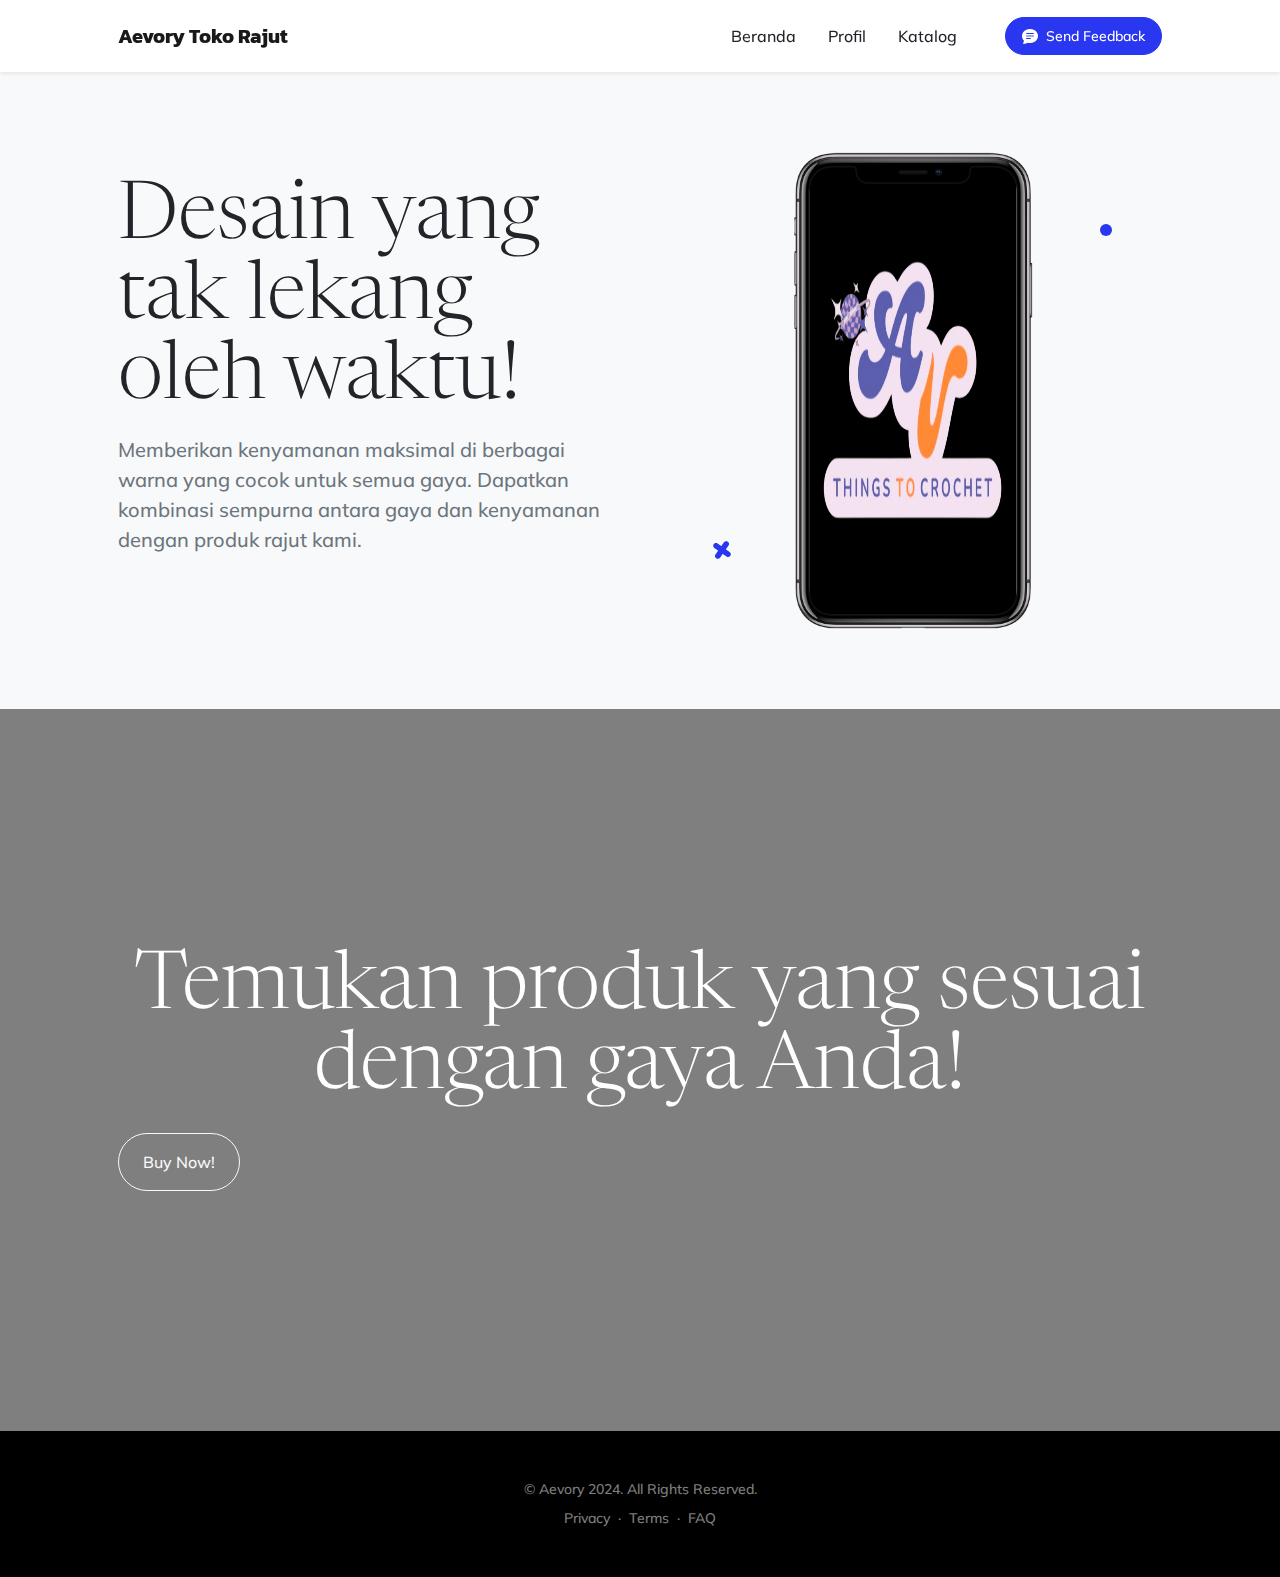
<file: index.html>
<!DOCTYPE html>
<html lang="en">
    <head>
        <meta charset="utf-8" />
        <meta name="viewport" content="width=device-width, initial-scale=1, shrink-to-fit=no" />
        <meta name="description" content="" />
        <meta name="author" content="" />
        <title>AEVORY</title>
        <link rel="icon" type="image/x-icon" href="assets/favicon.ico" />
       
        <link href="https://cdn.jsdelivr.net/npm/bootstrap-icons@1.5.0/font/bootstrap-icons.css" rel="stylesheet" />
       
        <link rel="preconnect" href="https://fonts.gstatic.com" />
        <link href="https://fonts.googleapis.com/css2?family=Newsreader:ital,wght@0,600;1,600&amp;display=swap" rel="stylesheet" />
        <link href="https://fonts.googleapis.com/css2?family=Mulish:ital,wght@0,300;0,500;0,600;0,700;1,300;1,500;1,600;1,700&amp;display=swap" rel="stylesheet" />
        <link href="https://fonts.googleapis.com/css2?family=Kanit:ital,wght@0,400;1,400&amp;display=swap" rel="stylesheet" />
       
        <link href="css/styles.css" rel="stylesheet" />
    </head>
    <body id="page-top">
      
        <nav class="navbar navbar-expand-lg navbar-light fixed-top shadow-sm" id="mainNav">
            <div class="container px-5">
                <a class="navbar-brand fw-bold" href="#page-top">Aevory Toko Rajut</a>
                <button class="navbar-toggler" type="button" data-bs-toggle="collapse" data-bs-target="#navbarResponsive" aria-controls="navbarResponsive" aria-expanded="false" aria-label="Toggle navigation">
                    Menu
                    <i class="bi-list"></i>
                </button>
                <div class="collapse navbar-collapse" id="navbarResponsive">
                    <ul class="navbar-nav ms-auto me-4 my-3 my-lg-0">
                        <li class="nav-item"><a class="nav-link me-lg-3" href="index.html"> Beranda</a></li>
                        <li class="nav-item"><a class="nav-link me-lg-3" href="profil.html"> Profil</a></li>
                        <li class="nav-item"><a class="nav-link me-lg-3" href="produk.html">Katalog</a></li>
                    </ul>
                    <button class="btn btn-primary rounded-pill px-3 mb-2 mb-lg-0" data-bs-toggle="modal" data-bs-target="#feedbackModal">
                        <span class="d-flex align-items-center">
                            <i class="bi-chat-text-fill me-2"></i>
                            <span class="small">Send Feedback</span>
                        </span>
                    </button>
                </div>
            </div>
        </nav>
  
        <header class="masthead">
            <div class="container px-5">
                <div class="row gx-5 align-items-center">
                    <div class="col-lg-6">
                   
                        <div class="mb-5 mb-lg-0 text-center text-lg-start">
                            <h1 class="display-1 lh-1 mb-3">Desain yang tak lekang oleh waktu!</h1>
                            <p class="lead fw-normal text-muted mb-5">Memberikan kenyamanan maksimal di berbagai warna yang cocok untuk semua gaya. Dapatkan kombinasi sempurna antara gaya dan kenyamanan dengan produk rajut kami.</p>
                        </div>
                    </div>
                    <div class="col-lg-6">
                        <div class="masthead-device-mockup">
                            <div class="device-wrapper">
                                <svg class="shape-1 d-none d-sm-block" viewBox="0 0 240.83 240.83" xmlns="http://www.w3.org/2000/svg">
                                    <rect x="-32.54" y="78.39" width="305.92" height="84.05" rx="42.03" transform="translate(120.42 -49.88) rotate(45)"></rect>
                                    <rect x="-32.54" y="78.39" width="305.92" height="84.05" rx="42.03" transform="translate(-49.88 120.42) rotate(-45)"></rect></svg>
                                    <svg class="shape-2 d-none d-sm-block" viewBox="0 0 100 100" xmlns="http://www.w3.org/2000/svg"><circle cx="50" cy="50" r="50"></circle></svg>
                                <div class="device"data-device="iPhoneX" data-orientation="portrait" data-color="black">
                                    <div class="screen bg-black">
                                        <img src="assets/img/logo.png" style="max-width: 100%; height: 100%">
                                    </div>
                                </div>
                            </div>
                        </div>
                    </div>
                </div>
            </div>
        </header>
        <section class="cta">
            <div class="cta-content">
                <div class="container px-5">
                    <h2 class="text-white display-1 lh-1 mb-4">Temukan produk yang sesuai dengan gaya Anda!</h2>
                    <a class="btn btn-outline-light py-3 px-4 rounded-pill" href="#">Buy Now!</a>
                </div>
            </div>
        </section>
        <footer class="bg-black text-center py-5">
            <div class="container px-5">
                <div class="text-white-50 small">
                    <div class="mb-2">&copy; Aevory 2024. All Rights Reserved.</div>
                    <a href="#!">Privacy</a>
                    <span class="mx-1">&middot;</span>
                    <a href="#!">Terms</a>
                    <span class="mx-1">&middot;</span>
                    <a href="#!">FAQ</a>
                </div>
            </div>
        </footer>
        <div class="modal fade" id="feedbackModal" tabindex="-1" aria-labelledby="feedbackModalLabel" aria-hidden="true">
            <div class="modal-dialog modal-dialog-centered">
                <div class="modal-content">
                    <div class="modal-header bg-gradient-primary-to-secondary p-4">
                        <h5 class="modal-title font-alt text-white" id="feedbackModalLabel">Send feedback</h5>
                        <button class="btn-close btn-close-white" type="button" data-bs-dismiss="modal" aria-label="Close"></button>
                    </div>
                    <div class="modal-body border-0 p-4">
                        <form id="contactForm" data-sb-form-api-token="API_TOKEN">
                            <div class="form-floating mb-3">
                                <input class="form-control" id="name" type="text" placeholder="Enter your name..." data-sb-validations="required" />
                                <label for="name">Full name</label>
                                <div class="invalid-feedback" data-sb-feedback="name:required">A name is required.</div>
                            </div>
                            <div class="form-floating mb-3">
                                <input class="form-control" id="email" type="email" placeholder="name@example.com" data-sb-validations="required,email" />
                                <label for="email">Email address</label>
                                <div class="invalid-feedback" data-sb-feedback="email:required">An email is required.</div>
                                <div class="invalid-feedback" data-sb-feedback="email:email">Email is not valid.</div>
                            </div>
                            <div class="form-floating mb-3">
                                <input class="form-control" id="phone" type="tel" placeholder="(123) 456-7890" data-sb-validations="required" />
                                <label for="phone">Phone number</label>
                                <div class="invalid-feedback" data-sb-feedback="phone:required">A phone number is required.</div>
                            </div>
                            <div class="form-floating mb-3">
                                <textarea class="form-control" id="message" type="text" placeholder="Enter your message here..." style="height: 10rem" data-sb-validations="required"></textarea>
                                <label for="message">Message</label>
                                <div class="invalid-feedback" data-sb-feedback="message:required">A message is required.</div>
                            </div>
                            <div class="d-none" id="submitSuccessMessage">
                                <div class="text-center mb-3">
                                    <div class="fw-bolder">Form submission successful!</div>
                                    To activate this form, sign up at
                                    <br />
                                    <a href="https://startbootstrap.com/solution/contact-forms">https://startbootstrap.com/solution/contact-forms</a>
                                </div>
                            </div>
                            <div class="d-none" id="submitErrorMessage"><div class="text-center text-danger mb-3">Error sending message!</div></div>
                            <div class="d-grid"><button class="btn btn-primary rounded-pill btn-lg disabled" id="submitButton" type="submit">Submit</button></div>
                        </form>
                    </div>
                </div>
            </div>
        </div>
        <script src="https://cdn.jsdelivr.net/npm/bootstrap@5.2.3/dist/js/bootstrap.bundle.min.js"></script>
        <script src="js/scripts.js"></script>
        <script src="https://cdn.startbootstrap.com/sb-forms-latest.js"></script>
    </body>
</html>
</file>
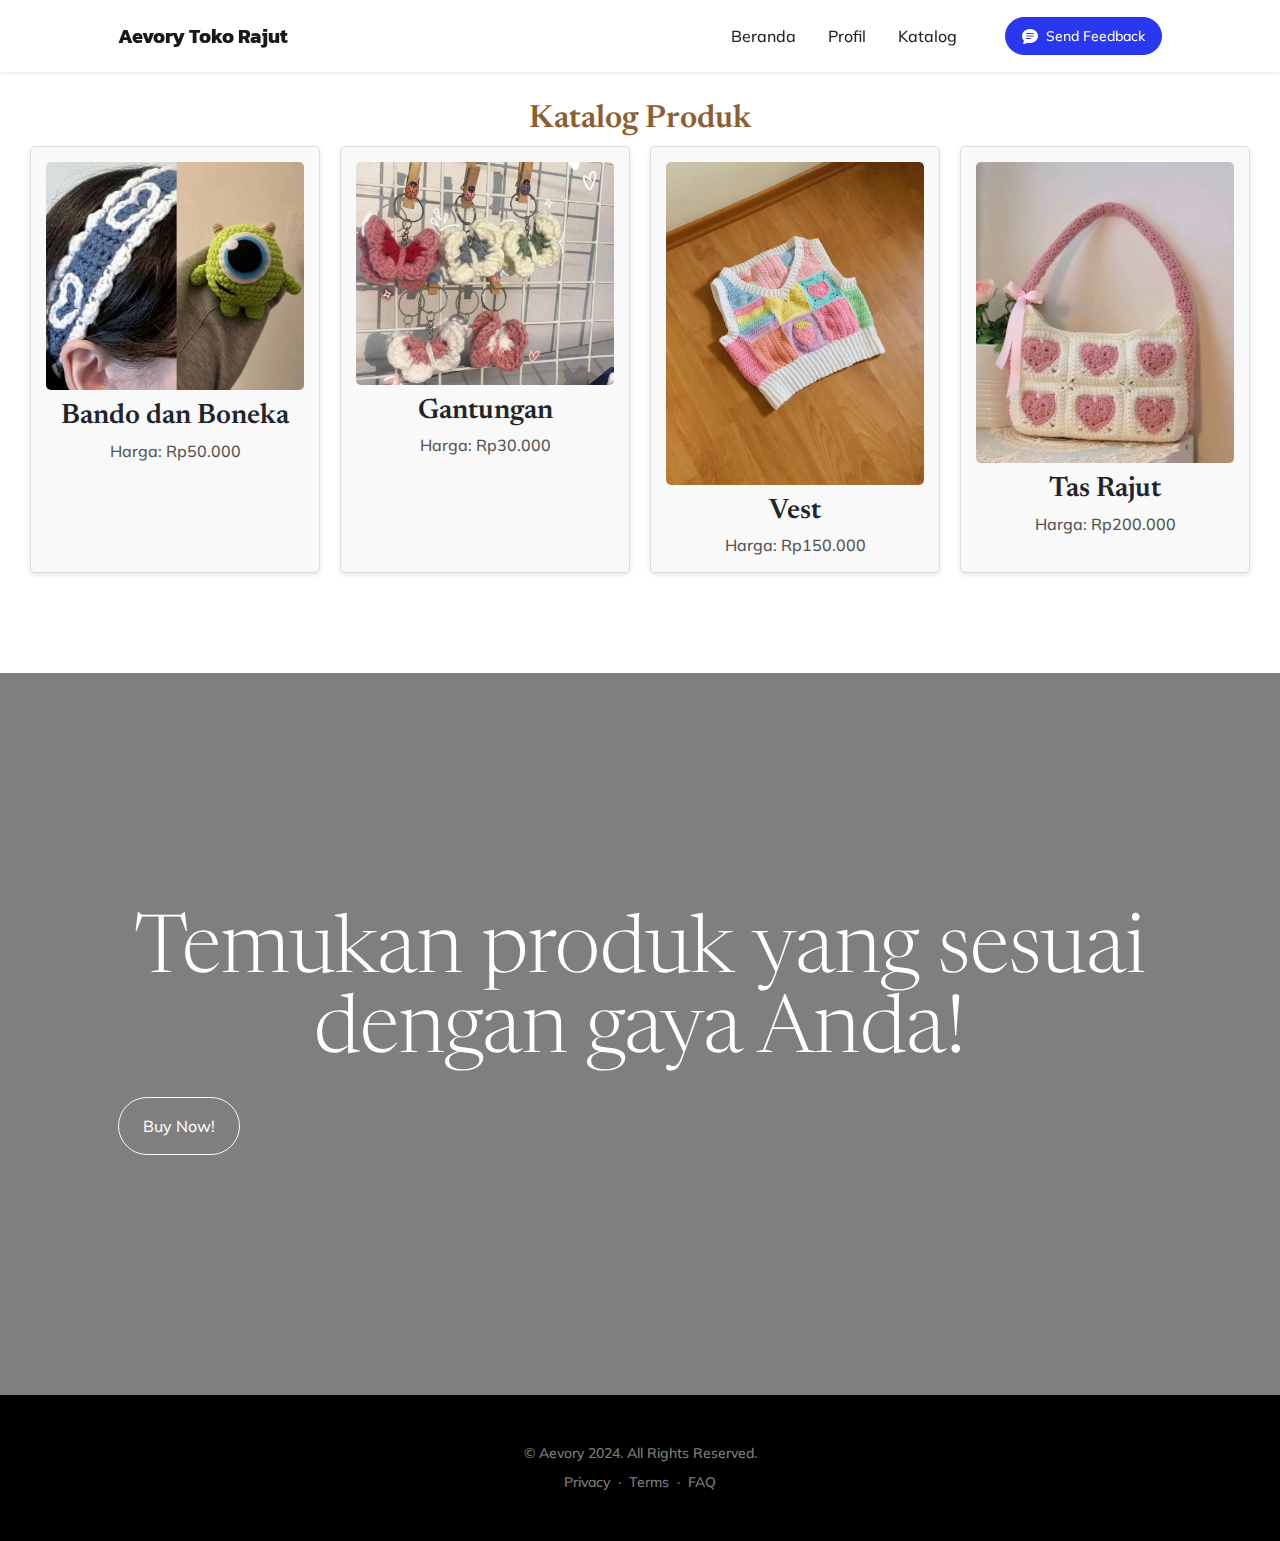
<file: produk.html>
<!DOCTYPE html>
<html lang="en">
    <head>
        <meta charset="utf-8" />
        <meta name="viewport" content="width=device-width, initial-scale=1, shrink-to-fit=no" />
        <meta name="description" content="" />
        <meta name="author" content="" />
        <title>AEVORY</title>
        <link rel="icon" type="image/x-icon" href="assets/favicon.ico" />
       
        <link href="https://cdn.jsdelivr.net/npm/bootstrap-icons@1.5.0/font/bootstrap-icons.css" rel="stylesheet" />
       
        <link rel="preconnect" href="https://fonts.gstatic.com" />
        <link href="https://fonts.googleapis.com/css2?family=Newsreader:ital,wght@0,600;1,600&amp;display=swap" rel="stylesheet" />
        <link href="https://fonts.googleapis.com/css2?family=Mulish:ital,wght@0,300;0,500;0,600;0,700;1,300;1,500;1,600;1,700&amp;display=swap" rel="stylesheet" />
        <link href="https://fonts.googleapis.com/css2?family=Kanit:ital,wght@0,400;1,400&amp;display=swap" rel="stylesheet" />
       
        <link href="css/styles.css" rel="stylesheet" />
    </head>
    <body id="page-top">
      
        <nav class="navbar navbar-expand-lg navbar-light fixed-top shadow-sm" id="mainNav">
            <div class="container px-5">
                <a class="navbar-brand fw-bold" href="#page-top">Aevory Toko Rajut</a>
                <button class="navbar-toggler" type="button" data-bs-toggle="collapse" data-bs-target="#navbarResponsive" aria-controls="navbarResponsive" aria-expanded="false" aria-label="Toggle navigation">
                    Menu
                    <i class="bi-list"></i>
                </button>
                <div class="collapse navbar-collapse" id="navbarResponsive">
                    <ul class="navbar-nav ms-auto me-4 my-3 my-lg-0">
                        <li class="nav-item"><a class="nav-link me-lg-3" href="index.html"> Beranda</a></li>
                        <li class="nav-item"><a class="nav-link me-lg-3" href="profil.html"> Profil</a></li>
                        <li class="nav-item"><a class="nav-link me-lg-3" href="produk.html">Katalog</a></li>
                    </ul>
                    <button class="btn btn-primary rounded-pill px-3 mb-2 mb-lg-0" data-bs-toggle="modal" data-bs-target="#feedbackModal">
                        <span class="d-flex align-items-center">
                            <i class="bi-chat-text-fill me-2"></i>
                            <span class="small">Send Feedback</span>
                        </span>
                    </button>
                </div>
            </div>
        </nav>
        <main>
            <section id="produk">
            <h2>Katalog Produk</h2>
            <div class="product-grid">
                <div class="product-card">
                <img src="assets/img/bando.jpeg" alt="Bando dan Boneka">
                <h3>Bando dan Boneka</h3>
                <p>Harga: Rp50.000</p>
                </div>
                <div class="product-card">
                <img src="assets/img/Gantungan.jpeg" alt="Gantungan">
                <h3>Gantungan</h3>
                <p>Harga: Rp30.000</p>
                </div>
                <div class="product-card">
                <img src="assets/img/vest.jpg" alt="Vest">
                <h3>Vest</h3>
                <p>Harga: Rp150.000</p>
                </div>
                <div class="product-card">
                <img src="assets/img/tas.jpg" alt="Tas Rajut">
                <h3>Tas Rajut</h3>
                <p>Harga: Rp200.000</p>
                </div>
            </div>
            </section>
        </main>
        <section class="cta">
            <div class="cta-content">
                <div class="container px-5">
                    <h2 class="text-white display-1 lh-1 mb-4">Temukan produk yang sesuai dengan gaya Anda!</h2>
                    <a class="btn btn-outline-light py-3 px-4 rounded-pill" href="#">Buy Now!</a>
                </div>
            </div>
        </section>
        <footer class="bg-black text-center py-5">
            <div class="container px-5">
                <div class="text-white-50 small">
                    <div class="mb-2">&copy; Aevory 2024. All Rights Reserved.</div>
                    <a href="#!">Privacy</a>
                    <span class="mx-1">&middot;</span>
                    <a href="#!">Terms</a>
                    <span class="mx-1">&middot;</span>
                    <a href="#!">FAQ</a>
                </div>
            </div>
        </footer>
        <div class="modal fade" id="feedbackModal" tabindex="-1" aria-labelledby="feedbackModalLabel" aria-hidden="true">
            <div class="modal-dialog modal-dialog-centered">
                <div class="modal-content">
                    <div class="modal-header bg-gradient-primary-to-secondary p-4">
                        <h5 class="modal-title font-alt text-white" id="feedbackModalLabel">Send feedback</h5>
                        <button class="btn-close btn-close-white" type="button" data-bs-dismiss="modal" aria-label="Close"></button>
                    </div>
                    <div class="modal-body border-0 p-4">
                        <form id="contactForm" data-sb-form-api-token="API_TOKEN">
                            <div class="form-floating mb-3">
                                <input class="form-control" id="name" type="text" placeholder="Enter your name..." data-sb-validations="required" />
                                <label for="name">Full name</label>
                                <div class="invalid-feedback" data-sb-feedback="name:required">A name is required.</div>
                            </div>
                            <div class="form-floating mb-3">
                                <input class="form-control" id="email" type="email" placeholder="name@example.com" data-sb-validations="required,email" />
                                <label for="email">Email address</label>
                                <div class="invalid-feedback" data-sb-feedback="email:required">An email is required.</div>
                                <div class="invalid-feedback" data-sb-feedback="email:email">Email is not valid.</div>
                            </div>
                            <div class="form-floating mb-3">
                                <input class="form-control" id="phone" type="tel" placeholder="(123) 456-7890" data-sb-validations="required" />
                                <label for="phone">Phone number</label>
                                <div class="invalid-feedback" data-sb-feedback="phone:required">A phone number is required.</div>
                            </div>
                            <div class="form-floating mb-3">
                                <textarea class="form-control" id="message" type="text" placeholder="Enter your message here..." style="height: 10rem" data-sb-validations="required"></textarea>
                                <label for="message">Message</label>
                                <div class="invalid-feedback" data-sb-feedback="message:required">A message is required.</div>
                            </div>
                            <div class="d-none" id="submitSuccessMessage">
                                <div class="text-center mb-3">
                                    <div class="fw-bolder">Form submission successful!</div>
                                    To activate this form, sign up at
                                    <br />
                                    <a href="https://startbootstrap.com/solution/contact-forms">https://startbootstrap.com/solution/contact-forms</a>
                                </div>
                            </div>
                            <div class="d-none" id="submitErrorMessage"><div class="text-center text-danger mb-3">Error sending message!</div></div>
                            <div class="d-grid"><button class="btn btn-primary rounded-pill btn-lg disabled" id="submitButton" type="submit">Submit</button></div>
                        </form>
                    </div>
                </div>
            </div>
        </div>
        <script src="https://cdn.jsdelivr.net/npm/bootstrap@5.2.3/dist/js/bootstrap.bundle.min.js"></script>
        <script src="js/scripts.js"></script>
        <script src="https://cdn.startbootstrap.com/sb-forms-latest.js"></script>
    </body>
</html>
</file>
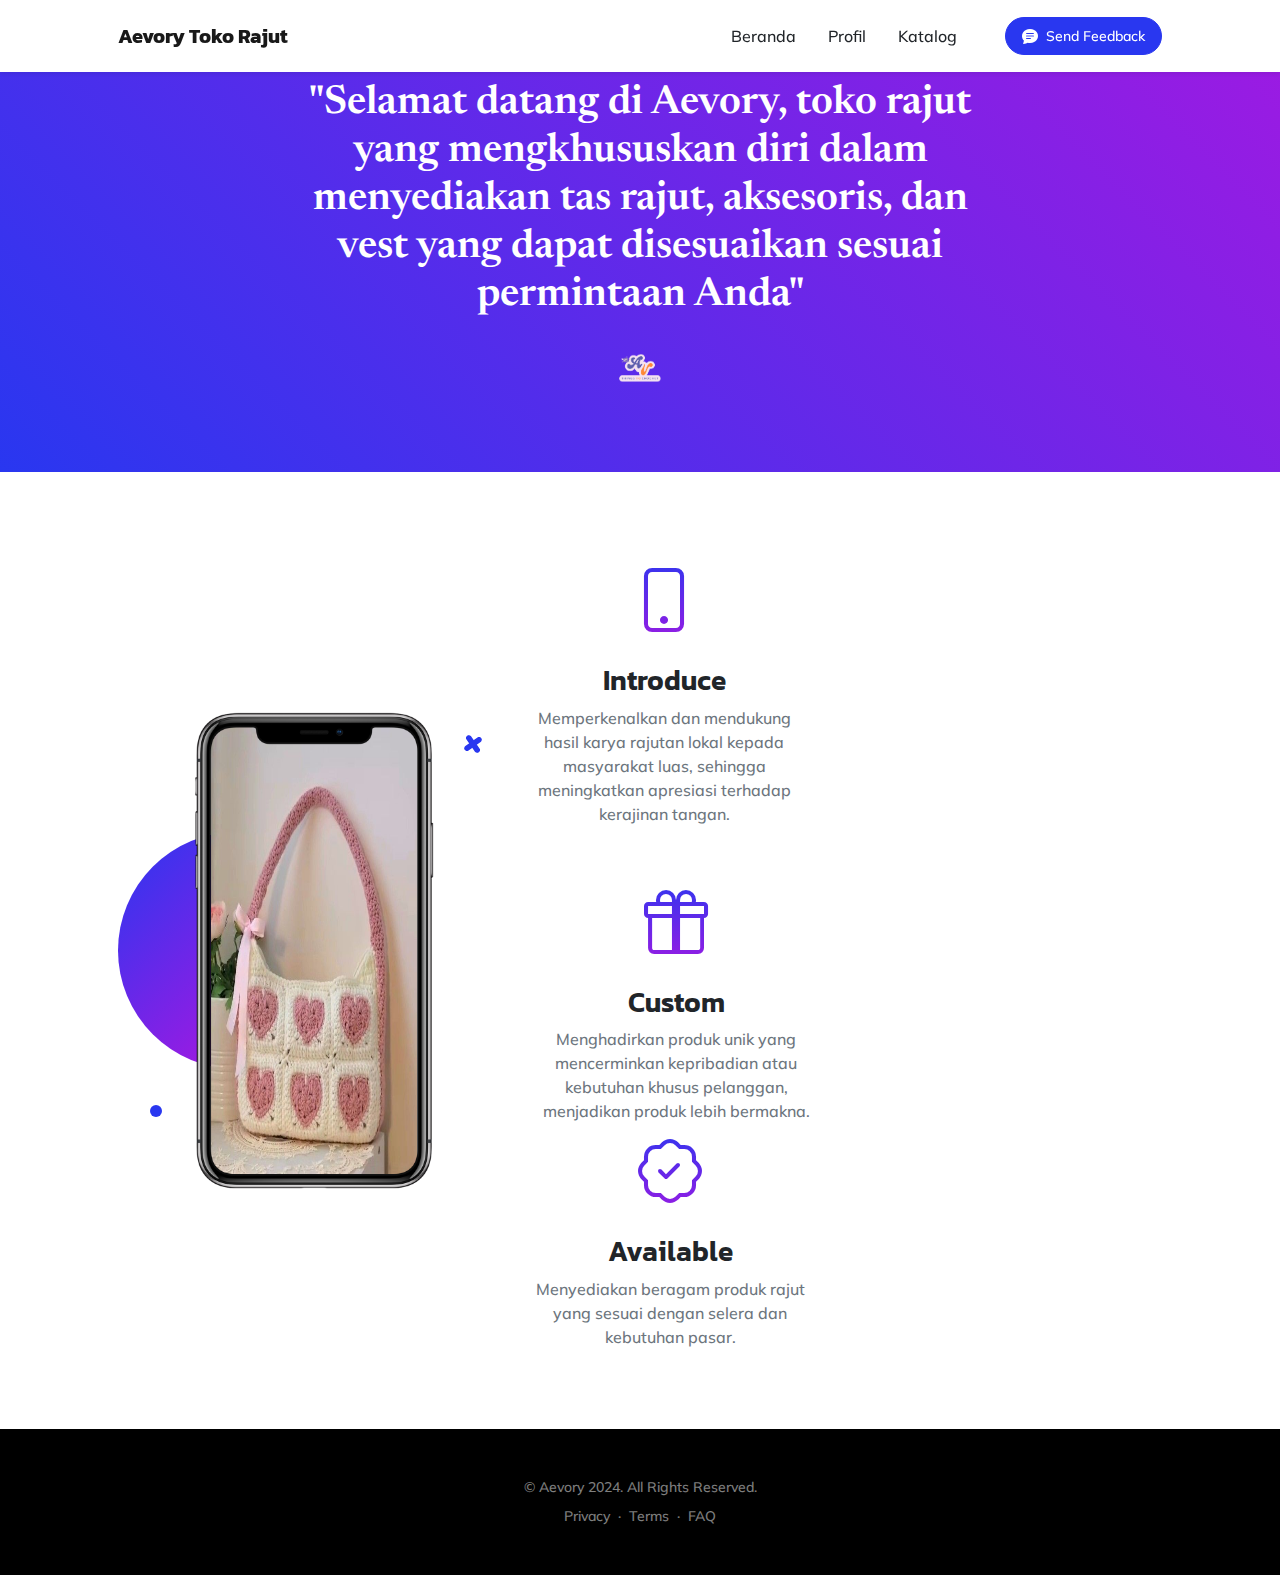
<file: profil.html>
<!DOCTYPE html>
<html lang="en">
    <head>
        <meta charset="utf-8" />
        <meta name="viewport" content="width=device-width, initial-scale=1, shrink-to-fit=no" />
        <meta name="description" content="" />
        <meta name="author" content="" />
        <title>AEVORY</title>
        <link rel="icon" type="image/x-icon" href="assets/favicon.ico" />
       
        <link href="https://cdn.jsdelivr.net/npm/bootstrap-icons@1.5.0/font/bootstrap-icons.css" rel="stylesheet" />
       
        <link rel="preconnect" href="https://fonts.gstatic.com" />
        <link href="https://fonts.googleapis.com/css2?family=Newsreader:ital,wght@0,600;1,600&amp;display=swap" rel="stylesheet" />
        <link href="https://fonts.googleapis.com/css2?family=Mulish:ital,wght@0,300;0,500;0,600;0,700;1,300;1,500;1,600;1,700&amp;display=swap" rel="stylesheet" />
        <link href="https://fonts.googleapis.com/css2?family=Kanit:ital,wght@0,400;1,400&amp;display=swap" rel="stylesheet" />
       
        <link href="css/styles.css" rel="stylesheet" />
    </head>
    <body id="page-top">
      
        <nav class="navbar navbar-expand-lg navbar-light fixed-top shadow-sm" id="mainNav">
            <div class="container px-5">
                <a class="navbar-brand fw-bold" href="#page-top">Aevory Toko Rajut</a>
                <button class="navbar-toggler" type="button" data-bs-toggle="collapse" data-bs-target="#navbarResponsive" aria-controls="navbarResponsive" aria-expanded="false" aria-label="Toggle navigation">
                    Menu
                    <i class="bi-list"></i>
                </button>
                <div class="collapse navbar-collapse" id="navbarResponsive">
                    <ul class="navbar-nav ms-auto me-4 my-3 my-lg-0">
                        <li class="nav-item"><a class="nav-link me-lg-3" href="index.html"> Beranda</a></li>
                        <li class="nav-item"><a class="nav-link me-lg-3" href="profil.html"> Profil</a></li>
                        <li class="nav-item"><a class="nav-link me-lg-3" href="produk.html">Katalog</a></li>
                    </ul>
                    <button class="btn btn-primary rounded-pill px-3 mb-2 mb-lg-0" data-bs-toggle="modal" data-bs-target="#feedbackModal">
                        <span class="d-flex align-items-center">
                            <i class="bi-chat-text-fill me-2"></i>
                            <span class="small">Send Feedback</span>
                        </span>
                    </button>
                </div>
            </div>
        </nav>
        <aside class="text-center bg-gradient-primary-to-secondary">
            <div class="container px-5">
                <div class="row gx-5 justify-content-center">
                    <div class="col-xl-8">
                        <div class="h2 fs-1 text-white mb-4">"Selamat datang di Aevory, toko rajut yang mengkhususkan diri dalam menyediakan tas rajut, aksesoris, dan vest yang dapat disesuaikan sesuai permintaan Anda"</div>
                        <img src="assets/img/logo.png" alt="..." style="height: 3rem" />
                    </div>
                </div>
            </div>
        </aside>
        <section id="features">
            <div class="container px-5">
                <div class="row gx-5 align-items-center">
                    <div class="col-lg-8 order-lg-1 mb-5 mb-lg-0">
                        <div class="container-fluid px-5">
                            <div class="row gx-5">
                                <div class="col-md-6 mb-5">
                                    <div class="text-center">
                                        <i class="bi-phone icon-feature text-gradient d-block mb-3"></i>
                                        <h3 class="font-alt">Introduce</h3>
                                        <p class="text-muted mb-0">Memperkenalkan dan mendukung hasil karya rajutan lokal kepada masyarakat luas, sehingga meningkatkan apresiasi terhadap kerajinan tangan.</p>
                                    </div>
                                </div>
                            </div>
                            <div class="col-md-6 mb-5 mb-md-0">
                                <div class="text-center">
                                    <i class="bi-gift icon-feature text-gradient d-block mb-3"></i>
                                    <h3 class="font-alt">Custom</h3>
                                    <p class="text-muted mb-0">Menghadirkan produk unik yang mencerminkan kepribadian atau kebutuhan khusus pelanggan, menjadikan produk lebih bermakna.</p>
                                </div>
                            </div>
                            <div class="row">
                                <div class="col-md-6">
                                    <div class="text-center">
                                        <i class="bi-patch-check icon-feature text-gradient d-block mb-3"></i>
                                        <h3 class="font-alt">Available</h3>
                                        <p class="text-muted mb-0">Menyediakan beragam produk rajut yang sesuai dengan selera dan kebutuhan pasar.</p>
                                    </div>
                                </div>
                            </div>
                        </div>
                    </div>
                    <div class="col-lg-4 order-lg-0">
                        <div class="features-device-mockup">
                            <svg class="circle" viewBox="0 0 100 100" xmlns="http://www.w3.org/2000/svg">
                                <defs>
                                    <linearGradient id="circleGradient" gradientTransform="rotate(45)">
                                        <stop class="gradient-start-color" offset="0%"></stop>
                                        <stop class="gradient-end-color" offset="100%"></stop>
                                    </linearGradient>
                                </defs>
                                <circle cx="50" cy="50" r="50"></circle></svg>
                            <svg class="shape-1 d-none d-sm-block" viewBox="0 0 240.83 240.83" xmlns="http://www.w3.org/2000/svg">
                                <rect x="-32.54" y="78.39" width="305.92" height="84.05" rx="42.03" transform="translate(120.42 -49.88) rotate(45)"></rect>
                                <rect x="-32.54" y="78.39" width="305.92" height="84.05" rx="42.03" transform="translate(-49.88 120.42) rotate(-45)"></rect></svg>
                            <svg class="shape-2 d-none d-sm-block" viewBox="0 0 100 100" xmlns="http://www.w3.org/2000/svg"><circle cx="50" cy="50" r="50"></circle></svg>
                            <div class="device-wrapper">
                                <div class="device" data-device="iPhoneX" data-orientation="portrait" data-color="black">
                                    <div class="screen bg-black">
                                        <img src="assets/img/tas.jpg" style="max-width: 100%; height: 100%">
                                    </div>
                                </div>
                            </div>
                        </div>
                    </div>
                </div>
            </div>
        </section>
        <footer class="bg-black text-center py-5">
            <div class="container px-5">
                <div class="text-white-50 small">
                    <div class="mb-2">&copy; Aevory 2024. All Rights Reserved.</div>
                    <a href="#!">Privacy</a>
                    <span class="mx-1">&middot;</span>
                    <a href="#!">Terms</a>
                    <span class="mx-1">&middot;</span>
                    <a href="#!">FAQ</a>
                </div>
            </div>
        </footer>
        <div class="modal fade" id="feedbackModal" tabindex="-1" aria-labelledby="feedbackModalLabel" aria-hidden="true">
            <div class="modal-dialog modal-dialog-centered">
                <div class="modal-content">
                    <div class="modal-header bg-gradient-primary-to-secondary p-4">
                        <h5 class="modal-title font-alt text-white" id="feedbackModalLabel">Send feedback</h5>
                        <button class="btn-close btn-close-white" type="button" data-bs-dismiss="modal" aria-label="Close"></button>
                    </div>
                    <div class="modal-body border-0 p-4">
                        <form id="contactForm" data-sb-form-api-token="API_TOKEN">
                            <div class="form-floating mb-3">
                                <input class="form-control" id="name" type="text" placeholder="Enter your name..." data-sb-validations="required" />
                                <label for="name">Full name</label>
                                <div class="invalid-feedback" data-sb-feedback="name:required">A name is required.</div>
                            </div>
                            <div class="form-floating mb-3">
                                <input class="form-control" id="email" type="email" placeholder="name@example.com" data-sb-validations="required,email" />
                                <label for="email">Email address</label>
                                <div class="invalid-feedback" data-sb-feedback="email:required">An email is required.</div>
                                <div class="invalid-feedback" data-sb-feedback="email:email">Email is not valid.</div>
                            </div>
                            <div class="form-floating mb-3">
                                <input class="form-control" id="phone" type="tel" placeholder="(123) 456-7890" data-sb-validations="required" />
                                <label for="phone">Phone number</label>
                                <div class="invalid-feedback" data-sb-feedback="phone:required">A phone number is required.</div>
                            </div>
                            <div class="form-floating mb-3">
                                <textarea class="form-control" id="message" type="text" placeholder="Enter your message here..." style="height: 10rem" data-sb-validations="required"></textarea>
                                <label for="message">Message</label>
                                <div class="invalid-feedback" data-sb-feedback="message:required">A message is required.</div>
                            </div>
                            <div class="d-none" id="submitSuccessMessage">
                                <div class="text-center mb-3">
                                    <div class="fw-bolder">Form submission successful!</div>
                                    To activate this form, sign up at
                                    <br />
                                    <a href="https://startbootstrap.com/solution/contact-forms">https://startbootstrap.com/solution/contact-forms</a>
                                </div>
                            </div>
                            <div class="d-none" id="submitErrorMessage"><div class="text-center text-danger mb-3">Error sending message!</div></div>
                            <div class="d-grid"><button class="btn btn-primary rounded-pill btn-lg disabled" id="submitButton" type="submit">Submit</button></div>
                        </form>
                    </div>
                </div>
            </div>
        </div>
        <script src="https://cdn.jsdelivr.net/npm/bootstrap@5.2.3/dist/js/bootstrap.bundle.min.js"></script>
        <script src="js/scripts.js"></script>
        <script src="https://cdn.startbootstrap.com/sb-forms-latest.js"></script>
    </body>
</html>
</file>
<file: css/styles.css>
@charset "UTF-8";

:root {
  --bs-blue: #2937f0;
  --bs-indigo: #6610f2;
  --bs-purple: #9f1ae2;
  --bs-pink: #d63384;
  --bs-red: #dc3545;
  --bs-orange: #fd7e14;
  --bs-yellow: #ffc107;
  --bs-green: #198754;
  --bs-teal: #20c997;
  --bs-cyan: #0dcaf0;
  --bs-black: #000;
  --bs-white: #fff;
  --bs-gray: #6c757d;
  --bs-gray-dark: #343a40;
  --bs-gray-100: #f8f9fa;
  --bs-gray-200: #e9ecef;
  --bs-gray-300: #dee2e6;
  --bs-gray-400: #ced4da;
  --bs-gray-500: #adb5bd;
  --bs-gray-600: #6c757d;
  --bs-gray-700: #495057;
  --bs-gray-800: #343a40;
  --bs-gray-900: #212529;
  --bs-primary: #2937f0;
  --bs-secondary: #9f1ae2;
  --bs-success: #198754;
  --bs-info: #0dcaf0;
  --bs-warning: #ffc107;
  --bs-danger: #dc3545;
  --bs-light: #f8f9fa;
  --bs-dark: #212529;
  --bs-primary-rgb: 41, 55, 240;
  --bs-secondary-rgb: 159, 26, 226;
  --bs-success-rgb: 25, 135, 84;
  --bs-info-rgb: 13, 202, 240;
  --bs-warning-rgb: 255, 193, 7;
  --bs-danger-rgb: 220, 53, 69;
  --bs-light-rgb: 248, 249, 250;
  --bs-dark-rgb: 33, 37, 41;
  --bs-white-rgb: 255, 255, 255;
  --bs-black-rgb: 0, 0, 0;
  --bs-body-color-rgb: 33, 37, 41;
  --bs-body-bg-rgb: 255, 255, 255;
  --bs-font-sans-serif: system-ui, -apple-system, "Segoe UI", Roboto, "Helvetica Neue", "Noto Sans", "Liberation Sans", Arial, sans-serif, "Apple Color Emoji", "Segoe UI Emoji", "Segoe UI Symbol", "Noto Color Emoji";
  --bs-font-monospace: SFMono-Regular, Menlo, Monaco, Consolas, "Liberation Mono", "Courier New", monospace;
  --bs-gradient: linear-gradient(180deg, rgba(255, 255, 255, 0.15), rgba(255, 255, 255, 0));
  --bs-body-font-family: Mulish, -apple-system, BlinkMacSystemFont, Segoe UI, Roboto, Helvetica Neue, Arial, sans-serif, Apple Color Emoji, Segoe UI Emoji, Segoe UI Symbol, Noto Color Emoji;
  --bs-body-font-size: 1rem;
  --bs-body-font-weight: 500;
  --bs-body-line-height: 1.5;
  --bs-body-color: #212529;
  --bs-body-bg: #fff;
  --bs-border-width: 1px;
  --bs-border-style: solid;
  --bs-border-color: #dee2e6;
  --bs-border-color-translucent: rgba(0, 0, 0, 0.175);
  --bs-border-radius: 0.375rem;
  --bs-border-radius-sm: 0.25rem;
  --bs-border-radius-lg: 0.5rem;
  --bs-border-radius-xl: 1rem;
  --bs-border-radius-2xl: 2rem;
  --bs-border-radius-pill: 50rem;
  --bs-link-color: #2937f0;
  --bs-link-hover-color: #212cc0;
  --bs-code-color: #d63384;
  --bs-highlight-bg: #fff3cd;
}

*,
*::before,
*::after {
  box-sizing: border-box;
}

@media (prefers-reduced-motion: no-preference) {
  :root {
    scroll-behavior: smooth;
  }
}

body {
  margin: 0;
  font-family: var(--bs-body-font-family);
  font-size: var(--bs-body-font-size);
  font-weight: var(--bs-body-font-weight);
  line-height: var(--bs-body-line-height);
  color: var(--bs-body-color);
  text-align: var(--bs-body-text-align);
  background-color: var(--bs-body-bg);
  -webkit-text-size-adjust: 100%;
  -webkit-tap-highlight-color: rgba(0, 0, 0, 0);
}

hr {
  margin: 1rem 0;
  color: inherit;
  border: 0;
  border-top: 1px solid;
  opacity: 0.25;
}

h6, .h6, h5, .h5, h4, .h4, h3, .h3, h2, .h2, h1, .h1 {
  margin-top: 0;
  margin-bottom: 0.5rem;
  font-family: "Newsreader", -apple-system, BlinkMacSystemFont, "Segoe UI", Roboto, "Helvetica Neue", Arial, sans-serif, "Apple Color Emoji", "Segoe UI Emoji", "Segoe UI Symbol", "Noto Color Emoji";
  font-weight: 600;
  line-height: 1.2;
}

h1, .h1 {
  font-size: calc(1.375rem + 1.5vw);
}
@media (min-width: 1200px) {
  h1, .h1 {
    font-size: 2.5rem;
  }
}

h2, .h2 {
  font-size: calc(1.325rem + 0.9vw);
}
@media (min-width: 1200px) {
  h2, .h2 {
    font-size: 2rem;
  }
}

h3, .h3 {
  font-size: calc(1.3rem + 0.6vw);
}
@media (min-width: 1200px) {
  h3, .h3 {
    font-size: 1.75rem;
  }
}

h4, .h4 {
  font-size: calc(1.275rem + 0.3vw);
}
@media (min-width: 1200px) {
  h4, .h4 {
    font-size: 1.5rem;
  }
}

h5, .h5 {
  font-size: 1.25rem;
}

h6, .h6 {
  font-size: 1rem;
}

p {
  margin-top: 0;
  margin-bottom: 1rem;
}

abbr[title] {
  -webkit-text-decoration: underline dotted;
          text-decoration: underline dotted;
  cursor: help;
  -webkit-text-decoration-skip-ink: none;
          text-decoration-skip-ink: none;
}

address {
  margin-bottom: 1rem;
  font-style: normal;
  line-height: inherit;
}

ol,
ul {
  padding-left: 2rem;
}

ol,
ul,
dl {
  margin-top: 0;
  margin-bottom: 1rem;
}

ol ol,
ul ul,
ol ul,
ul ol {
  margin-bottom: 0;
}

dt {
  font-weight: 700;
}

dd {
  margin-bottom: 0.5rem;
  margin-left: 0;
}

blockquote {
  margin: 0 0 1rem;
}

b,
strong {
  font-weight: bolder;
}

small, .small {
  font-size: 0.875em;
}

mark, .mark {
  padding: 0.1875em;
  background-color: var(--bs-highlight-bg);
}

sub,
sup {
  position: relative;
  font-size: 0.75em;
  line-height: 0;
  vertical-align: baseline;
}

sub {
  bottom: -0.25em;
}

sup {
  top: -0.5em;
}

a {
  color: var(--bs-link-color);
  text-decoration: underline;
}
a:hover {
  color: var(--bs-link-hover-color);
}

a:not([href]):not([class]), a:not([href]):not([class]):hover {
  color: inherit;
  text-decoration: none;
}

pre,
code,
kbd,
samp {
  font-family: var(--bs-font-monospace);
  font-size: 1em;
}

pre {
  display: block;
  margin-top: 0;
  margin-bottom: 1rem;
  overflow: auto;
  font-size: 0.875em;
}
pre code {
  font-size: inherit;
  color: inherit;
  word-break: normal;
}

code {
  font-size: 0.875em;
  color: var(--bs-code-color);
  word-wrap: break-word;
}
a > code {
  color: inherit;
}

kbd {
  padding: 0.1875rem 0.375rem;
  font-size: 0.875em;
  color: var(--bs-body-bg);
  background-color: var(--bs-body-color);
  border-radius: 0.25rem;
}
kbd kbd {
  padding: 0;
  font-size: 1em;
}

figure {
  margin: 0 0 1rem;
}

img,
svg {
  vertical-align: middle;
}

table {
  caption-side: bottom;
  border-collapse: collapse;
}

caption {
  padding-top: 0.5rem;
  padding-bottom: 0.5rem;
  color: #6c757d;
  text-align: left;
}

th {
  text-align: inherit;
  text-align: -webkit-match-parent;
}

thead,
tbody,
tfoot,
tr,
td,
th {
  border-color: inherit;
  border-style: solid;
  border-width: 0;
}

label {
  display: inline-block;
}

button {
  border-radius: 0;
}

button:focus:not(:focus-visible) {
  outline: 0;
}

input,
button,
select,
optgroup,
textarea {
  margin: 0;
  font-family: inherit;
  font-size: inherit;
  line-height: inherit;
}

button,
select {
  text-transform: none;
}

[role=button] {
  cursor: pointer;
}

select {
  word-wrap: normal;
}
select:disabled {
  opacity: 1;
}

[list]:not([type=date]):not([type=datetime-local]):not([type=month]):not([type=week]):not([type=time])::-webkit-calendar-picker-indicator {
  display: none !important;
}

button,
[type=button],
[type=reset],
[type=submit] {
  -webkit-appearance: button;
}
button:not(:disabled),
[type=button]:not(:disabled),
[type=reset]:not(:disabled),
[type=submit]:not(:disabled) {
  cursor: pointer;
}

::-moz-focus-inner {
  padding: 0;
  border-style: none;
}

textarea {
  resize: vertical;
}

fieldset {
  min-width: 0;
  padding: 0;
  margin: 0;
  border: 0;
}

legend {
  float: left;
  width: 100%;
  padding: 0;
  margin-bottom: 0.5rem;
  font-size: calc(1.275rem + 0.3vw);
  line-height: inherit;
}
@media (min-width: 1200px) {
  legend {
    font-size: 1.5rem;
  }
}
legend + * {
  clear: left;
}

::-webkit-datetime-edit-fields-wrapper,
::-webkit-datetime-edit-text,
::-webkit-datetime-edit-minute,
::-webkit-datetime-edit-hour-field,
::-webkit-datetime-edit-day-field,
::-webkit-datetime-edit-month-field,
::-webkit-datetime-edit-year-field {
  padding: 0;
}

::-webkit-inner-spin-button {
  height: auto;
}

[type=search] {
  outline-offset: -2px;
  -webkit-appearance: textfield;
}
::-webkit-search-decoration {
  -webkit-appearance: none;
}

::-webkit-color-swatch-wrapper {
  padding: 0;
}

::file-selector-button {
  font: inherit;
  -webkit-appearance: button;
}

output {
  display: inline-block;
}

iframe {
  border: 0;
}

summary {
  display: list-item;
  cursor: pointer;
}

progress {
  vertical-align: baseline;
}

[hidden] {
  display: none !important;
}

.lead {
  font-size: 1.25rem;
  font-weight: 300;
}

.display-1 {
  font-size: calc(1.625rem + 4.5vw);
  font-weight: 300;
  line-height: 1.2;
}
@media (min-width: 1200px) {
  .display-1 {
    font-size: 5rem;
  }
}

.display-2 {
  font-size: calc(1.575rem + 3.9vw);
  font-weight: 300;
  line-height: 1.2;
}
@media (min-width: 1200px) {
  .display-2 {
    font-size: 4.5rem;
  }
}

.display-3 {
  font-size: calc(1.525rem + 3.3vw);
  font-weight: 300;
  line-height: 1.2;
}
@media (min-width: 1200px) {
  .display-3 {
    font-size: 4rem;
  }
}

.display-4 {
  font-size: calc(1.475rem + 2.7vw);
  font-weight: 300;
  line-height: 1.2;
}
@media (min-width: 1200px) {
  .display-4 {
    font-size: 3.5rem;
  }
}

.display-5 {
  font-size: calc(1.425rem + 2.1vw);
  font-weight: 300;
  line-height: 1.2;
}
@media (min-width: 1200px) {
  .display-5 {
    font-size: 3rem;
  }
}

.display-6 {
  font-size: calc(1.375rem + 1.5vw);
  font-weight: 300;
  line-height: 1.2;
}
@media (min-width: 1200px) {
  .display-6 {
    font-size: 2.5rem;
  }
}

.list-unstyled {
  padding-left: 0;
  list-style: none;
}

.list-inline {
  padding-left: 0;
  list-style: none;
}

.list-inline-item {
  display: inline-block;
}
.list-inline-item:not(:last-child) {
  margin-right: 0.5rem;
}

.initialism {
  font-size: 0.875em;
  text-transform: uppercase;
}

.blockquote {
  margin-bottom: 1rem;
  font-size: 1.25rem;
}
.blockquote > :last-child {
  margin-bottom: 0;
}

.blockquote-footer {
  margin-top: -1rem;
  margin-bottom: 1rem;
  font-size: 0.875em;
  color: #6c757d;
}
.blockquote-footer::before {
  content: "— ";
}

.img-fluid {
  max-width: 100%;
  height: auto;
}

.img-thumbnail {
  padding: 0.25rem;
  background-color: #fff;
  border: 1px solid var(--bs-border-color);
  border-radius: 0.375rem;
  max-width: 100%;
  height: auto;
}

.figure {
  display: inline-block;
}

.figure-img {
  margin-bottom: 0.5rem;
  line-height: 1;
}

.figure-caption {
  font-size: 0.875em;
  color: #6c757d;
}

.container,
.container-fluid,
.container-xxl,
.container-xl,
.container-lg,
.container-md,
.container-sm {
  --bs-gutter-x: 1.5rem;
  --bs-gutter-y: 0;
  width: 100%;
  padding-right: calc(var(--bs-gutter-x) * 0.5);
  padding-left: calc(var(--bs-gutter-x) * 0.5);
  margin-right: auto;
  margin-left: auto;
}

@media (min-width: 576px) {
  .container-sm, .container {
    max-width: 540px;
  }
}
@media (min-width: 768px) {
  .container-md, .container-sm, .container {
    max-width: 720px;
  }
}
@media (min-width: 992px) {
  .container-lg, .container-md, .container-sm, .container {
    max-width: 960px;
  }
}
@media (min-width: 1200px) {
  .container-xl, .container-lg, .container-md, .container-sm, .container {
    max-width: 1140px;
  }
}
@media (min-width: 1400px) {
  .container-xxl, .container-xl, .container-lg, .container-md, .container-sm, .container {
    max-width: 1320px;
  }
}
.row {
  --bs-gutter-x: 1.5rem;
  --bs-gutter-y: 0;
  display: flex;
  flex-wrap: wrap;
  margin-top: calc(-1 * var(--bs-gutter-y));
  margin-right: calc(-0.5 * var(--bs-gutter-x));
  margin-left: calc(-0.5 * var(--bs-gutter-x));
}
.row > * {
  flex-shrink: 0;
  width: 100%;
  max-width: 100%;
  padding-right: calc(var(--bs-gutter-x) * 0.5);
  padding-left: calc(var(--bs-gutter-x) * 0.5);
  margin-top: var(--bs-gutter-y);
}

.col {
  flex: 1 0 0%;
}

.row-cols-auto > * {
  flex: 0 0 auto;
  width: auto;
}

.row-cols-1 > * {
  flex: 0 0 auto;
  width: 100%;
}

.row-cols-2 > * {
  flex: 0 0 auto;
  width: 50%;
}

.row-cols-3 > * {
  flex: 0 0 auto;
  width: 33.3333333333%;
}

.row-cols-4 > * {
  flex: 0 0 auto;
  width: 25%;
}

.row-cols-5 > * {
  flex: 0 0 auto;
  width: 20%;
}

.row-cols-6 > * {
  flex: 0 0 auto;
  width: 16.6666666667%;
}

.col-auto {
  flex: 0 0 auto;
  width: auto;
}

.col-1 {
  flex: 0 0 auto;
  width: 8.33333333%;
}

.col-2 {
  flex: 0 0 auto;
  width: 16.66666667%;
}

.col-3 {
  flex: 0 0 auto;
  width: 25%;
}

.col-4 {
  flex: 0 0 auto;
  width: 33.33333333%;
}

.col-5 {
  flex: 0 0 auto;
  width: 41.66666667%;
}

.col-6 {
  flex: 0 0 auto;
  width: 50%;
}

.col-7 {
  flex: 0 0 auto;
  width: 58.33333333%;
}

.col-8 {
  flex: 0 0 auto;
  width: 66.66666667%;
}

.col-9 {
  flex: 0 0 auto;
  width: 75%;
}

.col-10 {
  flex: 0 0 auto;
  width: 83.33333333%;
}

.col-11 {
  flex: 0 0 auto;
  width: 91.66666667%;
}

.col-12 {
  flex: 0 0 auto;
  width: 100%;
}

.offset-1 {
  margin-left: 8.33333333%;
}

.offset-2 {
  margin-left: 16.66666667%;
}

.offset-3 {
  margin-left: 25%;
}

.offset-4 {
  margin-left: 33.33333333%;
}

.offset-5 {
  margin-left: 41.66666667%;
}

.offset-6 {
  margin-left: 50%;
}

.offset-7 {
  margin-left: 58.33333333%;
}

.offset-8 {
  margin-left: 66.66666667%;
}

.offset-9 {
  margin-left: 75%;
}

.offset-10 {
  margin-left: 83.33333333%;
}

.offset-11 {
  margin-left: 91.66666667%;
}

.g-0,
.gx-0 {
  --bs-gutter-x: 0;
}

.g-0,
.gy-0 {
  --bs-gutter-y: 0;
}

.g-1,
.gx-1 {
  --bs-gutter-x: 0.25rem;
}

.g-1,
.gy-1 {
  --bs-gutter-y: 0.25rem;
}

.g-2,
.gx-2 {
  --bs-gutter-x: 0.5rem;
}

.g-2,
.gy-2 {
  --bs-gutter-y: 0.5rem;
}

.g-3,
.gx-3 {
  --bs-gutter-x: 1rem;
}

.g-3,
.gy-3 {
  --bs-gutter-y: 1rem;
}

.g-4,
.gx-4 {
  --bs-gutter-x: 1.5rem;
}

.g-4,
.gy-4 {
  --bs-gutter-y: 1.5rem;
}

.g-5,
.gx-5 {
  --bs-gutter-x: 3rem;
}

.g-5,
.gy-5 {
  --bs-gutter-y: 3rem;
}

@media (min-width: 576px) {
  .col-sm {
    flex: 1 0 0%;
  }
  .row-cols-sm-auto > * {
    flex: 0 0 auto;
    width: auto;
  }
  .row-cols-sm-1 > * {
    flex: 0 0 auto;
    width: 100%;
  }
  .row-cols-sm-2 > * {
    flex: 0 0 auto;
    width: 50%;
  }
  .row-cols-sm-3 > * {
    flex: 0 0 auto;
    width: 33.3333333333%;
  }
  .row-cols-sm-4 > * {
    flex: 0 0 auto;
    width: 25%;
  }
  .row-cols-sm-5 > * {
    flex: 0 0 auto;
    width: 20%;
  }
  .row-cols-sm-6 > * {
    flex: 0 0 auto;
    width: 16.6666666667%;
  }
  .col-sm-auto {
    flex: 0 0 auto;
    width: auto;
  }
  .col-sm-1 {
    flex: 0 0 auto;
    width: 8.33333333%;
  }
  .col-sm-2 {
    flex: 0 0 auto;
    width: 16.66666667%;
  }
  .col-sm-3 {
    flex: 0 0 auto;
    width: 25%;
  }
  .col-sm-4 {
    flex: 0 0 auto;
    width: 33.33333333%;
  }
  .col-sm-5 {
    flex: 0 0 auto;
    width: 41.66666667%;
  }
  .col-sm-6 {
    flex: 0 0 auto;
    width: 50%;
  }
  .col-sm-7 {
    flex: 0 0 auto;
    width: 58.33333333%;
  }
  .col-sm-8 {
    flex: 0 0 auto;
    width: 66.66666667%;
  }
  .col-sm-9 {
    flex: 0 0 auto;
    width: 75%;
  }
  .col-sm-10 {
    flex: 0 0 auto;
    width: 83.33333333%;
  }
  .col-sm-11 {
    flex: 0 0 auto;
    width: 91.66666667%;
  }
  .col-sm-12 {
    flex: 0 0 auto;
    width: 100%;
  }
  .offset-sm-0 {
    margin-left: 0;
  }
  .offset-sm-1 {
    margin-left: 8.33333333%;
  }
  .offset-sm-2 {
    margin-left: 16.66666667%;
  }
  .offset-sm-3 {
    margin-left: 25%;
  }
  .offset-sm-4 {
    margin-left: 33.33333333%;
  }
  .offset-sm-5 {
    margin-left: 41.66666667%;
  }
  .offset-sm-6 {
    margin-left: 50%;
  }
  .offset-sm-7 {
    margin-left: 58.33333333%;
  }
  .offset-sm-8 {
    margin-left: 66.66666667%;
  }
  .offset-sm-9 {
    margin-left: 75%;
  }
  .offset-sm-10 {
    margin-left: 83.33333333%;
  }
  .offset-sm-11 {
    margin-left: 91.66666667%;
  }
  .g-sm-0,
  .gx-sm-0 {
    --bs-gutter-x: 0;
  }
  .g-sm-0,
  .gy-sm-0 {
    --bs-gutter-y: 0;
  }
  .g-sm-1,
  .gx-sm-1 {
    --bs-gutter-x: 0.25rem;
  }
  .g-sm-1,
  .gy-sm-1 {
    --bs-gutter-y: 0.25rem;
  }
  .g-sm-2,
  .gx-sm-2 {
    --bs-gutter-x: 0.5rem;
  }
  .g-sm-2,
  .gy-sm-2 {
    --bs-gutter-y: 0.5rem;
  }
  .g-sm-3,
  .gx-sm-3 {
    --bs-gutter-x: 1rem;
  }
  .g-sm-3,
  .gy-sm-3 {
    --bs-gutter-y: 1rem;
  }
  .g-sm-4,
  .gx-sm-4 {
    --bs-gutter-x: 1.5rem;
  }
  .g-sm-4,
  .gy-sm-4 {
    --bs-gutter-y: 1.5rem;
  }
  .g-sm-5,
  .gx-sm-5 {
    --bs-gutter-x: 3rem;
  }
  .g-sm-5,
  .gy-sm-5 {
    --bs-gutter-y: 3rem;
  }
}
@media (min-width: 768px) {
  .col-md {
    flex: 1 0 0%;
  }
  .row-cols-md-auto > * {
    flex: 0 0 auto;
    width: auto;
  }
  .row-cols-md-1 > * {
    flex: 0 0 auto;
    width: 100%;
  }
  .row-cols-md-2 > * {
    flex: 0 0 auto;
    width: 50%;
  }
  .row-cols-md-3 > * {
    flex: 0 0 auto;
    width: 33.3333333333%;
  }
  .row-cols-md-4 > * {
    flex: 0 0 auto;
    width: 25%;
  }
  .row-cols-md-5 > * {
    flex: 0 0 auto;
    width: 20%;
  }
  .row-cols-md-6 > * {
    flex: 0 0 auto;
    width: 16.6666666667%;
  }
  .col-md-auto {
    flex: 0 0 auto;
    width: auto;
  }
  .col-md-1 {
    flex: 0 0 auto;
    width: 8.33333333%;
  }
  .col-md-2 {
    flex: 0 0 auto;
    width: 16.66666667%;
  }
  .col-md-3 {
    flex: 0 0 auto;
    width: 25%;
  }
  .col-md-4 {
    flex: 0 0 auto;
    width: 33.33333333%;
  }
  .col-md-5 {
    flex: 0 0 auto;
    width: 41.66666667%;
  }
  .col-md-6 {
    flex: 0 0 auto;
    width: 50%;
  }
  .col-md-7 {
    flex: 0 0 auto;
    width: 58.33333333%;
  }
  .col-md-8 {
    flex: 0 0 auto;
    width: 66.66666667%;
  }
  .col-md-9 {
    flex: 0 0 auto;
    width: 75%;
  }
  .col-md-10 {
    flex: 0 0 auto;
    width: 83.33333333%;
  }
  .col-md-11 {
    flex: 0 0 auto;
    width: 91.66666667%;
  }
  .col-md-12 {
    flex: 0 0 auto;
    width: 100%;
  }
  .offset-md-0 {
    margin-left: 0;
  }
  .offset-md-1 {
    margin-left: 8.33333333%;
  }
  .offset-md-2 {
    margin-left: 16.66666667%;
  }
  .offset-md-3 {
    margin-left: 25%;
  }
  .offset-md-4 {
    margin-left: 33.33333333%;
  }
  .offset-md-5 {
    margin-left: 41.66666667%;
  }
  .offset-md-6 {
    margin-left: 50%;
  }
  .offset-md-7 {
    margin-left: 58.33333333%;
  }
  .offset-md-8 {
    margin-left: 66.66666667%;
  }
  .offset-md-9 {
    margin-left: 75%;
  }
  .offset-md-10 {
    margin-left: 83.33333333%;
  }
  .offset-md-11 {
    margin-left: 91.66666667%;
  }
  .g-md-0,
  .gx-md-0 {
    --bs-gutter-x: 0;
  }
  .g-md-0,
  .gy-md-0 {
    --bs-gutter-y: 0;
  }
  .g-md-1,
  .gx-md-1 {
    --bs-gutter-x: 0.25rem;
  }
  .g-md-1,
  .gy-md-1 {
    --bs-gutter-y: 0.25rem;
  }
  .g-md-2,
  .gx-md-2 {
    --bs-gutter-x: 0.5rem;
  }
  .g-md-2,
  .gy-md-2 {
    --bs-gutter-y: 0.5rem;
  }
  .g-md-3,
  .gx-md-3 {
    --bs-gutter-x: 1rem;
  }
  .g-md-3,
  .gy-md-3 {
    --bs-gutter-y: 1rem;
  }
  .g-md-4,
  .gx-md-4 {
    --bs-gutter-x: 1.5rem;
  }
  .g-md-4,
  .gy-md-4 {
    --bs-gutter-y: 1.5rem;
  }
  .g-md-5,
  .gx-md-5 {
    --bs-gutter-x: 3rem;
  }
  .g-md-5,
  .gy-md-5 {
    --bs-gutter-y: 3rem;
  }
}
@media (min-width: 992px) {
  .col-lg {
    flex: 1 0 0%;
  }
  .row-cols-lg-auto > * {
    flex: 0 0 auto;
    width: auto;
  }
  .row-cols-lg-1 > * {
    flex: 0 0 auto;
    width: 100%;
  }
  .row-cols-lg-2 > * {
    flex: 0 0 auto;
    width: 50%;
  }
  .row-cols-lg-3 > * {
    flex: 0 0 auto;
    width: 33.3333333333%;
  }
  .row-cols-lg-4 > * {
    flex: 0 0 auto;
    width: 25%;
  }
  .row-cols-lg-5 > * {
    flex: 0 0 auto;
    width: 20%;
  }
  .row-cols-lg-6 > * {
    flex: 0 0 auto;
    width: 16.6666666667%;
  }
  .col-lg-auto {
    flex: 0 0 auto;
    width: auto;
  }
  .col-lg-1 {
    flex: 0 0 auto;
    width: 8.33333333%;
  }
  .col-lg-2 {
    flex: 0 0 auto;
    width: 16.66666667%;
  }
  .col-lg-3 {
    flex: 0 0 auto;
    width: 25%;
  }
  .col-lg-4 {
    flex: 0 0 auto;
    width: 33.33333333%;
  }
  .col-lg-5 {
    flex: 0 0 auto;
    width: 41.66666667%;
  }
  .col-lg-6 {
    flex: 0 0 auto;
    width: 50%;
  }
  .col-lg-7 {
    flex: 0 0 auto;
    width: 58.33333333%;
  }
  .col-lg-8 {
    flex: 0 0 auto;
    width: 66.66666667%;
  }
  .col-lg-9 {
    flex: 0 0 auto;
    width: 75%;
  }
  .col-lg-10 {
    flex: 0 0 auto;
    width: 83.33333333%;
  }
  .col-lg-11 {
    flex: 0 0 auto;
    width: 91.66666667%;
  }
  .col-lg-12 {
    flex: 0 0 auto;
    width: 100%;
  }
  .offset-lg-0 {
    margin-left: 0;
  }
  .offset-lg-1 {
    margin-left: 8.33333333%;
  }
  .offset-lg-2 {
    margin-left: 16.66666667%;
  }
  .offset-lg-3 {
    margin-left: 25%;
  }
  .offset-lg-4 {
    margin-left: 33.33333333%;
  }
  .offset-lg-5 {
    margin-left: 41.66666667%;
  }
  .offset-lg-6 {
    margin-left: 50%;
  }
  .offset-lg-7 {
    margin-left: 58.33333333%;
  }
  .offset-lg-8 {
    margin-left: 66.66666667%;
  }
  .offset-lg-9 {
    margin-left: 75%;
  }
  .offset-lg-10 {
    margin-left: 83.33333333%;
  }
  .offset-lg-11 {
    margin-left: 91.66666667%;
  }
  .g-lg-0,
  .gx-lg-0 {
    --bs-gutter-x: 0;
  }
  .g-lg-0,
  .gy-lg-0 {
    --bs-gutter-y: 0;
  }
  .g-lg-1,
  .gx-lg-1 {
    --bs-gutter-x: 0.25rem;
  }
  .g-lg-1,
  .gy-lg-1 {
    --bs-gutter-y: 0.25rem;
  }
  .g-lg-2,
  .gx-lg-2 {
    --bs-gutter-x: 0.5rem;
  }
  .g-lg-2,
  .gy-lg-2 {
    --bs-gutter-y: 0.5rem;
  }
  .g-lg-3,
  .gx-lg-3 {
    --bs-gutter-x: 1rem;
  }
  .g-lg-3,
  .gy-lg-3 {
    --bs-gutter-y: 1rem;
  }
  .g-lg-4,
  .gx-lg-4 {
    --bs-gutter-x: 1.5rem;
  }
  .g-lg-4,
  .gy-lg-4 {
    --bs-gutter-y: 1.5rem;
  }
  .g-lg-5,
  .gx-lg-5 {
    --bs-gutter-x: 3rem;
  }
  .g-lg-5,
  .gy-lg-5 {
    --bs-gutter-y: 3rem;
  }
}
@media (min-width: 1200px) {
  .col-xl {
    flex: 1 0 0%;
  }
  .row-cols-xl-auto > * {
    flex: 0 0 auto;
    width: auto;
  }
  .row-cols-xl-1 > * {
    flex: 0 0 auto;
    width: 100%;
  }
  .row-cols-xl-2 > * {
    flex: 0 0 auto;
    width: 50%;
  }
  .row-cols-xl-3 > * {
    flex: 0 0 auto;
    width: 33.3333333333%;
  }
  .row-cols-xl-4 > * {
    flex: 0 0 auto;
    width: 25%;
  }
  .row-cols-xl-5 > * {
    flex: 0 0 auto;
    width: 20%;
  }
  .row-cols-xl-6 > * {
    flex: 0 0 auto;
    width: 16.6666666667%;
  }
  .col-xl-auto {
    flex: 0 0 auto;
    width: auto;
  }
  .col-xl-1 {
    flex: 0 0 auto;
    width: 8.33333333%;
  }
  .col-xl-2 {
    flex: 0 0 auto;
    width: 16.66666667%;
  }
  .col-xl-3 {
    flex: 0 0 auto;
    width: 25%;
  }
  .col-xl-4 {
    flex: 0 0 auto;
    width: 33.33333333%;
  }
  .col-xl-5 {
    flex: 0 0 auto;
    width: 41.66666667%;
  }
  .col-xl-6 {
    flex: 0 0 auto;
    width: 50%;
  }
  .col-xl-7 {
    flex: 0 0 auto;
    width: 58.33333333%;
  }
  .col-xl-8 {
    flex: 0 0 auto;
    width: 66.66666667%;
  }
  .col-xl-9 {
    flex: 0 0 auto;
    width: 75%;
  }
  .col-xl-10 {
    flex: 0 0 auto;
    width: 83.33333333%;
  }
  .col-xl-11 {
    flex: 0 0 auto;
    width: 91.66666667%;
  }
  .col-xl-12 {
    flex: 0 0 auto;
    width: 100%;
  }
  .offset-xl-0 {
    margin-left: 0;
  }
  .offset-xl-1 {
    margin-left: 8.33333333%;
  }
  .offset-xl-2 {
    margin-left: 16.66666667%;
  }
  .offset-xl-3 {
    margin-left: 25%;
  }
  .offset-xl-4 {
    margin-left: 33.33333333%;
  }
  .offset-xl-5 {
    margin-left: 41.66666667%;
  }
  .offset-xl-6 {
    margin-left: 50%;
  }
  .offset-xl-7 {
    margin-left: 58.33333333%;
  }
  .offset-xl-8 {
    margin-left: 66.66666667%;
  }
  .offset-xl-9 {
    margin-left: 75%;
  }
  .offset-xl-10 {
    margin-left: 83.33333333%;
  }
  .offset-xl-11 {
    margin-left: 91.66666667%;
  }
  .g-xl-0,
  .gx-xl-0 {
    --bs-gutter-x: 0;
  }
  .g-xl-0,
  .gy-xl-0 {
    --bs-gutter-y: 0;
  }
  .g-xl-1,
  .gx-xl-1 {
    --bs-gutter-x: 0.25rem;
  }
  .g-xl-1,
  .gy-xl-1 {
    --bs-gutter-y: 0.25rem;
  }
  .g-xl-2,
  .gx-xl-2 {
    --bs-gutter-x: 0.5rem;
  }
  .g-xl-2,
  .gy-xl-2 {
    --bs-gutter-y: 0.5rem;
  }
  .g-xl-3,
  .gx-xl-3 {
    --bs-gutter-x: 1rem;
  }
  .g-xl-3,
  .gy-xl-3 {
    --bs-gutter-y: 1rem;
  }
  .g-xl-4,
  .gx-xl-4 {
    --bs-gutter-x: 1.5rem;
  }
  .g-xl-4,
  .gy-xl-4 {
    --bs-gutter-y: 1.5rem;
  }
  .g-xl-5,
  .gx-xl-5 {
    --bs-gutter-x: 3rem;
  }
  .g-xl-5,
  .gy-xl-5 {
    --bs-gutter-y: 3rem;
  }
}
@media (min-width: 1400px) {
  .col-xxl {
    flex: 1 0 0%;
  }
  .row-cols-xxl-auto > * {
    flex: 0 0 auto;
    width: auto;
  }
  .row-cols-xxl-1 > * {
    flex: 0 0 auto;
    width: 100%;
  }
  .row-cols-xxl-2 > * {
    flex: 0 0 auto;
    width: 50%;
  }
  .row-cols-xxl-3 > * {
    flex: 0 0 auto;
    width: 33.3333333333%;
  }
  .row-cols-xxl-4 > * {
    flex: 0 0 auto;
    width: 25%;
  }
  .row-cols-xxl-5 > * {
    flex: 0 0 auto;
    width: 20%;
  }
  .row-cols-xxl-6 > * {
    flex: 0 0 auto;
    width: 16.6666666667%;
  }
  .col-xxl-auto {
    flex: 0 0 auto;
    width: auto;
  }
  .col-xxl-1 {
    flex: 0 0 auto;
    width: 8.33333333%;
  }
  .col-xxl-2 {
    flex: 0 0 auto;
    width: 16.66666667%;
  }
  .col-xxl-3 {
    flex: 0 0 auto;
    width: 25%;
  }
  .col-xxl-4 {
    flex: 0 0 auto;
    width: 33.33333333%;
  }
  .col-xxl-5 {
    flex: 0 0 auto;
    width: 41.66666667%;
  }
  .col-xxl-6 {
    flex: 0 0 auto;
    width: 50%;
  }
  .col-xxl-7 {
    flex: 0 0 auto;
    width: 58.33333333%;
  }
  .col-xxl-8 {
    flex: 0 0 auto;
    width: 66.66666667%;
  }
  .col-xxl-9 {
    flex: 0 0 auto;
    width: 75%;
  }
  .col-xxl-10 {
    flex: 0 0 auto;
    width: 83.33333333%;
  }
  .col-xxl-11 {
    flex: 0 0 auto;
    width: 91.66666667%;
  }
  .col-xxl-12 {
    flex: 0 0 auto;
    width: 100%;
  }
  .offset-xxl-0 {
    margin-left: 0;
  }
  .offset-xxl-1 {
    margin-left: 8.33333333%;
  }
  .offset-xxl-2 {
    margin-left: 16.66666667%;
  }
  .offset-xxl-3 {
    margin-left: 25%;
  }
  .offset-xxl-4 {
    margin-left: 33.33333333%;
  }
  .offset-xxl-5 {
    margin-left: 41.66666667%;
  }
  .offset-xxl-6 {
    margin-left: 50%;
  }
  .offset-xxl-7 {
    margin-left: 58.33333333%;
  }
  .offset-xxl-8 {
    margin-left: 66.66666667%;
  }
  .offset-xxl-9 {
    margin-left: 75%;
  }
  .offset-xxl-10 {
    margin-left: 83.33333333%;
  }
  .offset-xxl-11 {
    margin-left: 91.66666667%;
  }
  .g-xxl-0,
  .gx-xxl-0 {
    --bs-gutter-x: 0;
  }
  .g-xxl-0,
  .gy-xxl-0 {
    --bs-gutter-y: 0;
  }
  .g-xxl-1,
  .gx-xxl-1 {
    --bs-gutter-x: 0.25rem;
  }
  .g-xxl-1,
  .gy-xxl-1 {
    --bs-gutter-y: 0.25rem;
  }
  .g-xxl-2,
  .gx-xxl-2 {
    --bs-gutter-x: 0.5rem;
  }
  .g-xxl-2,
  .gy-xxl-2 {
    --bs-gutter-y: 0.5rem;
  }
  .g-xxl-3,
  .gx-xxl-3 {
    --bs-gutter-x: 1rem;
  }
  .g-xxl-3,
  .gy-xxl-3 {
    --bs-gutter-y: 1rem;
  }
  .g-xxl-4,
  .gx-xxl-4 {
    --bs-gutter-x: 1.5rem;
  }
  .g-xxl-4,
  .gy-xxl-4 {
    --bs-gutter-y: 1.5rem;
  }
  .g-xxl-5,
  .gx-xxl-5 {
    --bs-gutter-x: 3rem;
  }
  .g-xxl-5,
  .gy-xxl-5 {
    --bs-gutter-y: 3rem;
  }
}
.table {
  --bs-table-color: var(--bs-body-color);
  --bs-table-bg: transparent;
  --bs-table-border-color: var(--bs-border-color);
  --bs-table-accent-bg: transparent;
  --bs-table-striped-color: var(--bs-body-color);
  --bs-table-striped-bg: rgba(0, 0, 0, 0.05);
  --bs-table-active-color: var(--bs-body-color);
  --bs-table-active-bg: rgba(0, 0, 0, 0.1);
  --bs-table-hover-color: var(--bs-body-color);
  --bs-table-hover-bg: rgba(0, 0, 0, 0.075);
  width: 100%;
  margin-bottom: 1rem;
  color: var(--bs-table-color);
  vertical-align: top;
  border-color: var(--bs-table-border-color);
}
.table > :not(caption) > * > * {
  padding: 0.5rem 0.5rem;
  background-color: var(--bs-table-bg);
  border-bottom-width: 1px;
  box-shadow: inset 0 0 0 9999px var(--bs-table-accent-bg);
}
.table > tbody {
  vertical-align: inherit;
}
.table > thead {
  vertical-align: bottom;
}

.table-group-divider {
  border-top: 2px solid currentcolor;
}

.caption-top {
  caption-side: top;
}

.table-sm > :not(caption) > * > * {
  padding: 0.25rem 0.25rem;
}

.table-bordered > :not(caption) > * {
  border-width: 1px 0;
}
.table-bordered > :not(caption) > * > * {
  border-width: 0 1px;
}

.table-borderless > :not(caption) > * > * {
  border-bottom-width: 0;
}
.table-borderless > :not(:first-child) {
  border-top-width: 0;
}

.table-striped > tbody > tr:nth-of-type(odd) > * {
  --bs-table-accent-bg: var(--bs-table-striped-bg);
  color: var(--bs-table-striped-color);
}

.table-striped-columns > :not(caption) > tr > :nth-child(even) {
  --bs-table-accent-bg: var(--bs-table-striped-bg);
  color: var(--bs-table-striped-color);
}

.table-active {
  --bs-table-accent-bg: var(--bs-table-active-bg);
  color: var(--bs-table-active-color);
}

.table-hover > tbody > tr:hover > * {
  --bs-table-accent-bg: var(--bs-table-hover-bg);
  color: var(--bs-table-hover-color);
}

.table-primary {
  --bs-table-color: #000;
  --bs-table-bg: #d4d7fc;
  --bs-table-border-color: #bfc2e3;
  --bs-table-striped-bg: #c9ccef;
  --bs-table-striped-color: #000;
  --bs-table-active-bg: #bfc2e3;
  --bs-table-active-color: #000;
  --bs-table-hover-bg: #c4c7e9;
  --bs-table-hover-color: #000;
  color: var(--bs-table-color);
  border-color: var(--bs-table-border-color);
}

.table-secondary {
  --bs-table-color: #000;
  --bs-table-bg: #ecd1f9;
  --bs-table-border-color: #d4bce0;
  --bs-table-striped-bg: #e0c7ed;
  --bs-table-striped-color: #000;
  --bs-table-active-bg: #d4bce0;
  --bs-table-active-color: #000;
  --bs-table-hover-bg: #dac1e6;
  --bs-table-hover-color: #000;
  color: var(--bs-table-color);
  border-color: var(--bs-table-border-color);
}

.table-success {
  --bs-table-color: #000;
  --bs-table-bg: #d1e7dd;
  --bs-table-border-color: #bcd0c7;
  --bs-table-striped-bg: #c7dbd2;
  --bs-table-striped-color: #000;
  --bs-table-active-bg: #bcd0c7;
  --bs-table-active-color: #000;
  --bs-table-hover-bg: #c1d6cc;
  --bs-table-hover-color: #000;
  color: var(--bs-table-color);
  border-color: var(--bs-table-border-color);
}

.table-info {
  --bs-table-color: #000;
  --bs-table-bg: #cff4fc;
  --bs-table-border-color: #badce3;
  --bs-table-striped-bg: #c5e8ef;
  --bs-table-striped-color: #000;
  --bs-table-active-bg: #badce3;
  --bs-table-active-color: #000;
  --bs-table-hover-bg: #bfe2e9;
  --bs-table-hover-color: #000;
  color: var(--bs-table-color);
  border-color: var(--bs-table-border-color);
}

.table-warning {
  --bs-table-color: #000;
  --bs-table-bg: #fff3cd;
  --bs-table-border-color: #e6dbb9;
  --bs-table-striped-bg: #f2e7c3;
  --bs-table-striped-color: #000;
  --bs-table-active-bg: #e6dbb9;
  --bs-table-active-color: #000;
  --bs-table-hover-bg: #ece1be;
  --bs-table-hover-color: #000;
  color: var(--bs-table-color);
  border-color: var(--bs-table-border-color);
}

.table-danger {
  --bs-table-color: #000;
  --bs-table-bg: #f8d7da;
  --bs-table-border-color: #dfc2c4;
  --bs-table-striped-bg: #eccccf;
  --bs-table-striped-color: #000;
  --bs-table-active-bg: #dfc2c4;
  --bs-table-active-color: #000;
  --bs-table-hover-bg: #e5c7ca;
  --bs-table-hover-color: #000;
  color: var(--bs-table-color);
  border-color: var(--bs-table-border-color);
}

.table-light {
  --bs-table-color: #000;
  --bs-table-bg: #f8f9fa;
  --bs-table-border-color: #dfe0e1;
  --bs-table-striped-bg: #ecedee;
  --bs-table-striped-color: #000;
  --bs-table-active-bg: #dfe0e1;
  --bs-table-active-color: #000;
  --bs-table-hover-bg: #e5e6e7;
  --bs-table-hover-color: #000;
  color: var(--bs-table-color);
  border-color: var(--bs-table-border-color);
}

.table-dark {
  --bs-table-color: #fff;
  --bs-table-bg: #212529;
  --bs-table-border-color: #373b3e;
  --bs-table-striped-bg: #2c3034;
  --bs-table-striped-color: #fff;
  --bs-table-active-bg: #373b3e;
  --bs-table-active-color: #fff;
  --bs-table-hover-bg: #323539;
  --bs-table-hover-color: #fff;
  color: var(--bs-table-color);
  border-color: var(--bs-table-border-color);
}

.table-responsive {
  overflow-x: auto;
  -webkit-overflow-scrolling: touch;
}

@media (max-width: 575.98px) {
  .table-responsive-sm {
    overflow-x: auto;
    -webkit-overflow-scrolling: touch;
  }
}
@media (max-width: 767.98px) {
  .table-responsive-md {
    overflow-x: auto;
    -webkit-overflow-scrolling: touch;
  }
}
@media (max-width: 991.98px) {
  .table-responsive-lg {
    overflow-x: auto;
    -webkit-overflow-scrolling: touch;
  }
}
@media (max-width: 1199.98px) {
  .table-responsive-xl {
    overflow-x: auto;
    -webkit-overflow-scrolling: touch;
  }
}
@media (max-width: 1399.98px) {
  .table-responsive-xxl {
    overflow-x: auto;
    -webkit-overflow-scrolling: touch;
  }
}
.form-label {
  margin-bottom: 0.5rem;
}

.col-form-label {
  padding-top: calc(0.375rem + 1px);
  padding-bottom: calc(0.375rem + 1px);
  margin-bottom: 0;
  font-size: inherit;
  line-height: 1.5;
}

.col-form-label-lg {
  padding-top: calc(0.5rem + 1px);
  padding-bottom: calc(0.5rem + 1px);
  font-size: 1.25rem;
}

.col-form-label-sm {
  padding-top: calc(0.25rem + 1px);
  padding-bottom: calc(0.25rem + 1px);
  font-size: 0.875rem;
}

.form-text {
  margin-top: 0.25rem;
  font-size: 0.875em;
  color: #6c757d;
}

.form-control {
  display: block;
  width: 100%;
  padding: 0.375rem 0.75rem;
  font-size: 1rem;
  font-weight: 500;
  line-height: 1.5;
  color: #212529;
  background-color: #fff;
  background-clip: padding-box;
  border: 1px solid #ced4da;
  -webkit-appearance: none;
     -moz-appearance: none;
          appearance: none;
  border-radius: 0.375rem;
  transition: border-color 0.15s ease-in-out, box-shadow 0.15s ease-in-out;
}
@media (prefers-reduced-motion: reduce) {
  .form-control {
    transition: none;
  }
}
.form-control[type=file] {
  overflow: hidden;
}
.form-control[type=file]:not(:disabled):not([readonly]) {
  cursor: pointer;
}
.form-control:focus {
  color: #212529;
  background-color: #fff;
  border-color: #949bf8;
  outline: 0;
  box-shadow: 0 0 0 0.25rem rgba(41, 55, 240, 0.25);
}
.form-control::-webkit-date-and-time-value {
  height: 1.5em;
}
.form-control::-moz-placeholder {
  color: #6c757d;
  opacity: 1;
}
.form-control::placeholder {
  color: #6c757d;
  opacity: 1;
}
.form-control:disabled {
  background-color: #e9ecef;
  opacity: 1;
}
.form-control::file-selector-button {
  padding: 0.375rem 0.75rem;
  margin: -0.375rem -0.75rem;
  -webkit-margin-end: 0.75rem;
          margin-inline-end: 0.75rem;
  color: #212529;
  background-color: #e9ecef;
  pointer-events: none;
  border-color: inherit;
  border-style: solid;
  border-width: 0;
  border-inline-end-width: 1px;
  border-radius: 0;
  transition: color 0.15s ease-in-out, background-color 0.15s ease-in-out, border-color 0.15s ease-in-out, box-shadow 0.15s ease-in-out;
}
@media (prefers-reduced-motion: reduce) {
  .form-control::file-selector-button {
    transition: none;
  }
}
.form-control:hover:not(:disabled):not([readonly])::file-selector-button {
  background-color: #dde0e3;
}

.form-control-plaintext {
  display: block;
  width: 100%;
  padding: 0.375rem 0;
  margin-bottom: 0;
  line-height: 1.5;
  color: #212529;
  background-color: transparent;
  border: solid transparent;
  border-width: 1px 0;
}
.form-control-plaintext:focus {
  outline: 0;
}
.form-control-plaintext.form-control-sm, .form-control-plaintext.form-control-lg {
  padding-right: 0;
  padding-left: 0;
}

.form-control-sm {
  min-height: calc(1.5em + 0.5rem + 2px);
  padding: 0.25rem 0.5rem;
  font-size: 0.875rem;
  border-radius: 0.25rem;
}
.form-control-sm::file-selector-button {
  padding: 0.25rem 0.5rem;
  margin: -0.25rem -0.5rem;
  -webkit-margin-end: 0.5rem;
          margin-inline-end: 0.5rem;
}

.form-control-lg {
  min-height: calc(1.5em + 1rem + 2px);
  padding: 0.5rem 1rem;
  font-size: 1.25rem;
  border-radius: 0.5rem;
}
.form-control-lg::file-selector-button {
  padding: 0.5rem 1rem;
  margin: -0.5rem -1rem;
  -webkit-margin-end: 1rem;
          margin-inline-end: 1rem;
}

textarea.form-control {
  min-height: calc(1.5em + 0.75rem + 2px);
}
textarea.form-control-sm {
  min-height: calc(1.5em + 0.5rem + 2px);
}
textarea.form-control-lg {
  min-height: calc(1.5em + 1rem + 2px);
}

.form-control-color {
  width: 3rem;
  height: calc(1.5em + 0.75rem + 2px);
  padding: 0.375rem;
}
.form-control-color:not(:disabled):not([readonly]) {
  cursor: pointer;
}
.form-control-color::-moz-color-swatch {
  border: 0 !important;
  border-radius: 0.375rem;
}
.form-control-color::-webkit-color-swatch {
  border-radius: 0.375rem;
}
.form-control-color.form-control-sm {
  height: calc(1.5em + 0.5rem + 2px);
}
.form-control-color.form-control-lg {
  height: calc(1.5em + 1rem + 2px);
}

.form-select {
  display: block;
  width: 100%;
  padding: 0.375rem 2.25rem 0.375rem 0.75rem;
  -moz-padding-start: calc(0.75rem - 3px);
  font-size: 1rem;
  font-weight: 500;
  line-height: 1.5;
  color: #212529;
  background-color: #fff;
  background-image: url("data:image/svg+xml,%3csvg xmlns='http://www.w3.org/2000/svg' viewBox='0 0 16 16'%3e%3cpath fill='none' stroke='%23343a40' stroke-linecap='round' stroke-linejoin='round' stroke-width='2' d='m2 5 6 6 6-6'/%3e%3c/svg%3e");
  background-repeat: no-repeat;
  background-position: right 0.75rem center;
  background-size: 16px 12px;
  border: 1px solid #ced4da;
  border-radius: 0.375rem;
  transition: border-color 0.15s ease-in-out, box-shadow 0.15s ease-in-out;
  -webkit-appearance: none;
     -moz-appearance: none;
          appearance: none;
}
@media (prefers-reduced-motion: reduce) {
  .form-select {
    transition: none;
  }
}
.form-select:focus {
  border-color: #949bf8;
  outline: 0;
  box-shadow: 0 0 0 0.25rem rgba(41, 55, 240, 0.25);
}
.form-select[multiple], .form-select[size]:not([size="1"]) {
  padding-right: 0.75rem;
  background-image: none;
}
.form-select:disabled {
  background-color: #e9ecef;
}
.form-select:-moz-focusring {
  color: transparent;
  text-shadow: 0 0 0 #212529;
}

.form-select-sm {
  padding-top: 0.25rem;
  padding-bottom: 0.25rem;
  padding-left: 0.5rem;
  font-size: 0.875rem;
  border-radius: 0.25rem;
}

.form-select-lg {
  padding-top: 0.5rem;
  padding-bottom: 0.5rem;
  padding-left: 1rem;
  font-size: 1.25rem;
  border-radius: 0.5rem;
}

.form-check {
  display: block;
  min-height: 1.5rem;
  padding-left: 1.5em;
  margin-bottom: 0.125rem;
}
.form-check .form-check-input {
  float: left;
  margin-left: -1.5em;
}

.form-check-reverse {
  padding-right: 1.5em;
  padding-left: 0;
  text-align: right;
}
.form-check-reverse .form-check-input {
  float: right;
  margin-right: -1.5em;
  margin-left: 0;
}

.form-check-input {
  width: 1em;
  height: 1em;
  margin-top: 0.25em;
  vertical-align: top;
  background-color: #fff;
  background-repeat: no-repeat;
  background-position: center;
  background-size: contain;
  border: 1px solid rgba(0, 0, 0, 0.25);
  -webkit-appearance: none;
     -moz-appearance: none;
          appearance: none;
  -webkit-print-color-adjust: exact;
          print-color-adjust: exact;
}
.form-check-input[type=checkbox] {
  border-radius: 0.25em;
}
.form-check-input[type=radio] {
  border-radius: 50%;
}
.form-check-input:active {
  filter: brightness(90%);
}
.form-check-input:focus {
  border-color: #949bf8;
  outline: 0;
  box-shadow: 0 0 0 0.25rem rgba(41, 55, 240, 0.25);
}
.form-check-input:checked {
  background-color: #2937f0;
  border-color: #2937f0;
}
.form-check-input:checked[type=checkbox] {
  background-image: url("data:image/svg+xml,%3csvg xmlns='http://www.w3.org/2000/svg' viewBox='0 0 20 20'%3e%3cpath fill='none' stroke='%23fff' stroke-linecap='round' stroke-linejoin='round' stroke-width='3' d='m6 10 3 3 6-6'/%3e%3c/svg%3e");
}
.form-check-input:checked[type=radio] {
  background-image: url("data:image/svg+xml,%3csvg xmlns='http://www.w3.org/2000/svg' viewBox='-4 -4 8 8'%3e%3ccircle r='2' fill='%23fff'/%3e%3c/svg%3e");
}
.form-check-input[type=checkbox]:indeterminate {
  background-color: #2937f0;
  border-color: #2937f0;
  background-image: url("data:image/svg+xml,%3csvg xmlns='http://www.w3.org/2000/svg' viewBox='0 0 20 20'%3e%3cpath fill='none' stroke='%23fff' stroke-linecap='round' stroke-linejoin='round' stroke-width='3' d='M6 10h8'/%3e%3c/svg%3e");
}
.form-check-input:disabled {
  pointer-events: none;
  filter: none;
  opacity: 0.5;
}
.form-check-input[disabled] ~ .form-check-label, .form-check-input:disabled ~ .form-check-label {
  cursor: default;
  opacity: 0.5;
}

.form-switch {
  padding-left: 2.5em;
}
.form-switch .form-check-input {
  width: 2em;
  margin-left: -2.5em;
  background-image: url("data:image/svg+xml,%3csvg xmlns='http://www.w3.org/2000/svg' viewBox='-4 -4 8 8'%3e%3ccircle r='3' fill='rgba%280, 0, 0, 0.25%29'/%3e%3c/svg%3e");
  background-position: left center;
  border-radius: 2em;
  transition: background-position 0.15s ease-in-out;
}
@media (prefers-reduced-motion: reduce) {
  .form-switch .form-check-input {
    transition: none;
  }
}
.form-switch .form-check-input:focus {
  background-image: url("data:image/svg+xml,%3csvg xmlns='http://www.w3.org/2000/svg' viewBox='-4 -4 8 8'%3e%3ccircle r='3' fill='%23949bf8'/%3e%3c/svg%3e");
}
.form-switch .form-check-input:checked {
  background-position: right center;
  background-image: url("data:image/svg+xml,%3csvg xmlns='http://www.w3.org/2000/svg' viewBox='-4 -4 8 8'%3e%3ccircle r='3' fill='%23fff'/%3e%3c/svg%3e");
}
.form-switch.form-check-reverse {
  padding-right: 2.5em;
  padding-left: 0;
}
.form-switch.form-check-reverse .form-check-input {
  margin-right: -2.5em;
  margin-left: 0;
}

.form-check-inline {
  display: inline-block;
  margin-right: 1rem;
}

.btn-check {
  position: absolute;
  clip: rect(0, 0, 0, 0);
  pointer-events: none;
}
.btn-check[disabled] + .btn, .btn-check:disabled + .btn {
  pointer-events: none;
  filter: none;
  opacity: 0.65;
}

.form-range {
  width: 100%;
  height: 1.5rem;
  padding: 0;
  background-color: transparent;
  -webkit-appearance: none;
     -moz-appearance: none;
          appearance: none;
}
.form-range:focus {
  outline: 0;
}
.form-range:focus::-webkit-slider-thumb {
  box-shadow: 0 0 0 1px #fff, 0 0 0 0.25rem rgba(41, 55, 240, 0.25);
}
.form-range:focus::-moz-range-thumb {
  box-shadow: 0 0 0 1px #fff, 0 0 0 0.25rem rgba(41, 55, 240, 0.25);
}
.form-range::-moz-focus-outer {
  border: 0;
}
.form-range::-webkit-slider-thumb {
  width: 1rem;
  height: 1rem;
  margin-top: -0.25rem;
  background-color: #2937f0;
  border: 0;
  border-radius: 1rem;
  -webkit-transition: background-color 0.15s ease-in-out, border-color 0.15s ease-in-out, box-shadow 0.15s ease-in-out;
  transition: background-color 0.15s ease-in-out, border-color 0.15s ease-in-out, box-shadow 0.15s ease-in-out;
  -webkit-appearance: none;
          appearance: none;
}
@media (prefers-reduced-motion: reduce) {
  .form-range::-webkit-slider-thumb {
    -webkit-transition: none;
    transition: none;
  }
}
.form-range::-webkit-slider-thumb:active {
  background-color: #bfc3fb;
}
.form-range::-webkit-slider-runnable-track {
  width: 100%;
  height: 0.5rem;
  color: transparent;
  cursor: pointer;
  background-color: #dee2e6;
  border-color: transparent;
  border-radius: 1rem;
}
.form-range::-moz-range-thumb {
  width: 1rem;
  height: 1rem;
  background-color: #2937f0;
  border: 0;
  border-radius: 1rem;
  -moz-transition: background-color 0.15s ease-in-out, border-color 0.15s ease-in-out, box-shadow 0.15s ease-in-out;
  transition: background-color 0.15s ease-in-out, border-color 0.15s ease-in-out, box-shadow 0.15s ease-in-out;
  -moz-appearance: none;
       appearance: none;
}
@media (prefers-reduced-motion: reduce) {
  .form-range::-moz-range-thumb {
    -moz-transition: none;
    transition: none;
  }
}
.form-range::-moz-range-thumb:active {
  background-color: #bfc3fb;
}
.form-range::-moz-range-track {
  width: 100%;
  height: 0.5rem;
  color: transparent;
  cursor: pointer;
  background-color: #dee2e6;
  border-color: transparent;
  border-radius: 1rem;
}
.form-range:disabled {
  pointer-events: none;
}
.form-range:disabled::-webkit-slider-thumb {
  background-color: #adb5bd;
}
.form-range:disabled::-moz-range-thumb {
  background-color: #adb5bd;
}

.form-floating {
  position: relative;
}
.form-floating > .form-control,
.form-floating > .form-control-plaintext,
.form-floating > .form-select {
  height: calc(3.5rem + 2px);
  line-height: 1.25;
}
.form-floating > label {
  position: absolute;
  top: 0;
  left: 0;
  width: 100%;
  height: 100%;
  padding: 1rem 0.75rem;
  overflow: hidden;
  text-align: start;
  text-overflow: ellipsis;
  white-space: nowrap;
  pointer-events: none;
  border: 1px solid transparent;
  transform-origin: 0 0;
  transition: opacity 0.1s ease-in-out, transform 0.1s ease-in-out;
}
@media (prefers-reduced-motion: reduce) {
  .form-floating > label {
    transition: none;
  }
}
.form-floating > .form-control,
.form-floating > .form-control-plaintext {
  padding: 1rem 0.75rem;
}
.form-floating > .form-control::-moz-placeholder, .form-floating > .form-control-plaintext::-moz-placeholder {
  color: transparent;
}
.form-floating > .form-control::placeholder,
.form-floating > .form-control-plaintext::placeholder {
  color: transparent;
}
.form-floating > .form-control:not(:-moz-placeholder-shown), .form-floating > .form-control-plaintext:not(:-moz-placeholder-shown) {
  padding-top: 1.625rem;
  padding-bottom: 0.625rem;
}
.form-floating > .form-control:focus, .form-floating > .form-control:not(:placeholder-shown),
.form-floating > .form-control-plaintext:focus,
.form-floating > .form-control-plaintext:not(:placeholder-shown) {
  padding-top: 1.625rem;
  padding-bottom: 0.625rem;
}
.form-floating > .form-control:-webkit-autofill,
.form-floating > .form-control-plaintext:-webkit-autofill {
  padding-top: 1.625rem;
  padding-bottom: 0.625rem;
}
.form-floating > .form-select {
  padding-top: 1.625rem;
  padding-bottom: 0.625rem;
}
.form-floating > .form-control:not(:-moz-placeholder-shown) ~ label {
  opacity: 0.65;
  transform: scale(0.85) translateY(-0.5rem) translateX(0.15rem);
}
.form-floating > .form-control:focus ~ label,
.form-floating > .form-control:not(:placeholder-shown) ~ label,
.form-floating > .form-control-plaintext ~ label,
.form-floating > .form-select ~ label {
  opacity: 0.65;
  transform: scale(0.85) translateY(-0.5rem) translateX(0.15rem);
}
.form-floating > .form-control:-webkit-autofill ~ label {
  opacity: 0.65;
  transform: scale(0.85) translateY(-0.5rem) translateX(0.15rem);
}
.form-floating > .form-control-plaintext ~ label {
  border-width: 1px 0;
}

.input-group {
  position: relative;
  display: flex;
  flex-wrap: wrap;
  align-items: stretch;
  width: 100%;
}
.input-group > .form-control,
.input-group > .form-select,
.input-group > .form-floating {
  position: relative;
  flex: 1 1 auto;
  width: 1%;
  min-width: 0;
}
.input-group > .form-control:focus,
.input-group > .form-select:focus,
.input-group > .form-floating:focus-within {
  z-index: 5;
}
.input-group .btn {
  position: relative;
  z-index: 2;
}
.input-group .btn:focus {
  z-index: 5;
}

.input-group-text {
  display: flex;
  align-items: center;
  padding: 0.375rem 0.75rem;
  font-size: 1rem;
  font-weight: 500;
  line-height: 1.5;
  color: #212529;
  text-align: center;
  white-space: nowrap;
  background-color: #e9ecef;
  border: 1px solid #ced4da;
  border-radius: 0.375rem;
}

.input-group-lg > .form-control,
.input-group-lg > .form-select,
.input-group-lg > .input-group-text,
.input-group-lg > .btn {
  padding: 0.5rem 1rem;
  font-size: 1.25rem;
  border-radius: 0.5rem;
}

.input-group-sm > .form-control,
.input-group-sm > .form-select,
.input-group-sm > .input-group-text,
.input-group-sm > .btn {
  padding: 0.25rem 0.5rem;
  font-size: 0.875rem;
  border-radius: 0.25rem;
}

.input-group-lg > .form-select,
.input-group-sm > .form-select {
  padding-right: 3rem;
}

.input-group:not(.has-validation) > :not(:last-child):not(.dropdown-toggle):not(.dropdown-menu):not(.form-floating),
.input-group:not(.has-validation) > .dropdown-toggle:nth-last-child(n+3),
.input-group:not(.has-validation) > .form-floating:not(:last-child) > .form-control,
.input-group:not(.has-validation) > .form-floating:not(:last-child) > .form-select {
  border-top-right-radius: 0;
  border-bottom-right-radius: 0;
}
.input-group.has-validation > :nth-last-child(n+3):not(.dropdown-toggle):not(.dropdown-menu):not(.form-floating),
.input-group.has-validation > .dropdown-toggle:nth-last-child(n+4),
.input-group.has-validation > .form-floating:nth-last-child(n+3) > .form-control,
.input-group.has-validation > .form-floating:nth-last-child(n+3) > .form-select {
  border-top-right-radius: 0;
  border-bottom-right-radius: 0;
}
.input-group > :not(:first-child):not(.dropdown-menu):not(.valid-tooltip):not(.valid-feedback):not(.invalid-tooltip):not(.invalid-feedback) {
  margin-left: -1px;
  border-top-left-radius: 0;
  border-bottom-left-radius: 0;
}
.input-group > .form-floating:not(:first-child) > .form-control,
.input-group > .form-floating:not(:first-child) > .form-select {
  border-top-left-radius: 0;
  border-bottom-left-radius: 0;
}

.valid-feedback {
  display: none;
  width: 100%;
  margin-top: 0.25rem;
  font-size: 0.875em;
  color: #198754;
}

.valid-tooltip {
  position: absolute;
  top: 100%;
  z-index: 5;
  display: none;
  max-width: 100%;
  padding: 0.25rem 0.5rem;
  margin-top: 0.1rem;
  font-size: 0.875rem;
  color: #fff;
  background-color: rgba(25, 135, 84, 0.9);
  border-radius: 0.375rem;
}

.was-validated :valid ~ .valid-feedback,
.was-validated :valid ~ .valid-tooltip,
.is-valid ~ .valid-feedback,
.is-valid ~ .valid-tooltip {
  display: block;
}

.was-validated .form-control:valid, .form-control.is-valid {
  border-color: #198754;
  padding-right: calc(1.5em + 0.75rem);
  background-image: url("data:image/svg+xml,%3csvg xmlns='http://www.w3.org/2000/svg' viewBox='0 0 8 8'%3e%3cpath fill='%23198754' d='M2.3 6.73.6 4.53c-.4-1.04.46-1.4 1.1-.8l1.1 1.4 3.4-3.8c.6-.63 1.6-.27 1.2.7l-4 4.6c-.43.5-.8.4-1.1.1z'/%3e%3c/svg%3e");
  background-repeat: no-repeat;
  background-position: right calc(0.375em + 0.1875rem) center;
  background-size: calc(0.75em + 0.375rem) calc(0.75em + 0.375rem);
}
.was-validated .form-control:valid:focus, .form-control.is-valid:focus {
  border-color: #198754;
  box-shadow: 0 0 0 0.25rem rgba(25, 135, 84, 0.25);
}

.was-validated textarea.form-control:valid, textarea.form-control.is-valid {
  padding-right: calc(1.5em + 0.75rem);
  background-position: top calc(0.375em + 0.1875rem) right calc(0.375em + 0.1875rem);
}

.was-validated .form-select:valid, .form-select.is-valid {
  border-color: #198754;
}
.was-validated .form-select:valid:not([multiple]):not([size]), .was-validated .form-select:valid:not([multiple])[size="1"], .form-select.is-valid:not([multiple]):not([size]), .form-select.is-valid:not([multiple])[size="1"] {
  padding-right: 4.125rem;
  background-image: url("data:image/svg+xml,%3csvg xmlns='http://www.w3.org/2000/svg' viewBox='0 0 16 16'%3e%3cpath fill='none' stroke='%23343a40' stroke-linecap='round' stroke-linejoin='round' stroke-width='2' d='m2 5 6 6 6-6'/%3e%3c/svg%3e"), url("data:image/svg+xml,%3csvg xmlns='http://www.w3.org/2000/svg' viewBox='0 0 8 8'%3e%3cpath fill='%23198754' d='M2.3 6.73.6 4.53c-.4-1.04.46-1.4 1.1-.8l1.1 1.4 3.4-3.8c.6-.63 1.6-.27 1.2.7l-4 4.6c-.43.5-.8.4-1.1.1z'/%3e%3c/svg%3e");
  background-position: right 0.75rem center, center right 2.25rem;
  background-size: 16px 12px, calc(0.75em + 0.375rem) calc(0.75em + 0.375rem);
}
.was-validated .form-select:valid:focus, .form-select.is-valid:focus {
  border-color: #198754;
  box-shadow: 0 0 0 0.25rem rgba(25, 135, 84, 0.25);
}

.was-validated .form-control-color:valid, .form-control-color.is-valid {
  width: calc(3rem + calc(1.5em + 0.75rem));
}

.was-validated .form-check-input:valid, .form-check-input.is-valid {
  border-color: #198754;
}
.was-validated .form-check-input:valid:checked, .form-check-input.is-valid:checked {
  background-color: #198754;
}
.was-validated .form-check-input:valid:focus, .form-check-input.is-valid:focus {
  box-shadow: 0 0 0 0.25rem rgba(25, 135, 84, 0.25);
}
.was-validated .form-check-input:valid ~ .form-check-label, .form-check-input.is-valid ~ .form-check-label {
  color: #198754;
}

.form-check-inline .form-check-input ~ .valid-feedback {
  margin-left: 0.5em;
}

.was-validated .input-group > .form-control:not(:focus):valid, .input-group > .form-control:not(:focus).is-valid,
.was-validated .input-group > .form-select:not(:focus):valid,
.input-group > .form-select:not(:focus).is-valid,
.was-validated .input-group > .form-floating:not(:focus-within):valid,
.input-group > .form-floating:not(:focus-within).is-valid {
  z-index: 3;
}

.invalid-feedback {
  display: none;
  width: 100%;
  margin-top: 0.25rem;
  font-size: 0.875em;
  color: #dc3545;
}

.invalid-tooltip {
  position: absolute;
  top: 100%;
  z-index: 5;
  display: none;
  max-width: 100%;
  padding: 0.25rem 0.5rem;
  margin-top: 0.1rem;
  font-size: 0.875rem;
  color: #fff;
  background-color: rgba(220, 53, 69, 0.9);
  border-radius: 0.375rem;
}

.was-validated :invalid ~ .invalid-feedback,
.was-validated :invalid ~ .invalid-tooltip,
.is-invalid ~ .invalid-feedback,
.is-invalid ~ .invalid-tooltip {
  display: block;
}

.was-validated .form-control:invalid, .form-control.is-invalid {
  border-color: #dc3545;
  padding-right: calc(1.5em + 0.75rem);
  background-image: url("data:image/svg+xml,%3csvg xmlns='http://www.w3.org/2000/svg' viewBox='0 0 12 12' width='12' height='12' fill='none' stroke='%23dc3545'%3e%3ccircle cx='6' cy='6' r='4.5'/%3e%3cpath stroke-linejoin='round' d='M5.8 3.6h.4L6 6.5z'/%3e%3ccircle cx='6' cy='8.2' r='.6' fill='%23dc3545' stroke='none'/%3e%3c/svg%3e");
  background-repeat: no-repeat;
  background-position: right calc(0.375em + 0.1875rem) center;
  background-size: calc(0.75em + 0.375rem) calc(0.75em + 0.375rem);
}
.was-validated .form-control:invalid:focus, .form-control.is-invalid:focus {
  border-color: #dc3545;
  box-shadow: 0 0 0 0.25rem rgba(220, 53, 69, 0.25);
}

.was-validated textarea.form-control:invalid, textarea.form-control.is-invalid {
  padding-right: calc(1.5em + 0.75rem);
  background-position: top calc(0.375em + 0.1875rem) right calc(0.375em + 0.1875rem);
}

.was-validated .form-select:invalid, .form-select.is-invalid {
  border-color: #dc3545;
}
.was-validated .form-select:invalid:not([multiple]):not([size]), .was-validated .form-select:invalid:not([multiple])[size="1"], .form-select.is-invalid:not([multiple]):not([size]), .form-select.is-invalid:not([multiple])[size="1"] {
  padding-right: 4.125rem;
  background-image: url("data:image/svg+xml,%3csvg xmlns='http://www.w3.org/2000/svg' viewBox='0 0 16 16'%3e%3cpath fill='none' stroke='%23343a40' stroke-linecap='round' stroke-linejoin='round' stroke-width='2' d='m2 5 6 6 6-6'/%3e%3c/svg%3e"), url("data:image/svg+xml,%3csvg xmlns='http://www.w3.org/2000/svg' viewBox='0 0 12 12' width='12' height='12' fill='none' stroke='%23dc3545'%3e%3ccircle cx='6' cy='6' r='4.5'/%3e%3cpath stroke-linejoin='round' d='M5.8 3.6h.4L6 6.5z'/%3e%3ccircle cx='6' cy='8.2' r='.6' fill='%23dc3545' stroke='none'/%3e%3c/svg%3e");
  background-position: right 0.75rem center, center right 2.25rem;
  background-size: 16px 12px, calc(0.75em + 0.375rem) calc(0.75em + 0.375rem);
}
.was-validated .form-select:invalid:focus, .form-select.is-invalid:focus {
  border-color: #dc3545;
  box-shadow: 0 0 0 0.25rem rgba(220, 53, 69, 0.25);
}

.was-validated .form-control-color:invalid, .form-control-color.is-invalid {
  width: calc(3rem + calc(1.5em + 0.75rem));
}

.was-validated .form-check-input:invalid, .form-check-input.is-invalid {
  border-color: #dc3545;
}
.was-validated .form-check-input:invalid:checked, .form-check-input.is-invalid:checked {
  background-color: #dc3545;
}
.was-validated .form-check-input:invalid:focus, .form-check-input.is-invalid:focus {
  box-shadow: 0 0 0 0.25rem rgba(220, 53, 69, 0.25);
}
.was-validated .form-check-input:invalid ~ .form-check-label, .form-check-input.is-invalid ~ .form-check-label {
  color: #dc3545;
}

.form-check-inline .form-check-input ~ .invalid-feedback {
  margin-left: 0.5em;
}

.was-validated .input-group > .form-control:not(:focus):invalid, .input-group > .form-control:not(:focus).is-invalid,
.was-validated .input-group > .form-select:not(:focus):invalid,
.input-group > .form-select:not(:focus).is-invalid,
.was-validated .input-group > .form-floating:not(:focus-within):invalid,
.input-group > .form-floating:not(:focus-within).is-invalid {
  z-index: 4;
}

.btn {
  --bs-btn-padding-x: 0.75rem;
  --bs-btn-padding-y: 0.375rem;
  --bs-btn-font-family: ;
  --bs-btn-font-size: 1rem;
  --bs-btn-font-weight: 500;
  --bs-btn-line-height: 1.5;
  --bs-btn-color: #212529;
  --bs-btn-bg: transparent;
  --bs-btn-border-width: 1px;
  --bs-btn-border-color: transparent;
  --bs-btn-border-radius: 0.375rem;
  --bs-btn-hover-border-color: transparent;
  --bs-btn-box-shadow: inset 0 1px 0 rgba(255, 255, 255, 0.15), 0 1px 1px rgba(0, 0, 0, 0.075);
  --bs-btn-disabled-opacity: 0.65;
  --bs-btn-focus-box-shadow: 0 0 0 0.25rem rgba(var(--bs-btn-focus-shadow-rgb), .5);
  display: inline-block;
  padding: var(--bs-btn-padding-y) var(--bs-btn-padding-x);
  font-family: var(--bs-btn-font-family);
  font-size: var(--bs-btn-font-size);
  font-weight: var(--bs-btn-font-weight);
  line-height: var(--bs-btn-line-height);
  color: var(--bs-btn-color);
  text-align: center;
  text-decoration: none;
  vertical-align: middle;
  cursor: pointer;
  -webkit-user-select: none;
     -moz-user-select: none;
          user-select: none;
  border: var(--bs-btn-border-width) solid var(--bs-btn-border-color);
  border-radius: var(--bs-btn-border-radius);
  background-color: var(--bs-btn-bg);
  transition: color 0.15s ease-in-out, background-color 0.15s ease-in-out, border-color 0.15s ease-in-out, box-shadow 0.15s ease-in-out;
}
@media (prefers-reduced-motion: reduce) {
  .btn {
    transition: none;
  }
}
.btn:hover {
  color: var(--bs-btn-hover-color);
  background-color: var(--bs-btn-hover-bg);
  border-color: var(--bs-btn-hover-border-color);
}
.btn-check + .btn:hover {
  color: var(--bs-btn-color);
  background-color: var(--bs-btn-bg);
  border-color: var(--bs-btn-border-color);
}
.btn:focus-visible {
  color: var(--bs-btn-hover-color);
  background-color: var(--bs-btn-hover-bg);
  border-color: var(--bs-btn-hover-border-color);
  outline: 0;
  box-shadow: var(--bs-btn-focus-box-shadow);
}
.btn-check:focus-visible + .btn {
  border-color: var(--bs-btn-hover-border-color);
  outline: 0;
  box-shadow: var(--bs-btn-focus-box-shadow);
}
.btn-check:checked + .btn, :not(.btn-check) + .btn:active, .btn:first-child:active, .btn.active, .btn.show {
  color: var(--bs-btn-active-color);
  background-color: var(--bs-btn-active-bg);
  border-color: var(--bs-btn-active-border-color);
}
.btn-check:checked + .btn:focus-visible, :not(.btn-check) + .btn:active:focus-visible, .btn:first-child:active:focus-visible, .btn.active:focus-visible, .btn.show:focus-visible {
  box-shadow: var(--bs-btn-focus-box-shadow);
}
.btn:disabled, .btn.disabled, fieldset:disabled .btn {
  color: var(--bs-btn-disabled-color);
  pointer-events: none;
  background-color: var(--bs-btn-disabled-bg);
  border-color: var(--bs-btn-disabled-border-color);
  opacity: var(--bs-btn-disabled-opacity);
}

.btn-primary {
  --bs-btn-color: #fff;
  --bs-btn-bg: #2937f0;
  --bs-btn-border-color: #2937f0;
  --bs-btn-hover-color: #fff;
  --bs-btn-hover-bg: #232fcc;
  --bs-btn-hover-border-color: #212cc0;
  --bs-btn-focus-shadow-rgb: 73, 85, 242;
  --bs-btn-active-color: #fff;
  --bs-btn-active-bg: #212cc0;
  --bs-btn-active-border-color: #1f29b4;
  --bs-btn-active-shadow: inset 0 3px 5px rgba(0, 0, 0, 0.125);
  --bs-btn-disabled-color: #fff;
  --bs-btn-disabled-bg: #2937f0;
  --bs-btn-disabled-border-color: #2937f0;
}

.btn-secondary {
  --bs-btn-color: #fff;
  --bs-btn-bg: #9f1ae2;
  --bs-btn-border-color: #9f1ae2;
  --bs-btn-hover-color: #fff;
  --bs-btn-hover-bg: #8716c0;
  --bs-btn-hover-border-color: #7f15b5;
  --bs-btn-focus-shadow-rgb: 173, 60, 230;
  --bs-btn-active-color: #fff;
  --bs-btn-active-bg: #7f15b5;
  --bs-btn-active-border-color: #7714aa;
  --bs-btn-active-shadow: inset 0 3px 5px rgba(0, 0, 0, 0.125);
  --bs-btn-disabled-color: #fff;
  --bs-btn-disabled-bg: #9f1ae2;
  --bs-btn-disabled-border-color: #9f1ae2;
}

.btn-success {
  --bs-btn-color: #fff;
  --bs-btn-bg: #198754;
  --bs-btn-border-color: #198754;
  --bs-btn-hover-color: #fff;
  --bs-btn-hover-bg: #157347;
  --bs-btn-hover-border-color: #146c43;
  --bs-btn-focus-shadow-rgb: 60, 153, 110;
  --bs-btn-active-color: #fff;
  --bs-btn-active-bg: #146c43;
  --bs-btn-active-border-color: #13653f;
  --bs-btn-active-shadow: inset 0 3px 5px rgba(0, 0, 0, 0.125);
  --bs-btn-disabled-color: #fff;
  --bs-btn-disabled-bg: #198754;
  --bs-btn-disabled-border-color: #198754;
}

.btn-info {
  --bs-btn-color: #000;
  --bs-btn-bg: #0dcaf0;
  --bs-btn-border-color: #0dcaf0;
  --bs-btn-hover-color: #000;
  --bs-btn-hover-bg: #31d2f2;
  --bs-btn-hover-border-color: #25cff2;
  --bs-btn-focus-shadow-rgb: 11, 172, 204;
  --bs-btn-active-color: #000;
  --bs-btn-active-bg: #3dd5f3;
  --bs-btn-active-border-color: #25cff2;
  --bs-btn-active-shadow: inset 0 3px 5px rgba(0, 0, 0, 0.125);
  --bs-btn-disabled-color: #000;
  --bs-btn-disabled-bg: #0dcaf0;
  --bs-btn-disabled-border-color: #0dcaf0;
}

.btn-warning {
  --bs-btn-color: #000;
  --bs-btn-bg: #ffc107;
  --bs-btn-border-color: #ffc107;
  --bs-btn-hover-color: #000;
  --bs-btn-hover-bg: #ffca2c;
  --bs-btn-hover-border-color: #ffc720;
  --bs-btn-focus-shadow-rgb: 217, 164, 6;
  --bs-btn-active-color: #000;
  --bs-btn-active-bg: #ffcd39;
  --bs-btn-active-border-color: #ffc720;
  --bs-btn-active-shadow: inset 0 3px 5px rgba(0, 0, 0, 0.125);
  --bs-btn-disabled-color: #000;
  --bs-btn-disabled-bg: #ffc107;
  --bs-btn-disabled-border-color: #ffc107;
}

.btn-danger {
  --bs-btn-color: #fff;
  --bs-btn-bg: #dc3545;
  --bs-btn-border-color: #dc3545;
  --bs-btn-hover-color: #fff;
  --bs-btn-hover-bg: #bb2d3b;
  --bs-btn-hover-border-color: #b02a37;
  --bs-btn-focus-shadow-rgb: 225, 83, 97;
  --bs-btn-active-color: #fff;
  --bs-btn-active-bg: #b02a37;
  --bs-btn-active-border-color: #a52834;
  --bs-btn-active-shadow: inset 0 3px 5px rgba(0, 0, 0, 0.125);
  --bs-btn-disabled-color: #fff;
  --bs-btn-disabled-bg: #dc3545;
  --bs-btn-disabled-border-color: #dc3545;
}

.btn-light {
  --bs-btn-color: #000;
  --bs-btn-bg: #f8f9fa;
  --bs-btn-border-color: #f8f9fa;
  --bs-btn-hover-color: #000;
  --bs-btn-hover-bg: #d3d4d5;
  --bs-btn-hover-border-color: #c6c7c8;
  --bs-btn-focus-shadow-rgb: 211, 212, 213;
  --bs-btn-active-color: #000;
  --bs-btn-active-bg: #c6c7c8;
  --bs-btn-active-border-color: #babbbc;
  --bs-btn-active-shadow: inset 0 3px 5px rgba(0, 0, 0, 0.125);
  --bs-btn-disabled-color: #000;
  --bs-btn-disabled-bg: #f8f9fa;
  --bs-btn-disabled-border-color: #f8f9fa;
}

.btn-dark {
  --bs-btn-color: #fff;
  --bs-btn-bg: #212529;
  --bs-btn-border-color: #212529;
  --bs-btn-hover-color: #fff;
  --bs-btn-hover-bg: #424649;
  --bs-btn-hover-border-color: #373b3e;
  --bs-btn-focus-shadow-rgb: 66, 70, 73;
  --bs-btn-active-color: #fff;
  --bs-btn-active-bg: #4d5154;
  --bs-btn-active-border-color: #373b3e;
  --bs-btn-active-shadow: inset 0 3px 5px rgba(0, 0, 0, 0.125);
  --bs-btn-disabled-color: #fff;
  --bs-btn-disabled-bg: #212529;
  --bs-btn-disabled-border-color: #212529;
}

.btn-outline-primary {
  --bs-btn-color: #2937f0;
  --bs-btn-border-color: #2937f0;
  --bs-btn-hover-color: #fff;
  --bs-btn-hover-bg: #2937f0;
  --bs-btn-hover-border-color: #2937f0;
  --bs-btn-focus-shadow-rgb: 41, 55, 240;
  --bs-btn-active-color: #fff;
  --bs-btn-active-bg: #2937f0;
  --bs-btn-active-border-color: #2937f0;
  --bs-btn-active-shadow: inset 0 3px 5px rgba(0, 0, 0, 0.125);
  --bs-btn-disabled-color: #2937f0;
  --bs-btn-disabled-bg: transparent;
  --bs-btn-disabled-border-color: #2937f0;
  --bs-gradient: none;
}

.btn-outline-secondary {
  --bs-btn-color: #9f1ae2;
  --bs-btn-border-color: #9f1ae2;
  --bs-btn-hover-color: #fff;
  --bs-btn-hover-bg: #9f1ae2;
  --bs-btn-hover-border-color: #9f1ae2;
  --bs-btn-focus-shadow-rgb: 159, 26, 226;
  --bs-btn-active-color: #fff;
  --bs-btn-active-bg: #9f1ae2;
  --bs-btn-active-border-color: #9f1ae2;
  --bs-btn-active-shadow: inset 0 3px 5px rgba(0, 0, 0, 0.125);
  --bs-btn-disabled-color: #9f1ae2;
  --bs-btn-disabled-bg: transparent;
  --bs-btn-disabled-border-color: #9f1ae2;
  --bs-gradient: none;
}

.btn-outline-success {
  --bs-btn-color: #198754;
  --bs-btn-border-color: #198754;
  --bs-btn-hover-color: #fff;
  --bs-btn-hover-bg: #198754;
  --bs-btn-hover-border-color: #198754;
  --bs-btn-focus-shadow-rgb: 25, 135, 84;
  --bs-btn-active-color: #fff;
  --bs-btn-active-bg: #198754;
  --bs-btn-active-border-color: #198754;
  --bs-btn-active-shadow: inset 0 3px 5px rgba(0, 0, 0, 0.125);
  --bs-btn-disabled-color: #198754;
  --bs-btn-disabled-bg: transparent;
  --bs-btn-disabled-border-color: #198754;
  --bs-gradient: none;
}

.btn-outline-info {
  --bs-btn-color: #0dcaf0;
  --bs-btn-border-color: #0dcaf0;
  --bs-btn-hover-color: #000;
  --bs-btn-hover-bg: #0dcaf0;
  --bs-btn-hover-border-color: #0dcaf0;
  --bs-btn-focus-shadow-rgb: 13, 202, 240;
  --bs-btn-active-color: #000;
  --bs-btn-active-bg: #0dcaf0;
  --bs-btn-active-border-color: #0dcaf0;
  --bs-btn-active-shadow: inset 0 3px 5px rgba(0, 0, 0, 0.125);
  --bs-btn-disabled-color: #0dcaf0;
  --bs-btn-disabled-bg: transparent;
  --bs-btn-disabled-border-color: #0dcaf0;
  --bs-gradient: none;
}

.btn-outline-warning {
  --bs-btn-color: #ffc107;
  --bs-btn-border-color: #ffc107;
  --bs-btn-hover-color: #000;
  --bs-btn-hover-bg: #ffc107;
  --bs-btn-hover-border-color: #ffc107;
  --bs-btn-focus-shadow-rgb: 255, 193, 7;
  --bs-btn-active-color: #000;
  --bs-btn-active-bg: #ffc107;
  --bs-btn-active-border-color: #ffc107;
  --bs-btn-active-shadow: inset 0 3px 5px rgba(0, 0, 0, 0.125);
  --bs-btn-disabled-color: #ffc107;
  --bs-btn-disabled-bg: transparent;
  --bs-btn-disabled-border-color: #ffc107;
  --bs-gradient: none;
}

.btn-outline-danger {
  --bs-btn-color: #dc3545;
  --bs-btn-border-color: #dc3545;
  --bs-btn-hover-color: #fff;
  --bs-btn-hover-bg: #dc3545;
  --bs-btn-hover-border-color: #dc3545;
  --bs-btn-focus-shadow-rgb: 220, 53, 69;
  --bs-btn-active-color: #fff;
  --bs-btn-active-bg: #dc3545;
  --bs-btn-active-border-color: #dc3545;
  --bs-btn-active-shadow: inset 0 3px 5px rgba(0, 0, 0, 0.125);
  --bs-btn-disabled-color: #dc3545;
  --bs-btn-disabled-bg: transparent;
  --bs-btn-disabled-border-color: #dc3545;
  --bs-gradient: none;
}

.btn-outline-light {
  --bs-btn-color: #f8f9fa;
  --bs-btn-border-color: #f8f9fa;
  --bs-btn-hover-color: #000;
  --bs-btn-hover-bg: #f8f9fa;
  --bs-btn-hover-border-color: #f8f9fa;
  --bs-btn-focus-shadow-rgb: 248, 249, 250;
  --bs-btn-active-color: #000;
  --bs-btn-active-bg: #f8f9fa;
  --bs-btn-active-border-color: #f8f9fa;
  --bs-btn-active-shadow: inset 0 3px 5px rgba(0, 0, 0, 0.125);
  --bs-btn-disabled-color: #f8f9fa;
  --bs-btn-disabled-bg: transparent;
  --bs-btn-disabled-border-color: #f8f9fa;
  --bs-gradient: none;
}

.btn-outline-dark {
  --bs-btn-color: #212529;
  --bs-btn-border-color: #212529;
  --bs-btn-hover-color: #fff;
  --bs-btn-hover-bg: #212529;
  --bs-btn-hover-border-color: #212529;
  --bs-btn-focus-shadow-rgb: 33, 37, 41;
  --bs-btn-active-color: #fff;
  --bs-btn-active-bg: #212529;
  --bs-btn-active-border-color: #212529;
  --bs-btn-active-shadow: inset 0 3px 5px rgba(0, 0, 0, 0.125);
  --bs-btn-disabled-color: #212529;
  --bs-btn-disabled-bg: transparent;
  --bs-btn-disabled-border-color: #212529;
  --bs-gradient: none;
}

.btn-link {
  --bs-btn-font-weight: 500;
  --bs-btn-color: var(--bs-link-color);
  --bs-btn-bg: transparent;
  --bs-btn-border-color: transparent;
  --bs-btn-hover-color: var(--bs-link-hover-color);
  --bs-btn-hover-border-color: transparent;
  --bs-btn-active-color: var(--bs-link-hover-color);
  --bs-btn-active-border-color: transparent;
  --bs-btn-disabled-color: #6c757d;
  --bs-btn-disabled-border-color: transparent;
  --bs-btn-box-shadow: none;
  --bs-btn-focus-shadow-rgb: 73, 85, 242;
  text-decoration: underline;
}
.btn-link:focus-visible {
  color: var(--bs-btn-color);
}
.btn-link:hover {
  color: var(--bs-btn-hover-color);
}

.btn-lg, .btn-group-lg > .btn {
  --bs-btn-padding-y: 0.5rem;
  --bs-btn-padding-x: 1rem;
  --bs-btn-font-size: 1.25rem;
  --bs-btn-border-radius: 0.5rem;
}

.btn-sm, .btn-group-sm > .btn {
  --bs-btn-padding-y: 0.25rem;
  --bs-btn-padding-x: 0.5rem;
  --bs-btn-font-size: 0.875rem;
  --bs-btn-border-radius: 0.25rem;
}

.fade {
  transition: opacity 0.15s linear;
}
@media (prefers-reduced-motion: reduce) {
  .fade {
    transition: none;
  }
}
.fade:not(.show) {
  opacity: 0;
}

.collapse:not(.show) {
  display: none;
}

.collapsing {
  height: 0;
  overflow: hidden;
  transition: height 0.35s ease;
}
@media (prefers-reduced-motion: reduce) {
  .collapsing {
    transition: none;
  }
}
.collapsing.collapse-horizontal {
  width: 0;
  height: auto;
  transition: width 0.35s ease;
}
@media (prefers-reduced-motion: reduce) {
  .collapsing.collapse-horizontal {
    transition: none;
  }
}

.dropup,
.dropend,
.dropdown,
.dropstart,
.dropup-center,
.dropdown-center {
  position: relative;
}

.dropdown-toggle {
  white-space: nowrap;
}
.dropdown-toggle::after {
  display: inline-block;
  margin-left: 0.255em;
  vertical-align: 0.255em;
  content: "";
  border-top: 0.3em solid;
  border-right: 0.3em solid transparent;
  border-bottom: 0;
  border-left: 0.3em solid transparent;
}
.dropdown-toggle:empty::after {
  margin-left: 0;
}

.dropdown-menu {
  --bs-dropdown-zindex: 1000;
  --bs-dropdown-min-width: 10rem;
  --bs-dropdown-padding-x: 0;
  --bs-dropdown-padding-y: 0.5rem;
  --bs-dropdown-spacer: 0.125rem;
  --bs-dropdown-font-size: 1rem;
  --bs-dropdown-color: #212529;
  --bs-dropdown-bg: #fff;
  --bs-dropdown-border-color: var(--bs-border-color-translucent);
  --bs-dropdown-border-radius: 0.375rem;
  --bs-dropdown-border-width: 1px;
  --bs-dropdown-inner-border-radius: calc(0.375rem - 1px);
  --bs-dropdown-divider-bg: var(--bs-border-color-translucent);
  --bs-dropdown-divider-margin-y: 0.5rem;
  --bs-dropdown-box-shadow: 0 0.5rem 1rem rgba(0, 0, 0, 0.15);
  --bs-dropdown-link-color: #212529;
  --bs-dropdown-link-hover-color: #1e2125;
  --bs-dropdown-link-hover-bg: #e9ecef;
  --bs-dropdown-link-active-color: #fff;
  --bs-dropdown-link-active-bg: #2937f0;
  --bs-dropdown-link-disabled-color: #adb5bd;
  --bs-dropdown-item-padding-x: 1rem;
  --bs-dropdown-item-padding-y: 0.25rem;
  --bs-dropdown-header-color: #6c757d;
  --bs-dropdown-header-padding-x: 1rem;
  --bs-dropdown-header-padding-y: 0.5rem;
  position: absolute;
  z-index: var(--bs-dropdown-zindex);
  display: none;
  min-width: var(--bs-dropdown-min-width);
  padding: var(--bs-dropdown-padding-y) var(--bs-dropdown-padding-x);
  margin: 0;
  font-size: var(--bs-dropdown-font-size);
  color: var(--bs-dropdown-color);
  text-align: left;
  list-style: none;
  background-color: var(--bs-dropdown-bg);
  background-clip: padding-box;
  border: var(--bs-dropdown-border-width) solid var(--bs-dropdown-border-color);
  border-radius: var(--bs-dropdown-border-radius);
}
.dropdown-menu[data-bs-popper] {
  top: 100%;
  left: 0;
  margin-top: var(--bs-dropdown-spacer);
}

.dropdown-menu-start {
  --bs-position: start;
}
.dropdown-menu-start[data-bs-popper] {
  right: auto;
  left: 0;
}

.dropdown-menu-end {
  --bs-position: end;
}
.dropdown-menu-end[data-bs-popper] {
  right: 0;
  left: auto;
}

@media (min-width: 576px) {
  .dropdown-menu-sm-start {
    --bs-position: start;
  }
  .dropdown-menu-sm-start[data-bs-popper] {
    right: auto;
    left: 0;
  }
  .dropdown-menu-sm-end {
    --bs-position: end;
  }
  .dropdown-menu-sm-end[data-bs-popper] {
    right: 0;
    left: auto;
  }
}
@media (min-width: 768px) {
  .dropdown-menu-md-start {
    --bs-position: start;
  }
  .dropdown-menu-md-start[data-bs-popper] {
    right: auto;
    left: 0;
  }
  .dropdown-menu-md-end {
    --bs-position: end;
  }
  .dropdown-menu-md-end[data-bs-popper] {
    right: 0;
    left: auto;
  }
}
@media (min-width: 992px) {
  .dropdown-menu-lg-start {
    --bs-position: start;
  }
  .dropdown-menu-lg-start[data-bs-popper] {
    right: auto;
    left: 0;
  }
  .dropdown-menu-lg-end {
    --bs-position: end;
  }
  .dropdown-menu-lg-end[data-bs-popper] {
    right: 0;
    left: auto;
  }
}
@media (min-width: 1200px) {
  .dropdown-menu-xl-start {
    --bs-position: start;
  }
  .dropdown-menu-xl-start[data-bs-popper] {
    right: auto;
    left: 0;
  }
  .dropdown-menu-xl-end {
    --bs-position: end;
  }
  .dropdown-menu-xl-end[data-bs-popper] {
    right: 0;
    left: auto;
  }
}
@media (min-width: 1400px) {
  .dropdown-menu-xxl-start {
    --bs-position: start;
  }
  .dropdown-menu-xxl-start[data-bs-popper] {
    right: auto;
    left: 0;
  }
  .dropdown-menu-xxl-end {
    --bs-position: end;
  }
  .dropdown-menu-xxl-end[data-bs-popper] {
    right: 0;
    left: auto;
  }
}
.dropup .dropdown-menu[data-bs-popper] {
  top: auto;
  bottom: 100%;
  margin-top: 0;
  margin-bottom: var(--bs-dropdown-spacer);
}
.dropup .dropdown-toggle::after {
  display: inline-block;
  margin-left: 0.255em;
  vertical-align: 0.255em;
  content: "";
  border-top: 0;
  border-right: 0.3em solid transparent;
  border-bottom: 0.3em solid;
  border-left: 0.3em solid transparent;
}
.dropup .dropdown-toggle:empty::after {
  margin-left: 0;
}

.dropend .dropdown-menu[data-bs-popper] {
  top: 0;
  right: auto;
  left: 100%;
  margin-top: 0;
  margin-left: var(--bs-dropdown-spacer);
}
.dropend .dropdown-toggle::after {
  display: inline-block;
  margin-left: 0.255em;
  vertical-align: 0.255em;
  content: "";
  border-top: 0.3em solid transparent;
  border-right: 0;
  border-bottom: 0.3em solid transparent;
  border-left: 0.3em solid;
}
.dropend .dropdown-toggle:empty::after {
  margin-left: 0;
}
.dropend .dropdown-toggle::after {
  vertical-align: 0;
}

.dropstart .dropdown-menu[data-bs-popper] {
  top: 0;
  right: 100%;
  left: auto;
  margin-top: 0;
  margin-right: var(--bs-dropdown-spacer);
}
.dropstart .dropdown-toggle::after {
  display: inline-block;
  margin-left: 0.255em;
  vertical-align: 0.255em;
  content: "";
}
.dropstart .dropdown-toggle::after {
  display: none;
}
.dropstart .dropdown-toggle::before {
  display: inline-block;
  margin-right: 0.255em;
  vertical-align: 0.255em;
  content: "";
  border-top: 0.3em solid transparent;
  border-right: 0.3em solid;
  border-bottom: 0.3em solid transparent;
}
.dropstart .dropdown-toggle:empty::after {
  margin-left: 0;
}
.dropstart .dropdown-toggle::before {
  vertical-align: 0;
}

.dropdown-divider {
  height: 0;
  margin: var(--bs-dropdown-divider-margin-y) 0;
  overflow: hidden;
  border-top: 1px solid var(--bs-dropdown-divider-bg);
  opacity: 1;
}

.dropdown-item {
  display: block;
  width: 100%;
  padding: var(--bs-dropdown-item-padding-y) var(--bs-dropdown-item-padding-x);
  clear: both;
  font-weight: 500;
  color: var(--bs-dropdown-link-color);
  text-align: inherit;
  text-decoration: none;
  white-space: nowrap;
  background-color: transparent;
  border: 0;
}
.dropdown-item:hover, .dropdown-item:focus {
  color: var(--bs-dropdown-link-hover-color);
  background-color: var(--bs-dropdown-link-hover-bg);
}
.dropdown-item.active, .dropdown-item:active {
  color: var(--bs-dropdown-link-active-color);
  text-decoration: none;
  background-color: var(--bs-dropdown-link-active-bg);
}
.dropdown-item.disabled, .dropdown-item:disabled {
  color: var(--bs-dropdown-link-disabled-color);
  pointer-events: none;
  background-color: transparent;
}

.dropdown-menu.show {
  display: block;
}

.dropdown-header {
  display: block;
  padding: var(--bs-dropdown-header-padding-y) var(--bs-dropdown-header-padding-x);
  margin-bottom: 0;
  font-size: 0.875rem;
  color: var(--bs-dropdown-header-color);
  white-space: nowrap;
}

.dropdown-item-text {
  display: block;
  padding: var(--bs-dropdown-item-padding-y) var(--bs-dropdown-item-padding-x);
  color: var(--bs-dropdown-link-color);
}

.dropdown-menu-dark {
  --bs-dropdown-color: #dee2e6;
  --bs-dropdown-bg: #343a40;
  --bs-dropdown-border-color: var(--bs-border-color-translucent);
  --bs-dropdown-box-shadow: ;
  --bs-dropdown-link-color: #dee2e6;
  --bs-dropdown-link-hover-color: #fff;
  --bs-dropdown-divider-bg: var(--bs-border-color-translucent);
  --bs-dropdown-link-hover-bg: rgba(255, 255, 255, 0.15);
  --bs-dropdown-link-active-color: #fff;
  --bs-dropdown-link-active-bg: #2937f0;
  --bs-dropdown-link-disabled-color: #adb5bd;
  --bs-dropdown-header-color: #adb5bd;
}

.btn-group,
.btn-group-vertical {
  position: relative;
  display: inline-flex;
  vertical-align: middle;
}
.btn-group > .btn,
.btn-group-vertical > .btn {
  position: relative;
  flex: 1 1 auto;
}
.btn-group > .btn-check:checked + .btn,
.btn-group > .btn-check:focus + .btn,
.btn-group > .btn:hover,
.btn-group > .btn:focus,
.btn-group > .btn:active,
.btn-group > .btn.active,
.btn-group-vertical > .btn-check:checked + .btn,
.btn-group-vertical > .btn-check:focus + .btn,
.btn-group-vertical > .btn:hover,
.btn-group-vertical > .btn:focus,
.btn-group-vertical > .btn:active,
.btn-group-vertical > .btn.active {
  z-index: 1;
}

.btn-toolbar {
  display: flex;
  flex-wrap: wrap;
  justify-content: flex-start;
}
.btn-toolbar .input-group {
  width: auto;
}

.btn-group {
  border-radius: 0.375rem;
}
.btn-group > :not(.btn-check:first-child) + .btn,
.btn-group > .btn-group:not(:first-child) {
  margin-left: -1px;
}
.btn-group > .btn:not(:last-child):not(.dropdown-toggle),
.btn-group > .btn.dropdown-toggle-split:first-child,
.btn-group > .btn-group:not(:last-child) > .btn {
  border-top-right-radius: 0;
  border-bottom-right-radius: 0;
}
.btn-group > .btn:nth-child(n+3),
.btn-group > :not(.btn-check) + .btn,
.btn-group > .btn-group:not(:first-child) > .btn {
  border-top-left-radius: 0;
  border-bottom-left-radius: 0;
}

.dropdown-toggle-split {
  padding-right: 0.5625rem;
  padding-left: 0.5625rem;
}
.dropdown-toggle-split::after, .dropup .dropdown-toggle-split::after, .dropend .dropdown-toggle-split::after {
  margin-left: 0;
}
.dropstart .dropdown-toggle-split::before {
  margin-right: 0;
}

.btn-sm + .dropdown-toggle-split, .btn-group-sm > .btn + .dropdown-toggle-split {
  padding-right: 0.375rem;
  padding-left: 0.375rem;
}

.btn-lg + .dropdown-toggle-split, .btn-group-lg > .btn + .dropdown-toggle-split {
  padding-right: 0.75rem;
  padding-left: 0.75rem;
}

.btn-group-vertical {
  flex-direction: column;
  align-items: flex-start;
  justify-content: center;
}
.btn-group-vertical > .btn,
.btn-group-vertical > .btn-group {
  width: 100%;
}
.btn-group-vertical > .btn:not(:first-child),
.btn-group-vertical > .btn-group:not(:first-child) {
  margin-top: -1px;
}
.btn-group-vertical > .btn:not(:last-child):not(.dropdown-toggle),
.btn-group-vertical > .btn-group:not(:last-child) > .btn {
  border-bottom-right-radius: 0;
  border-bottom-left-radius: 0;
}
.btn-group-vertical > .btn ~ .btn,
.btn-group-vertical > .btn-group:not(:first-child) > .btn {
  border-top-left-radius: 0;
  border-top-right-radius: 0;
}

.nav {
  --bs-nav-link-padding-x: 1rem;
  --bs-nav-link-padding-y: 0.5rem;
  --bs-nav-link-font-weight: ;
  --bs-nav-link-color: var(--bs-link-color);
  --bs-nav-link-hover-color: var(--bs-link-hover-color);
  --bs-nav-link-disabled-color: #6c757d;
  display: flex;
  flex-wrap: wrap;
  padding-left: 0;
  margin-bottom: 0;
  list-style: none;
}

.nav-link {
  display: block;
  padding: var(--bs-nav-link-padding-y) var(--bs-nav-link-padding-x);
  font-size: var(--bs-nav-link-font-size);
  font-weight: var(--bs-nav-link-font-weight);
  color: var(--bs-nav-link-color);
  text-decoration: none;
  transition: color 0.15s ease-in-out, background-color 0.15s ease-in-out, border-color 0.15s ease-in-out;
}
@media (prefers-reduced-motion: reduce) {
  .nav-link {
    transition: none;
  }
}
.nav-link:hover, .nav-link:focus {
  color: var(--bs-nav-link-hover-color);
}
.nav-link.disabled {
  color: var(--bs-nav-link-disabled-color);
  pointer-events: none;
  cursor: default;
}

.nav-tabs {
  --bs-nav-tabs-border-width: 1px;
  --bs-nav-tabs-border-color: #dee2e6;
  --bs-nav-tabs-border-radius: 0.375rem;
  --bs-nav-tabs-link-hover-border-color: #e9ecef #e9ecef #dee2e6;
  --bs-nav-tabs-link-active-color: #495057;
  --bs-nav-tabs-link-active-bg: #fff;
  --bs-nav-tabs-link-active-border-color: #dee2e6 #dee2e6 #fff;
  border-bottom: var(--bs-nav-tabs-border-width) solid var(--bs-nav-tabs-border-color);
}
.nav-tabs .nav-link {
  margin-bottom: calc(-1 * var(--bs-nav-tabs-border-width));
  background: none;
  border: var(--bs-nav-tabs-border-width) solid transparent;
  border-top-left-radius: var(--bs-nav-tabs-border-radius);
  border-top-right-radius: var(--bs-nav-tabs-border-radius);
}
.nav-tabs .nav-link:hover, .nav-tabs .nav-link:focus {
  isolation: isolate;
  border-color: var(--bs-nav-tabs-link-hover-border-color);
}
.nav-tabs .nav-link.disabled, .nav-tabs .nav-link:disabled {
  color: var(--bs-nav-link-disabled-color);
  background-color: transparent;
  border-color: transparent;
}
.nav-tabs .nav-link.active,
.nav-tabs .nav-item.show .nav-link {
  color: var(--bs-nav-tabs-link-active-color);
  background-color: var(--bs-nav-tabs-link-active-bg);
  border-color: var(--bs-nav-tabs-link-active-border-color);
}
.nav-tabs .dropdown-menu {
  margin-top: calc(-1 * var(--bs-nav-tabs-border-width));
  border-top-left-radius: 0;
  border-top-right-radius: 0;
}

.nav-pills {
  --bs-nav-pills-border-radius: 0.375rem;
  --bs-nav-pills-link-active-color: #fff;
  --bs-nav-pills-link-active-bg: #2937f0;
}
.nav-pills .nav-link {
  background: none;
  border: 0;
  border-radius: var(--bs-nav-pills-border-radius);
}
.nav-pills .nav-link:disabled {
  color: var(--bs-nav-link-disabled-color);
  background-color: transparent;
  border-color: transparent;
}
.nav-pills .nav-link.active,
.nav-pills .show > .nav-link {
  color: var(--bs-nav-pills-link-active-color);
  background-color: var(--bs-nav-pills-link-active-bg);
}

.nav-fill > .nav-link,
.nav-fill .nav-item {
  flex: 1 1 auto;
  text-align: center;
}

.nav-justified > .nav-link,
.nav-justified .nav-item {
  flex-basis: 0;
  flex-grow: 1;
  text-align: center;
}

.nav-fill .nav-item .nav-link,
.nav-justified .nav-item .nav-link {
  width: 100%;
}

.tab-content > .tab-pane {
  display: none;
}
.tab-content > .active {
  display: block;
}

.navbar {
  --bs-navbar-padding-x: 0;
  --bs-navbar-padding-y: 0.5rem;
  --bs-navbar-color: rgba(0, 0, 0, 0.55);
  --bs-navbar-hover-color: rgba(0, 0, 0, 0.7);
  --bs-navbar-disabled-color: rgba(0, 0, 0, 0.3);
  --bs-navbar-active-color: rgba(0, 0, 0, 0.9);
  --bs-navbar-brand-padding-y: 0.3125rem;
  --bs-navbar-brand-margin-end: 1rem;
  --bs-navbar-brand-font-size: 1.25rem;
  --bs-navbar-brand-color: rgba(0, 0, 0, 0.9);
  --bs-navbar-brand-hover-color: rgba(0, 0, 0, 0.9);
  --bs-navbar-nav-link-padding-x: 0.5rem;
  --bs-navbar-toggler-padding-y: 0.25rem;
  --bs-navbar-toggler-padding-x: 0.75rem;
  --bs-navbar-toggler-font-size: 1.25rem;
  --bs-navbar-toggler-icon-bg: url("data:image/svg+xml,%3csvg xmlns='http://www.w3.org/2000/svg' viewBox='0 0 30 30'%3e%3cpath stroke='rgba%280, 0, 0, 0.55%29' stroke-linecap='round' stroke-miterlimit='10' stroke-width='2' d='M4 7h22M4 15h22M4 23h22'/%3e%3c/svg%3e");
  --bs-navbar-toggler-border-color: rgba(0, 0, 0, 0.1);
  --bs-navbar-toggler-border-radius: 0.375rem;
  --bs-navbar-toggler-focus-width: 0.25rem;
  --bs-navbar-toggler-transition: box-shadow 0.15s ease-in-out;
  position: relative;
  display: flex;
  flex-wrap: wrap;
  align-items: center;
  justify-content: space-between;
  padding: var(--bs-navbar-padding-y) var(--bs-navbar-padding-x);
}
.navbar > .container,
.navbar > .container-fluid,
.navbar > .container-sm,
.navbar > .container-md,
.navbar > .container-lg,
.navbar > .container-xl,
.navbar > .container-xxl {
  display: flex;
  flex-wrap: inherit;
  align-items: center;
  justify-content: space-between;
}
.navbar-brand {
  padding-top: var(--bs-navbar-brand-padding-y);
  padding-bottom: var(--bs-navbar-brand-padding-y);
  margin-right: var(--bs-navbar-brand-margin-end);
  font-size: var(--bs-navbar-brand-font-size);
  color: var(--bs-navbar-brand-color);
  text-decoration: none;
  white-space: nowrap;
}
.navbar-brand:hover, .navbar-brand:focus {
  color: var(--bs-navbar-brand-hover-color);
}

.navbar-nav {
  --bs-nav-link-padding-x: 0;
  --bs-nav-link-padding-y: 0.5rem;
  --bs-nav-link-font-weight: ;
  --bs-nav-link-color: var(--bs-navbar-color);
  --bs-nav-link-hover-color: var(--bs-navbar-hover-color);
  --bs-nav-link-disabled-color: var(--bs-navbar-disabled-color);
  display: flex;
  flex-direction: column;
  padding-left: 0;
  margin-bottom: 0;
  list-style: none;
}
.navbar-nav .show > .nav-link,
.navbar-nav .nav-link.active {
  color: var(--bs-navbar-active-color);
}
.navbar-nav .dropdown-menu {
  position: static;
}

.navbar-text {
  padding-top: 0.5rem;
  padding-bottom: 0.5rem;
  color: var(--bs-navbar-color);
}
.navbar-text a,
.navbar-text a:hover,
.navbar-text a:focus {
  color: var(--bs-navbar-active-color);
}

.navbar-collapse {
  flex-basis: 100%;
  flex-grow: 1;
  align-items: center;
}

.navbar-toggler {
  padding: var(--bs-navbar-toggler-padding-y) var(--bs-navbar-toggler-padding-x);
  font-size: var(--bs-navbar-toggler-font-size);
  line-height: 1;
  color: var(--bs-navbar-color);
  background-color: transparent;
  border: var(--bs-border-width) solid var(--bs-navbar-toggler-border-color);
  border-radius: var(--bs-navbar-toggler-border-radius);
  transition: var(--bs-navbar-toggler-transition);
}
@media (prefers-reduced-motion: reduce) {
  .navbar-toggler {
    transition: none;
  }
}
.navbar-toggler:hover {
  text-decoration: none;
}
.navbar-toggler:focus {
  text-decoration: none;
  outline: 0;
  box-shadow: 0 0 0 var(--bs-navbar-toggler-focus-width);
}

.navbar-toggler-icon {
  display: inline-block;
  width: 1.5em;
  height: 1.5em;
  vertical-align: middle;
  background-image: var(--bs-navbar-toggler-icon-bg);
  background-repeat: no-repeat;
  background-position: center;
  background-size: 100%;
}

.navbar-nav-scroll {
  max-height: var(--bs-scroll-height, 75vh);
  overflow-y: auto;
}

@media (min-width: 576px) {
  .navbar-expand-sm {
    flex-wrap: nowrap;
    justify-content: flex-start;
  }
  .navbar-expand-sm .navbar-nav {
    flex-direction: row;
  }
  .navbar-expand-sm .navbar-nav .dropdown-menu {
    position: absolute;
  }
  .navbar-expand-sm .navbar-nav .nav-link {
    padding-right: var(--bs-navbar-nav-link-padding-x);
    padding-left: var(--bs-navbar-nav-link-padding-x);
  }
  .navbar-expand-sm .navbar-nav-scroll {
    overflow: visible;
  }
  .navbar-expand-sm .navbar-collapse {
    display: flex !important;
    flex-basis: auto;
  }
  .navbar-expand-sm .navbar-toggler {
    display: none;
  }
  .navbar-expand-sm .offcanvas {
    position: static;
    z-index: auto;
    flex-grow: 1;
    width: auto !important;
    height: auto !important;
    visibility: visible !important;
    background-color: transparent !important;
    border: 0 !important;
    transform: none !important;
    transition: none;
  }
  .navbar-expand-sm .offcanvas .offcanvas-header {
    display: none;
  }
  .navbar-expand-sm .offcanvas .offcanvas-body {
    display: flex;
    flex-grow: 0;
    padding: 0;
    overflow-y: visible;
  }
}
@media (min-width: 768px) {
  .navbar-expand-md {
    flex-wrap: nowrap;
    justify-content: flex-start;
  }
  .navbar-expand-md .navbar-nav {
    flex-direction: row;
  }
  .navbar-expand-md .navbar-nav .dropdown-menu {
    position: absolute;
  }
  .navbar-expand-md .navbar-nav .nav-link {
    padding-right: var(--bs-navbar-nav-link-padding-x);
    padding-left: var(--bs-navbar-nav-link-padding-x);
  }
  .navbar-expand-md .navbar-nav-scroll {
    overflow: visible;
  }
  .navbar-expand-md .navbar-collapse {
    display: flex !important;
    flex-basis: auto;
  }
  .navbar-expand-md .navbar-toggler {
    display: none;
  }
  .navbar-expand-md .offcanvas {
    position: static;
    z-index: auto;
    flex-grow: 1;
    width: auto !important;
    height: auto !important;
    visibility: visible !important;
    background-color: transparent !important;
    border: 0 !important;
    transform: none !important;
    transition: none;
  }
  .navbar-expand-md .offcanvas .offcanvas-header {
    display: none;
  }
  .navbar-expand-md .offcanvas .offcanvas-body {
    display: flex;
    flex-grow: 0;
    padding: 0;
    overflow-y: visible;
  }
}
@media (min-width: 992px) {
  .navbar-expand-lg {
    flex-wrap: nowrap;
    justify-content: flex-start;
  }
  .navbar-expand-lg .navbar-nav {
    flex-direction: row;
  }
  .navbar-expand-lg .navbar-nav .dropdown-menu {
    position: absolute;
  }
  .navbar-expand-lg .navbar-nav .nav-link {
    padding-right: var(--bs-navbar-nav-link-padding-x);
    padding-left: var(--bs-navbar-nav-link-padding-x);
  }
  .navbar-expand-lg .navbar-nav-scroll {
    overflow: visible;
  }
  .navbar-expand-lg .navbar-collapse {
    display: flex !important;
    flex-basis: auto;
  }
  .navbar-expand-lg .navbar-toggler {
    display: none;
  }
  .navbar-expand-lg .offcanvas {
    position: static;
    z-index: auto;
    flex-grow: 1;
    width: auto !important;
    height: auto !important;
    visibility: visible !important;
    background-color: transparent !important;
    border: 0 !important;
    transform: none !important;
    transition: none;
  }
  .navbar-expand-lg .offcanvas .offcanvas-header {
    display: none;
  }
  .navbar-expand-lg .offcanvas .offcanvas-body {
    display: flex;
    flex-grow: 0;
    padding: 0;
    overflow-y: visible;
  }
}
@media (min-width: 1200px) {
  .navbar-expand-xl {
    flex-wrap: nowrap;
    justify-content: flex-start;
  }
  .navbar-expand-xl .navbar-nav {
    flex-direction: row;
  }
  .navbar-expand-xl .navbar-nav .dropdown-menu {
    position: absolute;
  }
  .navbar-expand-xl .navbar-nav .nav-link {
    padding-right: var(--bs-navbar-nav-link-padding-x);
    padding-left: var(--bs-navbar-nav-link-padding-x);
  }
  .navbar-expand-xl .navbar-nav-scroll {
    overflow: visible;
  }
  .navbar-expand-xl .navbar-collapse {
    display: flex !important;
    flex-basis: auto;
  }
  .navbar-expand-xl .navbar-toggler {
    display: none;
  }
  .navbar-expand-xl .offcanvas {
    position: static;
    z-index: auto;
    flex-grow: 1;
    width: auto !important;
    height: auto !important;
    visibility: visible !important;
    background-color: transparent !important;
    border: 0 !important;
    transform: none !important;
    transition: none;
  }
  .navbar-expand-xl .offcanvas .offcanvas-header {
    display: none;
  }
  .navbar-expand-xl .offcanvas .offcanvas-body {
    display: flex;
    flex-grow: 0;
    padding: 0;
    overflow-y: visible;
  }
}
@media (min-width: 1400px) {
  .navbar-expand-xxl {
    flex-wrap: nowrap;
    justify-content: flex-start;
  }
  .navbar-expand-xxl .navbar-nav {
    flex-direction: row;
  }
  .navbar-expand-xxl .navbar-nav .dropdown-menu {
    position: absolute;
  }
  .navbar-expand-xxl .navbar-nav .nav-link {
    padding-right: var(--bs-navbar-nav-link-padding-x);
    padding-left: var(--bs-navbar-nav-link-padding-x);
  }
  .navbar-expand-xxl .navbar-nav-scroll {
    overflow: visible;
  }
  .navbar-expand-xxl .navbar-collapse {
    display: flex !important;
    flex-basis: auto;
  }
  .navbar-expand-xxl .navbar-toggler {
    display: none;
  }
  .navbar-expand-xxl .offcanvas {
    position: static;
    z-index: auto;
    flex-grow: 1;
    width: auto !important;
    height: auto !important;
    visibility: visible !important;
    background-color: transparent !important;
    border: 0 !important;
    transform: none !important;
    transition: none;
  }
  .navbar-expand-xxl .offcanvas .offcanvas-header {
    display: none;
  }
  .navbar-expand-xxl .offcanvas .offcanvas-body {
    display: flex;
    flex-grow: 0;
    padding: 0;
    overflow-y: visible;
  }
}
.navbar-expand {
  flex-wrap: nowrap;
  justify-content: flex-start;
}
.navbar-expand .navbar-nav {
  flex-direction: row;
}
.navbar-expand .navbar-nav .dropdown-menu {
  position: absolute;
}
.navbar-expand .navbar-nav .nav-link {
  padding-right: var(--bs-navbar-nav-link-padding-x);
  padding-left: var(--bs-navbar-nav-link-padding-x);
}
.navbar-expand .navbar-nav-scroll {
  overflow: visible;
}
.navbar-expand .navbar-collapse {
  display: flex !important;
  flex-basis: auto;
}
.navbar-expand .navbar-toggler {
  display: none;
}
.navbar-expand .offcanvas {
  position: static;
  z-index: auto;
  flex-grow: 1;
  width: auto !important;
  height: auto !important;
  visibility: visible !important;
  background-color: transparent !important;
  border: 0 !important;
  transform: none !important;
  transition: none;
}
.navbar-expand .offcanvas .offcanvas-header {
  display: none;
}
.navbar-expand .offcanvas .offcanvas-body {
  display: flex;
  flex-grow: 0;
  padding: 0;
  overflow-y: visible;
}

.navbar-dark {
  --bs-navbar-color: rgba(255, 255, 255, 0.55);
  --bs-navbar-hover-color: rgba(255, 255, 255, 0.75);
  --bs-navbar-disabled-color: rgba(255, 255, 255, 0.25);
  --bs-navbar-active-color: #fff;
  --bs-navbar-brand-color: #fff;
  --bs-navbar-brand-hover-color: #fff;
  --bs-navbar-toggler-border-color: rgba(255, 255, 255, 0.1);
  --bs-navbar-toggler-icon-bg: url("data:image/svg+xml,%3csvg xmlns='http://www.w3.org/2000/svg' viewBox='0 0 30 30'%3e%3cpath stroke='rgba%28255, 255, 255, 0.55%29' stroke-linecap='round' stroke-miterlimit='10' stroke-width='2' d='M4 7h22M4 15h22M4 23h22'/%3e%3c/svg%3e");
}

.card {
  --bs-card-spacer-y: 1rem;
  --bs-card-spacer-x: 1rem;
  --bs-card-title-spacer-y: 0.5rem;
  --bs-card-border-width: 1px;
  --bs-card-border-color: var(--bs-border-color-translucent);
  --bs-card-border-radius: 0.375rem;
  --bs-card-box-shadow: ;
  --bs-card-inner-border-radius: calc(0.375rem - 1px);
  --bs-card-cap-padding-y: 0.5rem;
  --bs-card-cap-padding-x: 1rem;
  --bs-card-cap-bg: rgba(0, 0, 0, 0.03);
  --bs-card-cap-color: ;
  --bs-card-height: ;
  --bs-card-color: ;
  --bs-card-bg: #fff;
  --bs-card-img-overlay-padding: 1rem;
  --bs-card-group-margin: 0.75rem;
  position: relative;
  display: flex;
  flex-direction: column;
  min-width: 0;
  height: var(--bs-card-height);
  word-wrap: break-word;
  background-color: var(--bs-card-bg);
  background-clip: border-box;
  border: var(--bs-card-border-width) solid var(--bs-card-border-color);
  border-radius: var(--bs-card-border-radius);
}
.card > hr {
  margin-right: 0;
  margin-left: 0;
}
.card > .list-group {
  border-top: inherit;
  border-bottom: inherit;
}
.card > .list-group:first-child {
  border-top-width: 0;
  border-top-left-radius: var(--bs-card-inner-border-radius);
  border-top-right-radius: var(--bs-card-inner-border-radius);
}
.card > .list-group:last-child {
  border-bottom-width: 0;
  border-bottom-right-radius: var(--bs-card-inner-border-radius);
  border-bottom-left-radius: var(--bs-card-inner-border-radius);
}
.card > .card-header + .list-group,
.card > .list-group + .card-footer {
  border-top: 0;
}

.card-body {
  flex: 1 1 auto;
  padding: var(--bs-card-spacer-y) var(--bs-card-spacer-x);
  color: var(--bs-card-color);
}

.card-title {
  margin-bottom: var(--bs-card-title-spacer-y);
}

.card-subtitle {
  margin-top: calc(-0.5 * var(--bs-card-title-spacer-y));
  margin-bottom: 0;
}

.card-text:last-child {
  margin-bottom: 0;
}

.card-link + .card-link {
  margin-left: var(--bs-card-spacer-x);
}

.card-header {
  padding: var(--bs-card-cap-padding-y) var(--bs-card-cap-padding-x);
  margin-bottom: 0;
  color: var(--bs-card-cap-color);
  background-color: var(--bs-card-cap-bg);
  border-bottom: var(--bs-card-border-width) solid var(--bs-card-border-color);
}
.card-header:first-child {
  border-radius: var(--bs-card-inner-border-radius) var(--bs-card-inner-border-radius) 0 0;
}

.card-footer {
  padding: var(--bs-card-cap-padding-y) var(--bs-card-cap-padding-x);
  color: var(--bs-card-cap-color);
  background-color: var(--bs-card-cap-bg);
  border-top: var(--bs-card-border-width) solid var(--bs-card-border-color);
}
.card-footer:last-child {
  border-radius: 0 0 var(--bs-card-inner-border-radius) var(--bs-card-inner-border-radius);
}

.card-header-tabs {
  margin-right: calc(-0.5 * var(--bs-card-cap-padding-x));
  margin-bottom: calc(-1 * var(--bs-card-cap-padding-y));
  margin-left: calc(-0.5 * var(--bs-card-cap-padding-x));
  border-bottom: 0;
}
.card-header-tabs .nav-link.active {
  background-color: var(--bs-card-bg);
  border-bottom-color: var(--bs-card-bg);
}

.card-header-pills {
  margin-right: calc(-0.5 * var(--bs-card-cap-padding-x));
  margin-left: calc(-0.5 * var(--bs-card-cap-padding-x));
}

.card-img-overlay {
  position: absolute;
  top: 0;
  right: 0;
  bottom: 0;
  left: 0;
  padding: var(--bs-card-img-overlay-padding);
  border-radius: var(--bs-card-inner-border-radius);
}

.card-img,
.card-img-top,
.card-img-bottom {
  width: 100%;
}

.card-img,
.card-img-top {
  border-top-left-radius: var(--bs-card-inner-border-radius);
  border-top-right-radius: var(--bs-card-inner-border-radius);
}

.card-img,
.card-img-bottom {
  border-bottom-right-radius: var(--bs-card-inner-border-radius);
  border-bottom-left-radius: var(--bs-card-inner-border-radius);
}

.card-group > .card {
  margin-bottom: var(--bs-card-group-margin);
}
@media (min-width: 576px) {
  .card-group {
    display: flex;
    flex-flow: row wrap;
  }
  .card-group > .card {
    flex: 1 0 0%;
    margin-bottom: 0;
  }
  .card-group > .card + .card {
    margin-left: 0;
    border-left: 0;
  }
  .card-group > .card:not(:last-child) {
    border-top-right-radius: 0;
    border-bottom-right-radius: 0;
  }
  .card-group > .card:not(:last-child) .card-img-top,
  .card-group > .card:not(:last-child) .card-header {
    border-top-right-radius: 0;
  }
  .card-group > .card:not(:last-child) .card-img-bottom,
  .card-group > .card:not(:last-child) .card-footer {
    border-bottom-right-radius: 0;
  }
  .card-group > .card:not(:first-child) {
    border-top-left-radius: 0;
    border-bottom-left-radius: 0;
  }
  .card-group > .card:not(:first-child) .card-img-top,
  .card-group > .card:not(:first-child) .card-header {
    border-top-left-radius: 0;
  }
  .card-group > .card:not(:first-child) .card-img-bottom,
  .card-group > .card:not(:first-child) .card-footer {
    border-bottom-left-radius: 0;
  }
}

.accordion {
  --bs-accordion-color: #212529;
  --bs-accordion-bg: #fff;
  --bs-accordion-transition: color 0.15s ease-in-out, background-color 0.15s ease-in-out, border-color 0.15s ease-in-out, box-shadow 0.15s ease-in-out, border-radius 0.15s ease;
  --bs-accordion-border-color: var(--bs-border-color);
  --bs-accordion-border-width: 1px;
  --bs-accordion-border-radius: 0.375rem;
  --bs-accordion-inner-border-radius: calc(0.375rem - 1px);
  --bs-accordion-btn-padding-x: 1.25rem;
  --bs-accordion-btn-padding-y: 1rem;
  --bs-accordion-btn-color: #212529;
  --bs-accordion-btn-bg: var(--bs-accordion-bg);
  --bs-accordion-btn-icon: url("data:image/svg+xml,%3csvg xmlns='http://www.w3.org/2000/svg' viewBox='0 0 16 16' fill='%23212529'%3e%3cpath fill-rule='evenodd' d='M1.646 4.646a.5.5 0 0 1 .708 0L8 10.293l5.646-5.647a.5.5 0 0 1 .708.708l-6 6a.5.5 0 0 1-.708 0l-6-6a.5.5 0 0 1 0-.708z'/%3e%3c/svg%3e");
  --bs-accordion-btn-icon-width: 1.25rem;
  --bs-accordion-btn-icon-transform: rotate(-180deg);
  --bs-accordion-btn-icon-transition: transform 0.2s ease-in-out;
  --bs-accordion-btn-active-icon: url("data:image/svg+xml,%3csvg xmlns='http://www.w3.org/2000/svg' viewBox='0 0 16 16' fill='%232532d8'%3e%3cpath fill-rule='evenodd' d='M1.646 4.646a.5.5 0 0 1 .708 0L8 10.293l5.646-5.647a.5.5 0 0 1 .708.708l-6 6a.5.5 0 0 1-.708 0l-6-6a.5.5 0 0 1 0-.708z'/%3e%3c/svg%3e");
  --bs-accordion-btn-focus-border-color: #949bf8;
  --bs-accordion-btn-focus-box-shadow: 0 0 0 0.25rem rgba(41, 55, 240, 0.25);
  --bs-accordion-body-padding-x: 1.25rem;
  --bs-accordion-body-padding-y: 1rem;
  --bs-accordion-active-color: #2532d8;
  --bs-accordion-active-bg: #eaebfe;
}

.accordion-button {
  position: relative;
  display: flex;
  align-items: center;
  width: 100%;
  padding: var(--bs-accordion-btn-padding-y) var(--bs-accordion-btn-padding-x);
  font-size: 1rem;
  color: var(--bs-accordion-btn-color);
  text-align: left;
  background-color: var(--bs-accordion-btn-bg);
  border: 0;
  border-radius: 0;
  overflow-anchor: none;
  transition: var(--bs-accordion-transition);
}
@media (prefers-reduced-motion: reduce) {
  .accordion-button {
    transition: none;
  }
}
.accordion-button:not(.collapsed) {
  color: var(--bs-accordion-active-color);
  background-color: var(--bs-accordion-active-bg);
  box-shadow: inset 0 calc(-1 * var(--bs-accordion-border-width)) 0 var(--bs-accordion-border-color);
}
.accordion-button:not(.collapsed)::after {
  background-image: var(--bs-accordion-btn-active-icon);
  transform: var(--bs-accordion-btn-icon-transform);
}
.accordion-button::after {
  flex-shrink: 0;
  width: var(--bs-accordion-btn-icon-width);
  height: var(--bs-accordion-btn-icon-width);
  margin-left: auto;
  content: "";
  background-image: var(--bs-accordion-btn-icon);
  background-repeat: no-repeat;
  background-size: var(--bs-accordion-btn-icon-width);
  transition: var(--bs-accordion-btn-icon-transition);
}
@media (prefers-reduced-motion: reduce) {
  .accordion-button::after {
    transition: none;
  }
}
.accordion-button:hover {
  z-index: 2;
}
.accordion-button:focus {
  z-index: 3;
  border-color: var(--bs-accordion-btn-focus-border-color);
  outline: 0;
  box-shadow: var(--bs-accordion-btn-focus-box-shadow);
}

.accordion-header {
  margin-bottom: 0;
}

.accordion-item {
  color: var(--bs-accordion-color);
  background-color: var(--bs-accordion-bg);
  border: var(--bs-accordion-border-width) solid var(--bs-accordion-border-color);
}
.accordion-item:first-of-type {
  border-top-left-radius: var(--bs-accordion-border-radius);
  border-top-right-radius: var(--bs-accordion-border-radius);
}
.accordion-item:first-of-type .accordion-button {
  border-top-left-radius: var(--bs-accordion-inner-border-radius);
  border-top-right-radius: var(--bs-accordion-inner-border-radius);
}
.accordion-item:not(:first-of-type) {
  border-top: 0;
}
.accordion-item:last-of-type {
  border-bottom-right-radius: var(--bs-accordion-border-radius);
  border-bottom-left-radius: var(--bs-accordion-border-radius);
}
.accordion-item:last-of-type .accordion-button.collapsed {
  border-bottom-right-radius: var(--bs-accordion-inner-border-radius);
  border-bottom-left-radius: var(--bs-accordion-inner-border-radius);
}
.accordion-item:last-of-type .accordion-collapse {
  border-bottom-right-radius: var(--bs-accordion-border-radius);
  border-bottom-left-radius: var(--bs-accordion-border-radius);
}

.accordion-body {
  padding: var(--bs-accordion-body-padding-y) var(--bs-accordion-body-padding-x);
}

.accordion-flush .accordion-collapse {
  border-width: 0;
}
.accordion-flush .accordion-item {
  border-right: 0;
  border-left: 0;
  border-radius: 0;
}
.accordion-flush .accordion-item:first-child {
  border-top: 0;
}
.accordion-flush .accordion-item:last-child {
  border-bottom: 0;
}
.accordion-flush .accordion-item .accordion-button, .accordion-flush .accordion-item .accordion-button.collapsed {
  border-radius: 0;
}

.breadcrumb {
  --bs-breadcrumb-padding-x: 0;
  --bs-breadcrumb-padding-y: 0;
  --bs-breadcrumb-margin-bottom: 1rem;
  --bs-breadcrumb-bg: ;
  --bs-breadcrumb-border-radius: ;
  --bs-breadcrumb-divider-color: #6c757d;
  --bs-breadcrumb-item-padding-x: 0.5rem;
  --bs-breadcrumb-item-active-color: #6c757d;
  display: flex;
  flex-wrap: wrap;
  padding: var(--bs-breadcrumb-padding-y) var(--bs-breadcrumb-padding-x);
  margin-bottom: var(--bs-breadcrumb-margin-bottom);
  font-size: var(--bs-breadcrumb-font-size);
  list-style: none;
  background-color: var(--bs-breadcrumb-bg);
  border-radius: var(--bs-breadcrumb-border-radius);
}

.breadcrumb-item + .breadcrumb-item {
  padding-left: var(--bs-breadcrumb-item-padding-x);
}
.breadcrumb-item + .breadcrumb-item::before {
  float: left;
  padding-right: var(--bs-breadcrumb-item-padding-x);
  color: var(--bs-breadcrumb-divider-color);
  content: var(--bs-breadcrumb-divider, "/") /* rtl: var(--bs-breadcrumb-divider, "/") */;
}
.breadcrumb-item.active {
  color: var(--bs-breadcrumb-item-active-color);
}

.pagination {
  --bs-pagination-padding-x: 0.75rem;
  --bs-pagination-padding-y: 0.375rem;
  --bs-pagination-font-size: 1rem;
  --bs-pagination-color: var(--bs-link-color);
  --bs-pagination-bg: #fff;
  --bs-pagination-border-width: 1px;
  --bs-pagination-border-color: #dee2e6;
  --bs-pagination-border-radius: 0.375rem;
  --bs-pagination-hover-color: var(--bs-link-hover-color);
  --bs-pagination-hover-bg: #e9ecef;
  --bs-pagination-hover-border-color: #dee2e6;
  --bs-pagination-focus-color: var(--bs-link-hover-color);
  --bs-pagination-focus-bg: #e9ecef;
  --bs-pagination-focus-box-shadow: 0 0 0 0.25rem rgba(41, 55, 240, 0.25);
  --bs-pagination-active-color: #fff;
  --bs-pagination-active-bg: #2937f0;
  --bs-pagination-active-border-color: #2937f0;
  --bs-pagination-disabled-color: #6c757d;
  --bs-pagination-disabled-bg: #fff;
  --bs-pagination-disabled-border-color: #dee2e6;
  display: flex;
  padding-left: 0;
  list-style: none;
}

.page-link {
  position: relative;
  display: block;
  padding: var(--bs-pagination-padding-y) var(--bs-pagination-padding-x);
  font-size: var(--bs-pagination-font-size);
  color: var(--bs-pagination-color);
  text-decoration: none;
  background-color: var(--bs-pagination-bg);
  border: var(--bs-pagination-border-width) solid var(--bs-pagination-border-color);
  transition: color 0.15s ease-in-out, background-color 0.15s ease-in-out, border-color 0.15s ease-in-out, box-shadow 0.15s ease-in-out;
}
@media (prefers-reduced-motion: reduce) {
  .page-link {
    transition: none;
  }
}
.page-link:hover {
  z-index: 2;
  color: var(--bs-pagination-hover-color);
  background-color: var(--bs-pagination-hover-bg);
  border-color: var(--bs-pagination-hover-border-color);
}
.page-link:focus {
  z-index: 3;
  color: var(--bs-pagination-focus-color);
  background-color: var(--bs-pagination-focus-bg);
  outline: 0;
  box-shadow: var(--bs-pagination-focus-box-shadow);
}
.page-link.active, .active > .page-link {
  z-index: 3;
  color: var(--bs-pagination-active-color);
  background-color: var(--bs-pagination-active-bg);
  border-color: var(--bs-pagination-active-border-color);
}
.page-link.disabled, .disabled > .page-link {
  color: var(--bs-pagination-disabled-color);
  pointer-events: none;
  background-color: var(--bs-pagination-disabled-bg);
  border-color: var(--bs-pagination-disabled-border-color);
}

.page-item:not(:first-child) .page-link {
  margin-left: -1px;
}
.page-item:first-child .page-link {
  border-top-left-radius: var(--bs-pagination-border-radius);
  border-bottom-left-radius: var(--bs-pagination-border-radius);
}
.page-item:last-child .page-link {
  border-top-right-radius: var(--bs-pagination-border-radius);
  border-bottom-right-radius: var(--bs-pagination-border-radius);
}

.pagination-lg {
  --bs-pagination-padding-x: 1.5rem;
  --bs-pagination-padding-y: 0.75rem;
  --bs-pagination-font-size: 1.25rem;
  --bs-pagination-border-radius: 0.5rem;
}

.pagination-sm {
  --bs-pagination-padding-x: 0.5rem;
  --bs-pagination-padding-y: 0.25rem;
  --bs-pagination-font-size: 0.875rem;
  --bs-pagination-border-radius: 0.25rem;
}

.badge {
  --bs-badge-padding-x: 0.65em;
  --bs-badge-padding-y: 0.35em;
  --bs-badge-font-size: 0.75em;
  --bs-badge-font-weight: 700;
  --bs-badge-color: #fff;
  --bs-badge-border-radius: 0.375rem;
  display: inline-block;
  padding: var(--bs-badge-padding-y) var(--bs-badge-padding-x);
  font-size: var(--bs-badge-font-size);
  font-weight: var(--bs-badge-font-weight);
  line-height: 1;
  color: var(--bs-badge-color);
  text-align: center;
  white-space: nowrap;
  vertical-align: baseline;
  border-radius: var(--bs-badge-border-radius);
}
.badge:empty {
  display: none;
}

.btn .badge {
  position: relative;
  top: -1px;
}

.alert {
  --bs-alert-bg: transparent;
  --bs-alert-padding-x: 1rem;
  --bs-alert-padding-y: 1rem;
  --bs-alert-margin-bottom: 1rem;
  --bs-alert-color: inherit;
  --bs-alert-border-color: transparent;
  --bs-alert-border: 1px solid var(--bs-alert-border-color);
  --bs-alert-border-radius: 0.375rem;
  position: relative;
  padding: var(--bs-alert-padding-y) var(--bs-alert-padding-x);
  margin-bottom: var(--bs-alert-margin-bottom);
  color: var(--bs-alert-color);
  background-color: var(--bs-alert-bg);
  border: var(--bs-alert-border);
  border-radius: var(--bs-alert-border-radius);
}

.alert-heading {
  color: inherit;
}

.alert-link {
  font-weight: 700;
}

.alert-dismissible {
  padding-right: 3rem;
}
.alert-dismissible .btn-close {
  position: absolute;
  top: 0;
  right: 0;
  z-index: 2;
  padding: 1.25rem 1rem;
}

.alert-primary {
  --bs-alert-color: #192190;
  --bs-alert-bg: #d4d7fc;
  --bs-alert-border-color: #bfc3fb;
}
.alert-primary .alert-link {
  color: #141a73;
}

.alert-secondary {
  --bs-alert-color: #5f1088;
  --bs-alert-bg: #ecd1f9;
  --bs-alert-border-color: #e2baf6;
}
.alert-secondary .alert-link {
  color: #4c0d6d;
}

.alert-success {
  --bs-alert-color: #0f5132;
  --bs-alert-bg: #d1e7dd;
  --bs-alert-border-color: #badbcc;
}
.alert-success .alert-link {
  color: #0c4128;
}

.alert-info {
  --bs-alert-color: #055160;
  --bs-alert-bg: #cff4fc;
  --bs-alert-border-color: #b6effb;
}
.alert-info .alert-link {
  color: #04414d;
}

.alert-warning {
  --bs-alert-color: #664d03;
  --bs-alert-bg: #fff3cd;
  --bs-alert-border-color: #ffecb5;
}
.alert-warning .alert-link {
  color: #523e02;
}

.alert-danger {
  --bs-alert-color: #842029;
  --bs-alert-bg: #f8d7da;
  --bs-alert-border-color: #f5c2c7;
}
.alert-danger .alert-link {
  color: #6a1a21;
}

.alert-light {
  --bs-alert-color: #636464;
  --bs-alert-bg: #fefefe;
  --bs-alert-border-color: #fdfdfe;
}
.alert-light .alert-link {
  color: #4f5050;
}

.alert-dark {
  --bs-alert-color: #141619;
  --bs-alert-bg: #d3d3d4;
  --bs-alert-border-color: #bcbebf;
}
.alert-dark .alert-link {
  color: #101214;
}

@keyframes progress-bar-stripes {
  0% {
    background-position-x: 1rem;
  }
}
.progress {
  --bs-progress-height: 1rem;
  --bs-progress-font-size: 0.75rem;
  --bs-progress-bg: #e9ecef;
  --bs-progress-border-radius: 0.375rem;
  --bs-progress-box-shadow: inset 0 1px 2px rgba(0, 0, 0, 0.075);
  --bs-progress-bar-color: #fff;
  --bs-progress-bar-bg: #2937f0;
  --bs-progress-bar-transition: width 0.6s ease;
  display: flex;
  height: var(--bs-progress-height);
  overflow: hidden;
  font-size: var(--bs-progress-font-size);
  background-color: var(--bs-progress-bg);
  border-radius: var(--bs-progress-border-radius);
}

.progress-bar {
  display: flex;
  flex-direction: column;
  justify-content: center;
  overflow: hidden;
  color: var(--bs-progress-bar-color);
  text-align: center;
  white-space: nowrap;
  background-color: var(--bs-progress-bar-bg);
  transition: var(--bs-progress-bar-transition);
}
@media (prefers-reduced-motion: reduce) {
  .progress-bar {
    transition: none;
  }
}

.progress-bar-striped {
  background-image: linear-gradient(45deg, rgba(255, 255, 255, 0.15) 25%, transparent 25%, transparent 50%, rgba(255, 255, 255, 0.15) 50%, rgba(255, 255, 255, 0.15) 75%, transparent 75%, transparent);
  background-size: var(--bs-progress-height) var(--bs-progress-height);
}

.progress-bar-animated {
  animation: 1s linear infinite progress-bar-stripes;
}
@media (prefers-reduced-motion: reduce) {
  .progress-bar-animated {
    animation: none;
  }
}

.list-group {
  --bs-list-group-color: #212529;
  --bs-list-group-bg: #fff;
  --bs-list-group-border-color: rgba(0, 0, 0, 0.125);
  --bs-list-group-border-width: 1px;
  --bs-list-group-border-radius: 0.375rem;
  --bs-list-group-item-padding-x: 1rem;
  --bs-list-group-item-padding-y: 0.5rem;
  --bs-list-group-action-color: #495057;
  --bs-list-group-action-hover-color: #495057;
  --bs-list-group-action-hover-bg: #f8f9fa;
  --bs-list-group-action-active-color: #212529;
  --bs-list-group-action-active-bg: #e9ecef;
  --bs-list-group-disabled-color: #6c757d;
  --bs-list-group-disabled-bg: #fff;
  --bs-list-group-active-color: #fff;
  --bs-list-group-active-bg: #2937f0;
  --bs-list-group-active-border-color: #2937f0;
  display: flex;
  flex-direction: column;
  padding-left: 0;
  margin-bottom: 0;
  border-radius: var(--bs-list-group-border-radius);
}

.list-group-numbered {
  list-style-type: none;
  counter-reset: section;
}
.list-group-numbered > .list-group-item::before {
  content: counters(section, ".") ". ";
  counter-increment: section;
}

.list-group-item-action {
  width: 100%;
  color: var(--bs-list-group-action-color);
  text-align: inherit;
}
.list-group-item-action:hover, .list-group-item-action:focus {
  z-index: 1;
  color: var(--bs-list-group-action-hover-color);
  text-decoration: none;
  background-color: var(--bs-list-group-action-hover-bg);
}
.list-group-item-action:active {
  color: var(--bs-list-group-action-active-color);
  background-color: var(--bs-list-group-action-active-bg);
}

.list-group-item {
  position: relative;
  display: block;
  padding: var(--bs-list-group-item-padding-y) var(--bs-list-group-item-padding-x);
  color: var(--bs-list-group-color);
  text-decoration: none;
  background-color: var(--bs-list-group-bg);
  border: var(--bs-list-group-border-width) solid var(--bs-list-group-border-color);
}
.list-group-item:first-child {
  border-top-left-radius: inherit;
  border-top-right-radius: inherit;
}
.list-group-item:last-child {
  border-bottom-right-radius: inherit;
  border-bottom-left-radius: inherit;
}
.list-group-item.disabled, .list-group-item:disabled {
  color: var(--bs-list-group-disabled-color);
  pointer-events: none;
  background-color: var(--bs-list-group-disabled-bg);
}
.list-group-item.active {
  z-index: 2;
  color: var(--bs-list-group-active-color);
  background-color: var(--bs-list-group-active-bg);
  border-color: var(--bs-list-group-active-border-color);
}
.list-group-item + .list-group-item {
  border-top-width: 0;
}
.list-group-item + .list-group-item.active {
  margin-top: calc(-1 * var(--bs-list-group-border-width));
  border-top-width: var(--bs-list-group-border-width);
}

.list-group-horizontal {
  flex-direction: row;
}
.list-group-horizontal > .list-group-item:first-child:not(:last-child) {
  border-bottom-left-radius: var(--bs-list-group-border-radius);
  border-top-right-radius: 0;
}
.list-group-horizontal > .list-group-item:last-child:not(:first-child) {
  border-top-right-radius: var(--bs-list-group-border-radius);
  border-bottom-left-radius: 0;
}
.list-group-horizontal > .list-group-item.active {
  margin-top: 0;
}
.list-group-horizontal > .list-group-item + .list-group-item {
  border-top-width: var(--bs-list-group-border-width);
  border-left-width: 0;
}
.list-group-horizontal > .list-group-item + .list-group-item.active {
  margin-left: calc(-1 * var(--bs-list-group-border-width));
  border-left-width: var(--bs-list-group-border-width);
}

@media (min-width: 576px) {
  .list-group-horizontal-sm {
    flex-direction: row;
  }
  .list-group-horizontal-sm > .list-group-item:first-child:not(:last-child) {
    border-bottom-left-radius: var(--bs-list-group-border-radius);
    border-top-right-radius: 0;
  }
  .list-group-horizontal-sm > .list-group-item:last-child:not(:first-child) {
    border-top-right-radius: var(--bs-list-group-border-radius);
    border-bottom-left-radius: 0;
  }
  .list-group-horizontal-sm > .list-group-item.active {
    margin-top: 0;
  }
  .list-group-horizontal-sm > .list-group-item + .list-group-item {
    border-top-width: var(--bs-list-group-border-width);
    border-left-width: 0;
  }
  .list-group-horizontal-sm > .list-group-item + .list-group-item.active {
    margin-left: calc(-1 * var(--bs-list-group-border-width));
    border-left-width: var(--bs-list-group-border-width);
  }
}
@media (min-width: 768px) {
  .list-group-horizontal-md {
    flex-direction: row;
  }
  .list-group-horizontal-md > .list-group-item:first-child:not(:last-child) {
    border-bottom-left-radius: var(--bs-list-group-border-radius);
    border-top-right-radius: 0;
  }
  .list-group-horizontal-md > .list-group-item:last-child:not(:first-child) {
    border-top-right-radius: var(--bs-list-group-border-radius);
    border-bottom-left-radius: 0;
  }
  .list-group-horizontal-md > .list-group-item.active {
    margin-top: 0;
  }
  .list-group-horizontal-md > .list-group-item + .list-group-item {
    border-top-width: var(--bs-list-group-border-width);
    border-left-width: 0;
  }
  .list-group-horizontal-md > .list-group-item + .list-group-item.active {
    margin-left: calc(-1 * var(--bs-list-group-border-width));
    border-left-width: var(--bs-list-group-border-width);
  }
}
@media (min-width: 992px) {
  .list-group-horizontal-lg {
    flex-direction: row;
  }
  .list-group-horizontal-lg > .list-group-item:first-child:not(:last-child) {
    border-bottom-left-radius: var(--bs-list-group-border-radius);
    border-top-right-radius: 0;
  }
  .list-group-horizontal-lg > .list-group-item:last-child:not(:first-child) {
    border-top-right-radius: var(--bs-list-group-border-radius);
    border-bottom-left-radius: 0;
  }
  .list-group-horizontal-lg > .list-group-item.active {
    margin-top: 0;
  }
  .list-group-horizontal-lg > .list-group-item + .list-group-item {
    border-top-width: var(--bs-list-group-border-width);
    border-left-width: 0;
  }
  .list-group-horizontal-lg > .list-group-item + .list-group-item.active {
    margin-left: calc(-1 * var(--bs-list-group-border-width));
    border-left-width: var(--bs-list-group-border-width);
  }
}
@media (min-width: 1200px) {
  .list-group-horizontal-xl {
    flex-direction: row;
  }
  .list-group-horizontal-xl > .list-group-item:first-child:not(:last-child) {
    border-bottom-left-radius: var(--bs-list-group-border-radius);
    border-top-right-radius: 0;
  }
  .list-group-horizontal-xl > .list-group-item:last-child:not(:first-child) {
    border-top-right-radius: var(--bs-list-group-border-radius);
    border-bottom-left-radius: 0;
  }
  .list-group-horizontal-xl > .list-group-item.active {
    margin-top: 0;
  }
  .list-group-horizontal-xl > .list-group-item + .list-group-item {
    border-top-width: var(--bs-list-group-border-width);
    border-left-width: 0;
  }
  .list-group-horizontal-xl > .list-group-item + .list-group-item.active {
    margin-left: calc(-1 * var(--bs-list-group-border-width));
    border-left-width: var(--bs-list-group-border-width);
  }
}
@media (min-width: 1400px) {
  .list-group-horizontal-xxl {
    flex-direction: row;
  }
  .list-group-horizontal-xxl > .list-group-item:first-child:not(:last-child) {
    border-bottom-left-radius: var(--bs-list-group-border-radius);
    border-top-right-radius: 0;
  }
  .list-group-horizontal-xxl > .list-group-item:last-child:not(:first-child) {
    border-top-right-radius: var(--bs-list-group-border-radius);
    border-bottom-left-radius: 0;
  }
  .list-group-horizontal-xxl > .list-group-item.active {
    margin-top: 0;
  }
  .list-group-horizontal-xxl > .list-group-item + .list-group-item {
    border-top-width: var(--bs-list-group-border-width);
    border-left-width: 0;
  }
  .list-group-horizontal-xxl > .list-group-item + .list-group-item.active {
    margin-left: calc(-1 * var(--bs-list-group-border-width));
    border-left-width: var(--bs-list-group-border-width);
  }
}
.list-group-flush {
  border-radius: 0;
}
.list-group-flush > .list-group-item {
  border-width: 0 0 var(--bs-list-group-border-width);
}
.list-group-flush > .list-group-item:last-child {
  border-bottom-width: 0;
}

.list-group-item-primary {
  color: #192190;
  background-color: #d4d7fc;
}
.list-group-item-primary.list-group-item-action:hover, .list-group-item-primary.list-group-item-action:focus {
  color: #192190;
  background-color: #bfc2e3;
}
.list-group-item-primary.list-group-item-action.active {
  color: #fff;
  background-color: #192190;
  border-color: #192190;
}

.list-group-item-secondary {
  color: #5f1088;
  background-color: #ecd1f9;
}
.list-group-item-secondary.list-group-item-action:hover, .list-group-item-secondary.list-group-item-action:focus {
  color: #5f1088;
  background-color: #d4bce0;
}
.list-group-item-secondary.list-group-item-action.active {
  color: #fff;
  background-color: #5f1088;
  border-color: #5f1088;
}

.list-group-item-success {
  color: #0f5132;
  background-color: #d1e7dd;
}
.list-group-item-success.list-group-item-action:hover, .list-group-item-success.list-group-item-action:focus {
  color: #0f5132;
  background-color: #bcd0c7;
}
.list-group-item-success.list-group-item-action.active {
  color: #fff;
  background-color: #0f5132;
  border-color: #0f5132;
}

.list-group-item-info {
  color: #055160;
  background-color: #cff4fc;
}
.list-group-item-info.list-group-item-action:hover, .list-group-item-info.list-group-item-action:focus {
  color: #055160;
  background-color: #badce3;
}
.list-group-item-info.list-group-item-action.active {
  color: #fff;
  background-color: #055160;
  border-color: #055160;
}

.list-group-item-warning {
  color: #664d03;
  background-color: #fff3cd;
}
.list-group-item-warning.list-group-item-action:hover, .list-group-item-warning.list-group-item-action:focus {
  color: #664d03;
  background-color: #e6dbb9;
}
.list-group-item-warning.list-group-item-action.active {
  color: #fff;
  background-color: #664d03;
  border-color: #664d03;
}

.list-group-item-danger {
  color: #842029;
  background-color: #f8d7da;
}
.list-group-item-danger.list-group-item-action:hover, .list-group-item-danger.list-group-item-action:focus {
  color: #842029;
  background-color: #dfc2c4;
}
.list-group-item-danger.list-group-item-action.active {
  color: #fff;
  background-color: #842029;
  border-color: #842029;
}

.list-group-item-light {
  color: #636464;
  background-color: #fefefe;
}
.list-group-item-light.list-group-item-action:hover, .list-group-item-light.list-group-item-action:focus {
  color: #636464;
  background-color: #e5e5e5;
}
.list-group-item-light.list-group-item-action.active {
  color: #fff;
  background-color: #636464;
  border-color: #636464;
}

.list-group-item-dark {
  color: #141619;
  background-color: #d3d3d4;
}
.list-group-item-dark.list-group-item-action:hover, .list-group-item-dark.list-group-item-action:focus {
  color: #141619;
  background-color: #bebebf;
}
.list-group-item-dark.list-group-item-action.active {
  color: #fff;
  background-color: #141619;
  border-color: #141619;
}

.btn-close {
  box-sizing: content-box;
  width: 1em;
  height: 1em;
  padding: 0.25em 0.25em;
  color: #000;
  background: transparent url("data:image/svg+xml,%3csvg xmlns='http://www.w3.org/2000/svg' viewBox='0 0 16 16' fill='%23000'%3e%3cpath d='M.293.293a1 1 0 0 1 1.414 0L8 6.586 14.293.293a1 1 0 1 1 1.414 1.414L9.414 8l6.293 6.293a1 1 0 0 1-1.414 1.414L8 9.414l-6.293 6.293a1 1 0 0 1-1.414-1.414L6.586 8 .293 1.707a1 1 0 0 1 0-1.414z'/%3e%3c/svg%3e") center/1em auto no-repeat;
  border: 0;
  border-radius: 0.375rem;
  opacity: 0.5;
}
.btn-close:hover {
  color: #000;
  text-decoration: none;
  opacity: 0.75;
}
.btn-close:focus {
  outline: 0;
  box-shadow: 0 0 0 0.25rem rgba(41, 55, 240, 0.25);
  opacity: 1;
}
.btn-close:disabled, .btn-close.disabled {
  pointer-events: none;
  -webkit-user-select: none;
     -moz-user-select: none;
          user-select: none;
  opacity: 0.25;
}

.btn-close-white {
  filter: invert(1) grayscale(100%) brightness(200%);
}

.toast {
  --bs-toast-zindex: 1090;
  --bs-toast-padding-x: 0.75rem;
  --bs-toast-padding-y: 0.5rem;
  --bs-toast-spacing: 1.5rem;
  --bs-toast-max-width: 350px;
  --bs-toast-font-size: 0.875rem;
  --bs-toast-color: ;
  --bs-toast-bg: rgba(255, 255, 255, 0.85);
  --bs-toast-border-width: 1px;
  --bs-toast-border-color: var(--bs-border-color-translucent);
  --bs-toast-border-radius: 0.375rem;
  --bs-toast-box-shadow: 0 0.5rem 1rem rgba(0, 0, 0, 0.15);
  --bs-toast-header-color: #6c757d;
  --bs-toast-header-bg: rgba(255, 255, 255, 0.85);
  --bs-toast-header-border-color: rgba(0, 0, 0, 0.05);
  width: var(--bs-toast-max-width);
  max-width: 100%;
  font-size: var(--bs-toast-font-size);
  color: var(--bs-toast-color);
  pointer-events: auto;
  background-color: var(--bs-toast-bg);
  background-clip: padding-box;
  border: var(--bs-toast-border-width) solid var(--bs-toast-border-color);
  box-shadow: var(--bs-toast-box-shadow);
  border-radius: var(--bs-toast-border-radius);
}
.toast.showing {
  opacity: 0;
}
.toast:not(.show) {
  display: none;
}

.toast-container {
  --bs-toast-zindex: 1090;
  position: absolute;
  z-index: var(--bs-toast-zindex);
  width: -moz-max-content;
  width: max-content;
  max-width: 100%;
  pointer-events: none;
}
.toast-container > :not(:last-child) {
  margin-bottom: var(--bs-toast-spacing);
}

.toast-header {
  display: flex;
  align-items: center;
  padding: var(--bs-toast-padding-y) var(--bs-toast-padding-x);
  color: var(--bs-toast-header-color);
  background-color: var(--bs-toast-header-bg);
  background-clip: padding-box;
  border-bottom: var(--bs-toast-border-width) solid var(--bs-toast-header-border-color);
  border-top-left-radius: calc(var(--bs-toast-border-radius) - var(--bs-toast-border-width));
  border-top-right-radius: calc(var(--bs-toast-border-radius) - var(--bs-toast-border-width));
}
.toast-header .btn-close {
  margin-right: calc(-0.5 * var(--bs-toast-padding-x));
  margin-left: var(--bs-toast-padding-x);
}

.toast-body {
  padding: var(--bs-toast-padding-x);
  word-wrap: break-word;
}

.modal {
  --bs-modal-zindex: 1055;
  --bs-modal-width: 500px;
  --bs-modal-padding: 1rem;
  --bs-modal-margin: 0.5rem;
  --bs-modal-color: ;
  --bs-modal-bg: #fff;
  --bs-modal-border-color: var(--bs-border-color-translucent);
  --bs-modal-border-width: 1px;
  --bs-modal-border-radius: 0.5rem;
  --bs-modal-box-shadow: 0 0.125rem 0.25rem rgba(0, 0, 0, 0.075);
  --bs-modal-inner-border-radius: calc(0.5rem - 1px);
  --bs-modal-header-padding-x: 1rem;
  --bs-modal-header-padding-y: 1rem;
  --bs-modal-header-padding: 1rem 1rem;
  --bs-modal-header-border-color: var(--bs-border-color);
  --bs-modal-header-border-width: 1px;
  --bs-modal-title-line-height: 1.5;
  --bs-modal-footer-gap: 0.5rem;
  --bs-modal-footer-bg: ;
  --bs-modal-footer-border-color: var(--bs-border-color);
  --bs-modal-footer-border-width: 1px;
  position: fixed;
  top: 0;
  left: 0;
  z-index: var(--bs-modal-zindex);
  display: none;
  width: 100%;
  height: 100%;
  overflow-x: hidden;
  overflow-y: auto;
  outline: 0;
}

.modal-dialog {
  position: relative;
  width: auto;
  margin: var(--bs-modal-margin);
  pointer-events: none;
}
.modal.fade .modal-dialog {
  transition: transform 0.3s ease-out;
  transform: translate(0, -50px);
}
@media (prefers-reduced-motion: reduce) {
  .modal.fade .modal-dialog {
    transition: none;
  }
}
.modal.show .modal-dialog {
  transform: none;
}
.modal.modal-static .modal-dialog {
  transform: scale(1.02);
}

.modal-dialog-scrollable {
  height: calc(100% - var(--bs-modal-margin) * 2);
}
.modal-dialog-scrollable .modal-content {
  max-height: 100%;
  overflow: hidden;
}
.modal-dialog-scrollable .modal-body {
  overflow-y: auto;
}

.modal-dialog-centered {
  display: flex;
  align-items: center;
  min-height: calc(100% - var(--bs-modal-margin) * 2);
}

.modal-content {
  position: relative;
  display: flex;
  flex-direction: column;
  width: 100%;
  color: var(--bs-modal-color);
  pointer-events: auto;
  background-color: var(--bs-modal-bg);
  background-clip: padding-box;
  border: var(--bs-modal-border-width) solid var(--bs-modal-border-color);
  border-radius: var(--bs-modal-border-radius);
  outline: 0;
}

.modal-backdrop {
  --bs-backdrop-zindex: 1050;
  --bs-backdrop-bg: #000;
  --bs-backdrop-opacity: 0.5;
  position: fixed;
  top: 0;
  left: 0;
  z-index: var(--bs-backdrop-zindex);
  width: 100vw;
  height: 100vh;
  background-color: var(--bs-backdrop-bg);
}
.modal-backdrop.fade {
  opacity: 0;
}
.modal-backdrop.show {
  opacity: var(--bs-backdrop-opacity);
}

.modal-header {
  display: flex;
  flex-shrink: 0;
  align-items: center;
  justify-content: space-between;
  padding: var(--bs-modal-header-padding);
  border-bottom: var(--bs-modal-header-border-width) solid var(--bs-modal-header-border-color);
  border-top-left-radius: var(--bs-modal-inner-border-radius);
  border-top-right-radius: var(--bs-modal-inner-border-radius);
}
.modal-header .btn-close {
  padding: calc(var(--bs-modal-header-padding-y) * 0.5) calc(var(--bs-modal-header-padding-x) * 0.5);
  margin: calc(-0.5 * var(--bs-modal-header-padding-y)) calc(-0.5 * var(--bs-modal-header-padding-x)) calc(-0.5 * var(--bs-modal-header-padding-y)) auto;
}

.modal-title {
  margin-bottom: 0;
  line-height: var(--bs-modal-title-line-height);
}

.modal-body {
  position: relative;
  flex: 1 1 auto;
  padding: var(--bs-modal-padding);
}

.modal-footer {
  display: flex;
  flex-shrink: 0;
  flex-wrap: wrap;
  align-items: center;
  justify-content: flex-end;
  padding: calc(var(--bs-modal-padding) - var(--bs-modal-footer-gap) * 0.5);
  background-color: var(--bs-modal-footer-bg);
  border-top: var(--bs-modal-footer-border-width) solid var(--bs-modal-footer-border-color);
  border-bottom-right-radius: var(--bs-modal-inner-border-radius);
  border-bottom-left-radius: var(--bs-modal-inner-border-radius);
}
.modal-footer > * {
  margin: calc(var(--bs-modal-footer-gap) * 0.5);
}

@media (min-width: 576px) {
  .modal {
    --bs-modal-margin: 1.75rem;
    --bs-modal-box-shadow: 0 0.5rem 1rem rgba(0, 0, 0, 0.15);
  }
  .modal-dialog {
    max-width: var(--bs-modal-width);
    margin-right: auto;
    margin-left: auto;
  }
  .modal-sm {
    --bs-modal-width: 300px;
  }
}
@media (min-width: 992px) {
  .modal-lg,
  .modal-xl {
    --bs-modal-width: 800px;
  }
}
@media (min-width: 1200px) {
  .modal-xl {
    --bs-modal-width: 1140px;
  }
}
.modal-fullscreen {
  width: 100vw;
  max-width: none;
  height: 100%;
  margin: 0;
}
.modal-fullscreen .modal-content {
  height: 100%;
  border: 0;
  border-radius: 0;
}
.modal-fullscreen .modal-header,
.modal-fullscreen .modal-footer {
  border-radius: 0;
}
.modal-fullscreen .modal-body {
  overflow-y: auto;
}

@media (max-width: 575.98px) {
  .modal-fullscreen-sm-down {
    width: 100vw;
    max-width: none;
    height: 100%;
    margin: 0;
  }
  .modal-fullscreen-sm-down .modal-content {
    height: 100%;
    border: 0;
    border-radius: 0;
  }
  .modal-fullscreen-sm-down .modal-header,
  .modal-fullscreen-sm-down .modal-footer {
    border-radius: 0;
  }
  .modal-fullscreen-sm-down .modal-body {
    overflow-y: auto;
  }
}
@media (max-width: 767.98px) {
  .modal-fullscreen-md-down {
    width: 100vw;
    max-width: none;
    height: 100%;
    margin: 0;
  }
  .modal-fullscreen-md-down .modal-content {
    height: 100%;
    border: 0;
    border-radius: 0;
  }
  .modal-fullscreen-md-down .modal-header,
  .modal-fullscreen-md-down .modal-footer {
    border-radius: 0;
  }
  .modal-fullscreen-md-down .modal-body {
    overflow-y: auto;
  }
}
@media (max-width: 991.98px) {
  .modal-fullscreen-lg-down {
    width: 100vw;
    max-width: none;
    height: 100%;
    margin: 0;
  }
  .modal-fullscreen-lg-down .modal-content {
    height: 100%;
    border: 0;
    border-radius: 0;
  }
  .modal-fullscreen-lg-down .modal-header,
  .modal-fullscreen-lg-down .modal-footer {
    border-radius: 0;
  }
  .modal-fullscreen-lg-down .modal-body {
    overflow-y: auto;
  }
}
@media (max-width: 1199.98px) {
  .modal-fullscreen-xl-down {
    width: 100vw;
    max-width: none;
    height: 100%;
    margin: 0;
  }
  .modal-fullscreen-xl-down .modal-content {
    height: 100%;
    border: 0;
    border-radius: 0;
  }
  .modal-fullscreen-xl-down .modal-header,
  .modal-fullscreen-xl-down .modal-footer {
    border-radius: 0;
  }
  .modal-fullscreen-xl-down .modal-body {
    overflow-y: auto;
  }
}
@media (max-width: 1399.98px) {
  .modal-fullscreen-xxl-down {
    width: 100vw;
    max-width: none;
    height: 100%;
    margin: 0;
  }
  .modal-fullscreen-xxl-down .modal-content {
    height: 100%;
    border: 0;
    border-radius: 0;
  }
  .modal-fullscreen-xxl-down .modal-header,
  .modal-fullscreen-xxl-down .modal-footer {
    border-radius: 0;
  }
  .modal-fullscreen-xxl-down .modal-body {
    overflow-y: auto;
  }
}
.tooltip {
  --bs-tooltip-zindex: 1080;
  --bs-tooltip-max-width: 200px;
  --bs-tooltip-padding-x: 0.5rem;
  --bs-tooltip-padding-y: 0.25rem;
  --bs-tooltip-margin: ;
  --bs-tooltip-font-size: 0.875rem;
  --bs-tooltip-color: #fff;
  --bs-tooltip-bg: #000;
  --bs-tooltip-border-radius: 0.375rem;
  --bs-tooltip-opacity: 0.9;
  --bs-tooltip-arrow-width: 0.8rem;
  --bs-tooltip-arrow-height: 0.4rem;
  z-index: var(--bs-tooltip-zindex);
  display: block;
  padding: var(--bs-tooltip-arrow-height);
  margin: var(--bs-tooltip-margin);
  font-family: "Mulish", -apple-system, BlinkMacSystemFont, "Segoe UI", Roboto, "Helvetica Neue", Arial, sans-serif, "Apple Color Emoji", "Segoe UI Emoji", "Segoe UI Symbol", "Noto Color Emoji";
  font-style: normal;
  font-weight: 500;
  line-height: 1.5;
  text-align: left;
  text-align: start;
  text-decoration: none;
  text-shadow: none;
  text-transform: none;
  letter-spacing: normal;
  word-break: normal;
  white-space: normal;
  word-spacing: normal;
  line-break: auto;
  font-size: var(--bs-tooltip-font-size);
  word-wrap: break-word;
  opacity: 0;
}
.tooltip.show {
  opacity: var(--bs-tooltip-opacity);
}
.tooltip .tooltip-arrow {
  display: block;
  width: var(--bs-tooltip-arrow-width);
  height: var(--bs-tooltip-arrow-height);
}
.tooltip .tooltip-arrow::before {
  position: absolute;
  content: "";
  border-color: transparent;
  border-style: solid;
}

.bs-tooltip-top .tooltip-arrow, .bs-tooltip-auto[data-popper-placement^=top] .tooltip-arrow {
  bottom: 0;
}
.bs-tooltip-top .tooltip-arrow::before, .bs-tooltip-auto[data-popper-placement^=top] .tooltip-arrow::before {
  top: -1px;
  border-width: var(--bs-tooltip-arrow-height) calc(var(--bs-tooltip-arrow-width) * 0.5) 0;
  border-top-color: var(--bs-tooltip-bg);
}

/* rtl:begin:ignore */
.bs-tooltip-end .tooltip-arrow, .bs-tooltip-auto[data-popper-placement^=right] .tooltip-arrow {
  left: 0;
  width: var(--bs-tooltip-arrow-height);
  height: var(--bs-tooltip-arrow-width);
}
.bs-tooltip-end .tooltip-arrow::before, .bs-tooltip-auto[data-popper-placement^=right] .tooltip-arrow::before {
  right: -1px;
  border-width: calc(var(--bs-tooltip-arrow-width) * 0.5) var(--bs-tooltip-arrow-height) calc(var(--bs-tooltip-arrow-width) * 0.5) 0;
  border-right-color: var(--bs-tooltip-bg);
}

/* rtl:end:ignore */
.bs-tooltip-bottom .tooltip-arrow, .bs-tooltip-auto[data-popper-placement^=bottom] .tooltip-arrow {
  top: 0;
}
.bs-tooltip-bottom .tooltip-arrow::before, .bs-tooltip-auto[data-popper-placement^=bottom] .tooltip-arrow::before {
  bottom: -1px;
  border-width: 0 calc(var(--bs-tooltip-arrow-width) * 0.5) var(--bs-tooltip-arrow-height);
  border-bottom-color: var(--bs-tooltip-bg);
}

/* rtl:begin:ignore */
.bs-tooltip-start .tooltip-arrow, .bs-tooltip-auto[data-popper-placement^=left] .tooltip-arrow {
  right: 0;
  width: var(--bs-tooltip-arrow-height);
  height: var(--bs-tooltip-arrow-width);
}
.bs-tooltip-start .tooltip-arrow::before, .bs-tooltip-auto[data-popper-placement^=left] .tooltip-arrow::before {
  left: -1px;
  border-width: calc(var(--bs-tooltip-arrow-width) * 0.5) 0 calc(var(--bs-tooltip-arrow-width) * 0.5) var(--bs-tooltip-arrow-height);
  border-left-color: var(--bs-tooltip-bg);
}

/* rtl:end:ignore */
.tooltip-inner {
  max-width: var(--bs-tooltip-max-width);
  padding: var(--bs-tooltip-padding-y) var(--bs-tooltip-padding-x);
  color: var(--bs-tooltip-color);
  text-align: center;
  background-color: var(--bs-tooltip-bg);
  border-radius: var(--bs-tooltip-border-radius);
}

.popover {
  --bs-popover-zindex: 1070;
  --bs-popover-max-width: 276px;
  --bs-popover-font-size: 0.875rem;
  --bs-popover-bg: #fff;
  --bs-popover-border-width: 1px;
  --bs-popover-border-color: var(--bs-border-color-translucent);
  --bs-popover-border-radius: 0.5rem;
  --bs-popover-inner-border-radius: calc(0.5rem - 1px);
  --bs-popover-box-shadow: 0 0.5rem 1rem rgba(0, 0, 0, 0.15);
  --bs-popover-header-padding-x: 1rem;
  --bs-popover-header-padding-y: 0.5rem;
  --bs-popover-header-font-size: 1rem;
  --bs-popover-header-color: ;
  --bs-popover-header-bg: #f0f0f0;
  --bs-popover-body-padding-x: 1rem;
  --bs-popover-body-padding-y: 1rem;
  --bs-popover-body-color: #212529;
  --bs-popover-arrow-width: 1rem;
  --bs-popover-arrow-height: 0.5rem;
  --bs-popover-arrow-border: var(--bs-popover-border-color);
  z-index: var(--bs-popover-zindex);
  display: block;
  max-width: var(--bs-popover-max-width);
  font-family: "Mulish", -apple-system, BlinkMacSystemFont, "Segoe UI", Roboto, "Helvetica Neue", Arial, sans-serif, "Apple Color Emoji", "Segoe UI Emoji", "Segoe UI Symbol", "Noto Color Emoji";
  font-style: normal;
  font-weight: 500;
  line-height: 1.5;
  text-align: left;
  text-align: start;
  text-decoration: none;
  text-shadow: none;
  text-transform: none;
  letter-spacing: normal;
  word-break: normal;
  white-space: normal;
  word-spacing: normal;
  line-break: auto;
  font-size: var(--bs-popover-font-size);
  word-wrap: break-word;
  background-color: var(--bs-popover-bg);
  background-clip: padding-box;
  border: var(--bs-popover-border-width) solid var(--bs-popover-border-color);
  border-radius: var(--bs-popover-border-radius);
}
.popover .popover-arrow {
  display: block;
  width: var(--bs-popover-arrow-width);
  height: var(--bs-popover-arrow-height);
}
.popover .popover-arrow::before, .popover .popover-arrow::after {
  position: absolute;
  display: block;
  content: "";
  border-color: transparent;
  border-style: solid;
  border-width: 0;
}

.bs-popover-top > .popover-arrow, .bs-popover-auto[data-popper-placement^=top] > .popover-arrow {
  bottom: calc(-1 * (var(--bs-popover-arrow-height)) - var(--bs-popover-border-width));
}
.bs-popover-top > .popover-arrow::before, .bs-popover-auto[data-popper-placement^=top] > .popover-arrow::before, .bs-popover-top > .popover-arrow::after, .bs-popover-auto[data-popper-placement^=top] > .popover-arrow::after {
  border-width: var(--bs-popover-arrow-height) calc(var(--bs-popover-arrow-width) * 0.5) 0;
}
.bs-popover-top > .popover-arrow::before, .bs-popover-auto[data-popper-placement^=top] > .popover-arrow::before {
  bottom: 0;
  border-top-color: var(--bs-popover-arrow-border);
}
.bs-popover-top > .popover-arrow::after, .bs-popover-auto[data-popper-placement^=top] > .popover-arrow::after {
  bottom: var(--bs-popover-border-width);
  border-top-color: var(--bs-popover-bg);
}

/* rtl:begin:ignore */
.bs-popover-end > .popover-arrow, .bs-popover-auto[data-popper-placement^=right] > .popover-arrow {
  left: calc(-1 * (var(--bs-popover-arrow-height)) - var(--bs-popover-border-width));
  width: var(--bs-popover-arrow-height);
  height: var(--bs-popover-arrow-width);
}
.bs-popover-end > .popover-arrow::before, .bs-popover-auto[data-popper-placement^=right] > .popover-arrow::before, .bs-popover-end > .popover-arrow::after, .bs-popover-auto[data-popper-placement^=right] > .popover-arrow::after {
  border-width: calc(var(--bs-popover-arrow-width) * 0.5) var(--bs-popover-arrow-height) calc(var(--bs-popover-arrow-width) * 0.5) 0;
}
.bs-popover-end > .popover-arrow::before, .bs-popover-auto[data-popper-placement^=right] > .popover-arrow::before {
  left: 0;
  border-right-color: var(--bs-popover-arrow-border);
}
.bs-popover-end > .popover-arrow::after, .bs-popover-auto[data-popper-placement^=right] > .popover-arrow::after {
  left: var(--bs-popover-border-width);
  border-right-color: var(--bs-popover-bg);
}

/* rtl:end:ignore */
.bs-popover-bottom > .popover-arrow, .bs-popover-auto[data-popper-placement^=bottom] > .popover-arrow {
  top: calc(-1 * (var(--bs-popover-arrow-height)) - var(--bs-popover-border-width));
}
.bs-popover-bottom > .popover-arrow::before, .bs-popover-auto[data-popper-placement^=bottom] > .popover-arrow::before, .bs-popover-bottom > .popover-arrow::after, .bs-popover-auto[data-popper-placement^=bottom] > .popover-arrow::after {
  border-width: 0 calc(var(--bs-popover-arrow-width) * 0.5) var(--bs-popover-arrow-height);
}
.bs-popover-bottom > .popover-arrow::before, .bs-popover-auto[data-popper-placement^=bottom] > .popover-arrow::before {
  top: 0;
  border-bottom-color: var(--bs-popover-arrow-border);
}
.bs-popover-bottom > .popover-arrow::after, .bs-popover-auto[data-popper-placement^=bottom] > .popover-arrow::after {
  top: var(--bs-popover-border-width);
  border-bottom-color: var(--bs-popover-bg);
}
.bs-popover-bottom .popover-header::before, .bs-popover-auto[data-popper-placement^=bottom] .popover-header::before {
  position: absolute;
  top: 0;
  left: 50%;
  display: block;
  width: var(--bs-popover-arrow-width);
  margin-left: calc(-0.5 * var(--bs-popover-arrow-width));
  content: "";
  border-bottom: var(--bs-popover-border-width) solid var(--bs-popover-header-bg);
}

/* rtl:begin:ignore */
.bs-popover-start > .popover-arrow, .bs-popover-auto[data-popper-placement^=left] > .popover-arrow {
  right: calc(-1 * (var(--bs-popover-arrow-height)) - var(--bs-popover-border-width));
  width: var(--bs-popover-arrow-height);
  height: var(--bs-popover-arrow-width);
}
.bs-popover-start > .popover-arrow::before, .bs-popover-auto[data-popper-placement^=left] > .popover-arrow::before, .bs-popover-start > .popover-arrow::after, .bs-popover-auto[data-popper-placement^=left] > .popover-arrow::after {
  border-width: calc(var(--bs-popover-arrow-width) * 0.5) 0 calc(var(--bs-popover-arrow-width) * 0.5) var(--bs-popover-arrow-height);
}
.bs-popover-start > .popover-arrow::before, .bs-popover-auto[data-popper-placement^=left] > .popover-arrow::before {
  right: 0;
  border-left-color: var(--bs-popover-arrow-border);
}
.bs-popover-start > .popover-arrow::after, .bs-popover-auto[data-popper-placement^=left] > .popover-arrow::after {
  right: var(--bs-popover-border-width);
  border-left-color: var(--bs-popover-bg);
}

/* rtl:end:ignore */
.popover-header {
  padding: var(--bs-popover-header-padding-y) var(--bs-popover-header-padding-x);
  margin-bottom: 0;
  font-size: var(--bs-popover-header-font-size);
  color: var(--bs-popover-header-color);
  background-color: var(--bs-popover-header-bg);
  border-bottom: var(--bs-popover-border-width) solid var(--bs-popover-border-color);
  border-top-left-radius: var(--bs-popover-inner-border-radius);
  border-top-right-radius: var(--bs-popover-inner-border-radius);
}
.popover-header:empty {
  display: none;
}

.popover-body {
  padding: var(--bs-popover-body-padding-y) var(--bs-popover-body-padding-x);
  color: var(--bs-popover-body-color);
}

.carousel {
  position: relative;
}

.carousel.pointer-event {
  touch-action: pan-y;
}

.carousel-inner {
  position: relative;
  width: 100%;
  overflow: hidden;
}
.carousel-inner::after {
  display: block;
  clear: both;
  content: "";
}

.carousel-item {
  position: relative;
  display: none;
  float: left;
  width: 100%;
  margin-right: -100%;
  -webkit-backface-visibility: hidden;
          backface-visibility: hidden;
  transition: transform 0.6s ease-in-out;
}
@media (prefers-reduced-motion: reduce) {
  .carousel-item {
    transition: none;
  }
}

.carousel-item.active,
.carousel-item-next,
.carousel-item-prev {
  display: block;
}

.carousel-item-next:not(.carousel-item-start),
.active.carousel-item-end {
  transform: translateX(100%);
}

.carousel-item-prev:not(.carousel-item-end),
.active.carousel-item-start {
  transform: translateX(-100%);
}

.carousel-fade .carousel-item {
  opacity: 0;
  transition-property: opacity;
  transform: none;
}
.carousel-fade .carousel-item.active,
.carousel-fade .carousel-item-next.carousel-item-start,
.carousel-fade .carousel-item-prev.carousel-item-end {
  z-index: 1;
  opacity: 1;
}
.carousel-fade .active.carousel-item-start,
.carousel-fade .active.carousel-item-end {
  z-index: 0;
  opacity: 0;
  transition: opacity 0s 0.6s;
}
@media (prefers-reduced-motion: reduce) {
  .carousel-fade .active.carousel-item-start,
  .carousel-fade .active.carousel-item-end {
    transition: none;
  }
}

.carousel-control-prev,
.carousel-control-next {
  position: absolute;
  top: 0;
  bottom: 0;
  z-index: 1;
  display: flex;
  align-items: center;
  justify-content: center;
  width: 15%;
  padding: 0;
  color: #fff;
  text-align: center;
  background: none;
  border: 0;
  opacity: 0.5;
  transition: opacity 0.15s ease;
}
@media (prefers-reduced-motion: reduce) {
  .carousel-control-prev,
  .carousel-control-next {
    transition: none;
  }
}
.carousel-control-prev:hover, .carousel-control-prev:focus,
.carousel-control-next:hover,
.carousel-control-next:focus {
  color: #fff;
  text-decoration: none;
  outline: 0;
  opacity: 0.9;
}

.carousel-control-prev {
  left: 0;
}

.carousel-control-next {
  right: 0;
}

.carousel-control-prev-icon,
.carousel-control-next-icon {
  display: inline-block;
  width: 2rem;
  height: 2rem;
  background-repeat: no-repeat;
  background-position: 50%;
  background-size: 100% 100%;
}

/* rtl:options: {
  "autoRename": true,
  "stringMap":[ {
    "name"    : "prev-next",
    "search"  : "prev",
    "replace" : "next"
  } ]
} */
.carousel-control-prev-icon {
  background-image: url("data:image/svg+xml,%3csvg xmlns='http://www.w3.org/2000/svg' viewBox='0 0 16 16' fill='%23fff'%3e%3cpath d='M11.354 1.646a.5.5 0 0 1 0 .708L5.707 8l5.647 5.646a.5.5 0 0 1-.708.708l-6-6a.5.5 0 0 1 0-.708l6-6a.5.5 0 0 1 .708 0z'/%3e%3c/svg%3e");
}

.carousel-control-next-icon {
  background-image: url("data:image/svg+xml,%3csvg xmlns='http://www.w3.org/2000/svg' viewBox='0 0 16 16' fill='%23fff'%3e%3cpath d='M4.646 1.646a.5.5 0 0 1 .708 0l6 6a.5.5 0 0 1 0 .708l-6 6a.5.5 0 0 1-.708-.708L10.293 8 4.646 2.354a.5.5 0 0 1 0-.708z'/%3e%3c/svg%3e");
}

.carousel-indicators {
  position: absolute;
  right: 0;
  bottom: 0;
  left: 0;
  z-index: 2;
  display: flex;
  justify-content: center;
  padding: 0;
  margin-right: 15%;
  margin-bottom: 1rem;
  margin-left: 15%;
  list-style: none;
}
.carousel-indicators [data-bs-target] {
  box-sizing: content-box;
  flex: 0 1 auto;
  width: 30px;
  height: 3px;
  padding: 0;
  margin-right: 3px;
  margin-left: 3px;
  text-indent: -999px;
  cursor: pointer;
  background-color: #fff;
  background-clip: padding-box;
  border: 0;
  border-top: 10px solid transparent;
  border-bottom: 10px solid transparent;
  opacity: 0.5;
  transition: opacity 0.6s ease;
}
@media (prefers-reduced-motion: reduce) {
  .carousel-indicators [data-bs-target] {
    transition: none;
  }
}
.carousel-indicators .active {
  opacity: 1;
}

.carousel-caption {
  position: absolute;
  right: 15%;
  bottom: 1.25rem;
  left: 15%;
  padding-top: 1.25rem;
  padding-bottom: 1.25rem;
  color: #fff;
  text-align: center;
}

.carousel-dark .carousel-control-prev-icon,
.carousel-dark .carousel-control-next-icon {
  filter: invert(1) grayscale(100);
}
.carousel-dark .carousel-indicators [data-bs-target] {
  background-color: #000;
}
.carousel-dark .carousel-caption {
  color: #000;
}

.spinner-grow,
.spinner-border {
  display: inline-block;
  width: var(--bs-spinner-width);
  height: var(--bs-spinner-height);
  vertical-align: var(--bs-spinner-vertical-align);
  border-radius: 50%;
  animation: var(--bs-spinner-animation-speed) linear infinite var(--bs-spinner-animation-name);
}

@keyframes spinner-border {
  to {
    transform: rotate(360deg) /* rtl:ignore */;
  }
}
.spinner-border {
  --bs-spinner-width: 2rem;
  --bs-spinner-height: 2rem;
  --bs-spinner-vertical-align: -0.125em;
  --bs-spinner-border-width: 0.25em;
  --bs-spinner-animation-speed: 0.75s;
  --bs-spinner-animation-name: spinner-border;
  border: var(--bs-spinner-border-width) solid currentcolor;
  border-right-color: transparent;
}

.spinner-border-sm {
  --bs-spinner-width: 1rem;
  --bs-spinner-height: 1rem;
  --bs-spinner-border-width: 0.2em;
}

@keyframes spinner-grow {
  0% {
    transform: scale(0);
  }
  50% {
    opacity: 1;
    transform: none;
  }
}
.spinner-grow {
  --bs-spinner-width: 2rem;
  --bs-spinner-height: 2rem;
  --bs-spinner-vertical-align: -0.125em;
  --bs-spinner-animation-speed: 0.75s;
  --bs-spinner-animation-name: spinner-grow;
  background-color: currentcolor;
  opacity: 0;
}

.spinner-grow-sm {
  --bs-spinner-width: 1rem;
  --bs-spinner-height: 1rem;
}

@media (prefers-reduced-motion: reduce) {
  .spinner-border,
  .spinner-grow {
    --bs-spinner-animation-speed: 1.5s;
  }
}
.offcanvas, .offcanvas-xxl, .offcanvas-xl, .offcanvas-lg, .offcanvas-md, .offcanvas-sm {
  --bs-offcanvas-zindex: 1045;
  --bs-offcanvas-width: 400px;
  --bs-offcanvas-height: 30vh;
  --bs-offcanvas-padding-x: 1rem;
  --bs-offcanvas-padding-y: 1rem;
  --bs-offcanvas-color: ;
  --bs-offcanvas-bg: #fff;
  --bs-offcanvas-border-width: 1px;
  --bs-offcanvas-border-color: var(--bs-border-color-translucent);
  --bs-offcanvas-box-shadow: 0 0.125rem 0.25rem rgba(0, 0, 0, 0.075);
}

@media (max-width: 575.98px) {
  .offcanvas-sm {
    position: fixed;
    bottom: 0;
    z-index: var(--bs-offcanvas-zindex);
    display: flex;
    flex-direction: column;
    max-width: 100%;
    color: var(--bs-offcanvas-color);
    visibility: hidden;
    background-color: var(--bs-offcanvas-bg);
    background-clip: padding-box;
    outline: 0;
    transition: transform 0.3s ease-in-out;
  }
}
@media (max-width: 575.98px) and (prefers-reduced-motion: reduce) {
  .offcanvas-sm {
    transition: none;
  }
}
@media (max-width: 575.98px) {
  .offcanvas-sm.offcanvas-start {
    top: 0;
    left: 0;
    width: var(--bs-offcanvas-width);
    border-right: var(--bs-offcanvas-border-width) solid var(--bs-offcanvas-border-color);
    transform: translateX(-100%);
  }
}
@media (max-width: 575.98px) {
  .offcanvas-sm.offcanvas-end {
    top: 0;
    right: 0;
    width: var(--bs-offcanvas-width);
    border-left: var(--bs-offcanvas-border-width) solid var(--bs-offcanvas-border-color);
    transform: translateX(100%);
  }
}
@media (max-width: 575.98px) {
  .offcanvas-sm.offcanvas-top {
    top: 0;
    right: 0;
    left: 0;
    height: var(--bs-offcanvas-height);
    max-height: 100%;
    border-bottom: var(--bs-offcanvas-border-width) solid var(--bs-offcanvas-border-color);
    transform: translateY(-100%);
  }
}
@media (max-width: 575.98px) {
  .offcanvas-sm.offcanvas-bottom {
    right: 0;
    left: 0;
    height: var(--bs-offcanvas-height);
    max-height: 100%;
    border-top: var(--bs-offcanvas-border-width) solid var(--bs-offcanvas-border-color);
    transform: translateY(100%);
  }
}
@media (max-width: 575.98px) {
  .offcanvas-sm.showing, .offcanvas-sm.show:not(.hiding) {
    transform: none;
  }
}
@media (max-width: 575.98px) {
  .offcanvas-sm.showing, .offcanvas-sm.hiding, .offcanvas-sm.show {
    visibility: visible;
  }
}
@media (min-width: 576px) {
  .offcanvas-sm {
    --bs-offcanvas-height: auto;
    --bs-offcanvas-border-width: 0;
    background-color: transparent !important;
  }
  .offcanvas-sm .offcanvas-header {
    display: none;
  }
  .offcanvas-sm .offcanvas-body {
    display: flex;
    flex-grow: 0;
    padding: 0;
    overflow-y: visible;
    background-color: transparent !important;
  }
}

@media (max-width: 767.98px) {
  .offcanvas-md {
    position: fixed;
    bottom: 0;
    z-index: var(--bs-offcanvas-zindex);
    display: flex;
    flex-direction: column;
    max-width: 100%;
    color: var(--bs-offcanvas-color);
    visibility: hidden;
    background-color: var(--bs-offcanvas-bg);
    background-clip: padding-box;
    outline: 0;
    transition: transform 0.3s ease-in-out;
  }
}
@media (max-width: 767.98px) and (prefers-reduced-motion: reduce) {
  .offcanvas-md {
    transition: none;
  }
}
@media (max-width: 767.98px) {
  .offcanvas-md.offcanvas-start {
    top: 0;
    left: 0;
    width: var(--bs-offcanvas-width);
    border-right: var(--bs-offcanvas-border-width) solid var(--bs-offcanvas-border-color);
    transform: translateX(-100%);
  }
}
@media (max-width: 767.98px) {
  .offcanvas-md.offcanvas-end {
    top: 0;
    right: 0;
    width: var(--bs-offcanvas-width);
    border-left: var(--bs-offcanvas-border-width) solid var(--bs-offcanvas-border-color);
    transform: translateX(100%);
  }
}
@media (max-width: 767.98px) {
  .offcanvas-md.offcanvas-top {
    top: 0;
    right: 0;
    left: 0;
    height: var(--bs-offcanvas-height);
    max-height: 100%;
    border-bottom: var(--bs-offcanvas-border-width) solid var(--bs-offcanvas-border-color);
    transform: translateY(-100%);
  }
}
@media (max-width: 767.98px) {
  .offcanvas-md.offcanvas-bottom {
    right: 0;
    left: 0;
    height: var(--bs-offcanvas-height);
    max-height: 100%;
    border-top: var(--bs-offcanvas-border-width) solid var(--bs-offcanvas-border-color);
    transform: translateY(100%);
  }
}
@media (max-width: 767.98px) {
  .offcanvas-md.showing, .offcanvas-md.show:not(.hiding) {
    transform: none;
  }
}
@media (max-width: 767.98px) {
  .offcanvas-md.showing, .offcanvas-md.hiding, .offcanvas-md.show {
    visibility: visible;
  }
}
@media (min-width: 768px) {
  .offcanvas-md {
    --bs-offcanvas-height: auto;
    --bs-offcanvas-border-width: 0;
    background-color: transparent !important;
  }
  .offcanvas-md .offcanvas-header {
    display: none;
  }
  .offcanvas-md .offcanvas-body {
    display: flex;
    flex-grow: 0;
    padding: 0;
    overflow-y: visible;
    background-color: transparent !important;
  }
}

@media (max-width: 991.98px) {
  .offcanvas-lg {
    position: fixed;
    bottom: 0;
    z-index: var(--bs-offcanvas-zindex);
    display: flex;
    flex-direction: column;
    max-width: 100%;
    color: var(--bs-offcanvas-color);
    visibility: hidden;
    background-color: var(--bs-offcanvas-bg);
    background-clip: padding-box;
    outline: 0;
    transition: transform 0.3s ease-in-out;
  }
}
@media (max-width: 991.98px) and (prefers-reduced-motion: reduce) {
  .offcanvas-lg {
    transition: none;
  }
}
@media (max-width: 991.98px) {
  .offcanvas-lg.offcanvas-start {
    top: 0;
    left: 0;
    width: var(--bs-offcanvas-width);
    border-right: var(--bs-offcanvas-border-width) solid var(--bs-offcanvas-border-color);
    transform: translateX(-100%);
  }
}
@media (max-width: 991.98px) {
  .offcanvas-lg.offcanvas-end {
    top: 0;
    right: 0;
    width: var(--bs-offcanvas-width);
    border-left: var(--bs-offcanvas-border-width) solid var(--bs-offcanvas-border-color);
    transform: translateX(100%);
  }
}
@media (max-width: 991.98px) {
  .offcanvas-lg.offcanvas-top {
    top: 0;
    right: 0;
    left: 0;
    height: var(--bs-offcanvas-height);
    max-height: 100%;
    border-bottom: var(--bs-offcanvas-border-width) solid var(--bs-offcanvas-border-color);
    transform: translateY(-100%);
  }
}
@media (max-width: 991.98px) {
  .offcanvas-lg.offcanvas-bottom {
    right: 0;
    left: 0;
    height: var(--bs-offcanvas-height);
    max-height: 100%;
    border-top: var(--bs-offcanvas-border-width) solid var(--bs-offcanvas-border-color);
    transform: translateY(100%);
  }
}
@media (max-width: 991.98px) {
  .offcanvas-lg.showing, .offcanvas-lg.show:not(.hiding) {
    transform: none;
  }
}
@media (max-width: 991.98px) {
  .offcanvas-lg.showing, .offcanvas-lg.hiding, .offcanvas-lg.show {
    visibility: visible;
  }
}
@media (min-width: 992px) {
  .offcanvas-lg {
    --bs-offcanvas-height: auto;
    --bs-offcanvas-border-width: 0;
    background-color: transparent !important;
  }
  .offcanvas-lg .offcanvas-header {
    display: none;
  }
  .offcanvas-lg .offcanvas-body {
    display: flex;
    flex-grow: 0;
    padding: 0;
    overflow-y: visible;
    background-color: transparent !important;
  }
}

@media (max-width: 1199.98px) {
  .offcanvas-xl {
    position: fixed;
    bottom: 0;
    z-index: var(--bs-offcanvas-zindex);
    display: flex;
    flex-direction: column;
    max-width: 100%;
    color: var(--bs-offcanvas-color);
    visibility: hidden;
    background-color: var(--bs-offcanvas-bg);
    background-clip: padding-box;
    outline: 0;
    transition: transform 0.3s ease-in-out;
  }
}
@media (max-width: 1199.98px) and (prefers-reduced-motion: reduce) {
  .offcanvas-xl {
    transition: none;
  }
}
@media (max-width: 1199.98px) {
  .offcanvas-xl.offcanvas-start {
    top: 0;
    left: 0;
    width: var(--bs-offcanvas-width);
    border-right: var(--bs-offcanvas-border-width) solid var(--bs-offcanvas-border-color);
    transform: translateX(-100%);
  }
}
@media (max-width: 1199.98px) {
  .offcanvas-xl.offcanvas-end {
    top: 0;
    right: 0;
    width: var(--bs-offcanvas-width);
    border-left: var(--bs-offcanvas-border-width) solid var(--bs-offcanvas-border-color);
    transform: translateX(100%);
  }
}
@media (max-width: 1199.98px) {
  .offcanvas-xl.offcanvas-top {
    top: 0;
    right: 0;
    left: 0;
    height: var(--bs-offcanvas-height);
    max-height: 100%;
    border-bottom: var(--bs-offcanvas-border-width) solid var(--bs-offcanvas-border-color);
    transform: translateY(-100%);
  }
}
@media (max-width: 1199.98px) {
  .offcanvas-xl.offcanvas-bottom {
    right: 0;
    left: 0;
    height: var(--bs-offcanvas-height);
    max-height: 100%;
    border-top: var(--bs-offcanvas-border-width) solid var(--bs-offcanvas-border-color);
    transform: translateY(100%);
  }
}
@media (max-width: 1199.98px) {
  .offcanvas-xl.showing, .offcanvas-xl.show:not(.hiding) {
    transform: none;
  }
}
@media (max-width: 1199.98px) {
  .offcanvas-xl.showing, .offcanvas-xl.hiding, .offcanvas-xl.show {
    visibility: visible;
  }
}
@media (min-width: 1200px) {
  .offcanvas-xl {
    --bs-offcanvas-height: auto;
    --bs-offcanvas-border-width: 0;
    background-color: transparent !important;
  }
  .offcanvas-xl .offcanvas-header {
    display: none;
  }
  .offcanvas-xl .offcanvas-body {
    display: flex;
    flex-grow: 0;
    padding: 0;
    overflow-y: visible;
    background-color: transparent !important;
  }
}

@media (max-width: 1399.98px) {
  .offcanvas-xxl {
    position: fixed;
    bottom: 0;
    z-index: var(--bs-offcanvas-zindex);
    display: flex;
    flex-direction: column;
    max-width: 100%;
    color: var(--bs-offcanvas-color);
    visibility: hidden;
    background-color: var(--bs-offcanvas-bg);
    background-clip: padding-box;
    outline: 0;
    transition: transform 0.3s ease-in-out;
  }
}
@media (max-width: 1399.98px) and (prefers-reduced-motion: reduce) {
  .offcanvas-xxl {
    transition: none;
  }
}
@media (max-width: 1399.98px) {
  .offcanvas-xxl.offcanvas-start {
    top: 0;
    left: 0;
    width: var(--bs-offcanvas-width);
    border-right: var(--bs-offcanvas-border-width) solid var(--bs-offcanvas-border-color);
    transform: translateX(-100%);
  }
}
@media (max-width: 1399.98px) {
  .offcanvas-xxl.offcanvas-end {
    top: 0;
    right: 0;
    width: var(--bs-offcanvas-width);
    border-left: var(--bs-offcanvas-border-width) solid var(--bs-offcanvas-border-color);
    transform: translateX(100%);
  }
}
@media (max-width: 1399.98px) {
  .offcanvas-xxl.offcanvas-top {
    top: 0;
    right: 0;
    left: 0;
    height: var(--bs-offcanvas-height);
    max-height: 100%;
    border-bottom: var(--bs-offcanvas-border-width) solid var(--bs-offcanvas-border-color);
    transform: translateY(-100%);
  }
}
@media (max-width: 1399.98px) {
  .offcanvas-xxl.offcanvas-bottom {
    right: 0;
    left: 0;
    height: var(--bs-offcanvas-height);
    max-height: 100%;
    border-top: var(--bs-offcanvas-border-width) solid var(--bs-offcanvas-border-color);
    transform: translateY(100%);
  }
}
@media (max-width: 1399.98px) {
  .offcanvas-xxl.showing, .offcanvas-xxl.show:not(.hiding) {
    transform: none;
  }
}
@media (max-width: 1399.98px) {
  .offcanvas-xxl.showing, .offcanvas-xxl.hiding, .offcanvas-xxl.show {
    visibility: visible;
  }
}
@media (min-width: 1400px) {
  .offcanvas-xxl {
    --bs-offcanvas-height: auto;
    --bs-offcanvas-border-width: 0;
    background-color: transparent !important;
  }
  .offcanvas-xxl .offcanvas-header {
    display: none;
  }
  .offcanvas-xxl .offcanvas-body {
    display: flex;
    flex-grow: 0;
    padding: 0;
    overflow-y: visible;
    background-color: transparent !important;
  }
}

.offcanvas {
  position: fixed;
  bottom: 0;
  z-index: var(--bs-offcanvas-zindex);
  display: flex;
  flex-direction: column;
  max-width: 100%;
  color: var(--bs-offcanvas-color);
  visibility: hidden;
  background-color: var(--bs-offcanvas-bg);
  background-clip: padding-box;
  outline: 0;
  transition: transform 0.3s ease-in-out;
}
@media (prefers-reduced-motion: reduce) {
  .offcanvas {
    transition: none;
  }
}
.offcanvas.offcanvas-start {
  top: 0;
  left: 0;
  width: var(--bs-offcanvas-width);
  border-right: var(--bs-offcanvas-border-width) solid var(--bs-offcanvas-border-color);
  transform: translateX(-100%);
}
.offcanvas.offcanvas-end {
  top: 0;
  right: 0;
  width: var(--bs-offcanvas-width);
  border-left: var(--bs-offcanvas-border-width) solid var(--bs-offcanvas-border-color);
  transform: translateX(100%);
}
.offcanvas.offcanvas-top {
  top: 0;
  right: 0;
  left: 0;
  height: var(--bs-offcanvas-height);
  max-height: 100%;
  border-bottom: var(--bs-offcanvas-border-width) solid var(--bs-offcanvas-border-color);
  transform: translateY(-100%);
}
.offcanvas.offcanvas-bottom {
  right: 0;
  left: 0;
  height: var(--bs-offcanvas-height);
  max-height: 100%;
  border-top: var(--bs-offcanvas-border-width) solid var(--bs-offcanvas-border-color);
  transform: translateY(100%);
}
.offcanvas.showing, .offcanvas.show:not(.hiding) {
  transform: none;
}
.offcanvas.showing, .offcanvas.hiding, .offcanvas.show {
  visibility: visible;
}

.offcanvas-backdrop {
  position: fixed;
  top: 0;
  left: 0;
  z-index: 1040;
  width: 100vw;
  height: 100vh;
  background-color: #000;
}
.offcanvas-backdrop.fade {
  opacity: 0;
}
.offcanvas-backdrop.show {
  opacity: 0.5;
}

.offcanvas-header {
  display: flex;
  align-items: center;
  justify-content: space-between;
  padding: var(--bs-offcanvas-padding-y) var(--bs-offcanvas-padding-x);
}
.offcanvas-header .btn-close {
  padding: calc(var(--bs-offcanvas-padding-y) * 0.5) calc(var(--bs-offcanvas-padding-x) * 0.5);
  margin-top: calc(-0.5 * var(--bs-offcanvas-padding-y));
  margin-right: calc(-0.5 * var(--bs-offcanvas-padding-x));
  margin-bottom: calc(-0.5 * var(--bs-offcanvas-padding-y));
}

.offcanvas-title {
  margin-bottom: 0;
  line-height: 1.5;
}

.offcanvas-body {
  flex-grow: 1;
  padding: var(--bs-offcanvas-padding-y) var(--bs-offcanvas-padding-x);
  overflow-y: auto;
}

.placeholder {
  display: inline-block;
  min-height: 1em;
  vertical-align: middle;
  cursor: wait;
  background-color: currentcolor;
  opacity: 0.5;
}
.placeholder.btn::before {
  display: inline-block;
  content: "";
}

.placeholder-xs {
  min-height: 0.6em;
}

.placeholder-sm {
  min-height: 0.8em;
}

.placeholder-lg {
  min-height: 1.2em;
}

.placeholder-glow .placeholder {
  animation: placeholder-glow 2s ease-in-out infinite;
}

@keyframes placeholder-glow {
  50% {
    opacity: 0.2;
  }
}
.placeholder-wave {
  -webkit-mask-image: linear-gradient(130deg, #000 55%, rgba(0, 0, 0, 0.8) 75%, #000 95%);
          mask-image: linear-gradient(130deg, #000 55%, rgba(0, 0, 0, 0.8) 75%, #000 95%);
  -webkit-mask-size: 200% 100%;
          mask-size: 200% 100%;
  animation: placeholder-wave 2s linear infinite;
}

@keyframes placeholder-wave {
  100% {
    -webkit-mask-position: -200% 0%;
            mask-position: -200% 0%;
  }
}
.clearfix::after {
  display: block;
  clear: both;
  content: "";
}

.text-bg-primary {
  color: #fff !important;
  background-color: RGBA(41, 55, 240, var(--bs-bg-opacity, 1)) !important;
}

.text-bg-secondary {
  color: #fff !important;
  background-color: RGBA(159, 26, 226, var(--bs-bg-opacity, 1)) !important;
}

.text-bg-success {
  color: #fff !important;
  background-color: RGBA(25, 135, 84, var(--bs-bg-opacity, 1)) !important;
}

.text-bg-info {
  color: #000 !important;
  background-color: RGBA(13, 202, 240, var(--bs-bg-opacity, 1)) !important;
}

.text-bg-warning {
  color: #000 !important;
  background-color: RGBA(255, 193, 7, var(--bs-bg-opacity, 1)) !important;
}

.text-bg-danger {
  color: #fff !important;
  background-color: RGBA(220, 53, 69, var(--bs-bg-opacity, 1)) !important;
}

.text-bg-light {
  color: #000 !important;
  background-color: RGBA(248, 249, 250, var(--bs-bg-opacity, 1)) !important;
}

.text-bg-dark {
  color: #fff !important;
  background-color: RGBA(33, 37, 41, var(--bs-bg-opacity, 1)) !important;
}

.link-primary {
  color: #2937f0 !important;
}
.link-primary:hover, .link-primary:focus {
  color: #212cc0 !important;
}

.link-secondary {
  color: #9f1ae2 !important;
}
.link-secondary:hover, .link-secondary:focus {
  color: #7f15b5 !important;
}

.link-success {
  color: #198754 !important;
}
.link-success:hover, .link-success:focus {
  color: #146c43 !important;
}

.link-info {
  color: #0dcaf0 !important;
}
.link-info:hover, .link-info:focus {
  color: #3dd5f3 !important;
}

.link-warning {
  color: #ffc107 !important;
}
.link-warning:hover, .link-warning:focus {
  color: #ffcd39 !important;
}

.link-danger {
  color: #dc3545 !important;
}
.link-danger:hover, .link-danger:focus {
  color: #b02a37 !important;
}

.link-light {
  color: #f8f9fa !important;
}
.link-light:hover, .link-light:focus {
  color: #f9fafb !important;
}

.link-dark {
  color: #212529 !important;
}
.link-dark:hover, .link-dark:focus {
  color: #1a1e21 !important;
}

.ratio {
  position: relative;
  width: 100%;
}
.ratio::before {
  display: block;
  padding-top: var(--bs-aspect-ratio);
  content: "";
}
.ratio > * {
  position: absolute;
  top: 0;
  left: 0;
  width: 100%;
  height: 100%;
}

.ratio-1x1 {
  --bs-aspect-ratio: 100%;
}

.ratio-4x3 {
  --bs-aspect-ratio: 75%;
}

.ratio-16x9 {
  --bs-aspect-ratio: 56.25%;
}

.ratio-21x9 {
  --bs-aspect-ratio: 42.8571428571%;
}

.fixed-top {
  position: fixed;
  top: 0;
  right: 0;
  left: 0;
  z-index: 1030;
}

.fixed-bottom {
  position: fixed;
  right: 0;
  bottom: 0;
  left: 0;
  z-index: 1030;
}

.sticky-top {
  position: sticky;
  top: 0;
  z-index: 1020;
}

.sticky-bottom {
  position: sticky;
  bottom: 0;
  z-index: 1020;
}

@media (min-width: 576px) {
  .sticky-sm-top {
    position: sticky;
    top: 0;
    z-index: 1020;
  }
  .sticky-sm-bottom {
    position: sticky;
    bottom: 0;
    z-index: 1020;
  }
}
@media (min-width: 768px) {
  .sticky-md-top {
    position: sticky;
    top: 0;
    z-index: 1020;
  }
  .sticky-md-bottom {
    position: sticky;
    bottom: 0;
    z-index: 1020;
  }
}
@media (min-width: 992px) {
  .sticky-lg-top {
    position: sticky;
    top: 0;
    z-index: 1020;
  }
  .sticky-lg-bottom {
    position: sticky;
    bottom: 0;
    z-index: 1020;
  }
}
@media (min-width: 1200px) {
  .sticky-xl-top {
    position: sticky;
    top: 0;
    z-index: 1020;
  }
  .sticky-xl-bottom {
    position: sticky;
    bottom: 0;
    z-index: 1020;
  }
}
@media (min-width: 1400px) {
  .sticky-xxl-top {
    position: sticky;
    top: 0;
    z-index: 1020;
  }
  .sticky-xxl-bottom {
    position: sticky;
    bottom: 0;
    z-index: 1020;
  }
}
.hstack {
  display: flex;
  flex-direction: row;
  align-items: center;
  align-self: stretch;
}

.vstack {
  display: flex;
  flex: 1 1 auto;
  flex-direction: column;
  align-self: stretch;
}

.visually-hidden,
.visually-hidden-focusable:not(:focus):not(:focus-within) {
  position: absolute !important;
  width: 1px !important;
  height: 1px !important;
  padding: 0 !important;
  margin: -1px !important;
  overflow: hidden !important;
  clip: rect(0, 0, 0, 0) !important;
  white-space: nowrap !important;
  border: 0 !important;
}

.stretched-link::after {
  position: absolute;
  top: 0;
  right: 0;
  bottom: 0;
  left: 0;
  z-index: 1;
  content: "";
}

.text-truncate {
  overflow: hidden;
  text-overflow: ellipsis;
  white-space: nowrap;
}

.vr {
  display: inline-block;
  align-self: stretch;
  width: 1px;
  min-height: 1em;
  background-color: currentcolor;
  opacity: 0.25;
}

.align-baseline {
  vertical-align: baseline !important;
}

.align-top {
  vertical-align: top !important;
}

.align-middle {
  vertical-align: middle !important;
}

.align-bottom {
  vertical-align: bottom !important;
}

.align-text-bottom {
  vertical-align: text-bottom !important;
}

.align-text-top {
  vertical-align: text-top !important;
}

.float-start {
  float: left !important;
}

.float-end {
  float: right !important;
}

.float-none {
  float: none !important;
}

.opacity-0 {
  opacity: 0 !important;
}

.opacity-25 {
  opacity: 0.25 !important;
}

.opacity-50 {
  opacity: 0.5 !important;
}

.opacity-75 {
  opacity: 0.75 !important;
}

.opacity-100 {
  opacity: 1 !important;
}

.overflow-auto {
  overflow: auto !important;
}

.overflow-hidden {
  overflow: hidden !important;
}

.overflow-visible {
  overflow: visible !important;
}

.overflow-scroll {
  overflow: scroll !important;
}

.d-inline {
  display: inline !important;
}

.d-inline-block {
  display: inline-block !important;
}

.d-block {
  display: block !important;
}

.d-grid {
  display: grid !important;
}

.d-table {
  display: table !important;
}

.d-table-row {
  display: table-row !important;
}

.d-table-cell {
  display: table-cell !important;
}

.d-flex {
  display: flex !important;
}

.d-inline-flex {
  display: inline-flex !important;
}

.d-none {
  display: none !important;
}

.shadow {
  box-shadow: 0 0.5rem 1rem rgba(0, 0, 0, 0.15) !important;
}

.shadow-sm {
  box-shadow: 0 0.125rem 0.25rem rgba(0, 0, 0, 0.075) !important;
}

.shadow-lg {
  box-shadow: 0 1rem 3rem rgba(0, 0, 0, 0.175) !important;
}

.shadow-none {
  box-shadow: none !important;
}

.position-static {
  position: static !important;
}

.position-relative {
  position: relative !important;
}

.position-absolute {
  position: absolute !important;
}

.position-fixed {
  position: fixed !important;
}

.position-sticky {
  position: sticky !important;
}

.top-0 {
  top: 0 !important;
}

.top-50 {
  top: 50% !important;
}

.top-100 {
  top: 100% !important;
}

.bottom-0 {
  bottom: 0 !important;
}

.bottom-50 {
  bottom: 50% !important;
}

.bottom-100 {
  bottom: 100% !important;
}

.start-0 {
  left: 0 !important;
}

.start-50 {
  left: 50% !important;
}

.start-100 {
  left: 100% !important;
}

.end-0 {
  right: 0 !important;
}

.end-50 {
  right: 50% !important;
}

.end-100 {
  right: 100% !important;
}

.translate-middle {
  transform: translate(-50%, -50%) !important;
}

.translate-middle-x {
  transform: translateX(-50%) !important;
}

.translate-middle-y {
  transform: translateY(-50%) !important;
}

.border {
  border: var(--bs-border-width) var(--bs-border-style) var(--bs-border-color) !important;
}

.border-0 {
  border: 0 !important;
}

.border-top {
  border-top: var(--bs-border-width) var(--bs-border-style) var(--bs-border-color) !important;
}

.border-top-0 {
  border-top: 0 !important;
}

.border-end {
  border-right: var(--bs-border-width) var(--bs-border-style) var(--bs-border-color) !important;
}

.border-end-0 {
  border-right: 0 !important;
}

.border-bottom {
  border-bottom: var(--bs-border-width) var(--bs-border-style) var(--bs-border-color) !important;
}

.border-bottom-0 {
  border-bottom: 0 !important;
}

.border-start {
  border-left: var(--bs-border-width) var(--bs-border-style) var(--bs-border-color) !important;
}

.border-start-0 {
  border-left: 0 !important;
}

.border-primary {
  --bs-border-opacity: 1;
  border-color: rgba(var(--bs-primary-rgb), var(--bs-border-opacity)) !important;
}

.border-secondary {
  --bs-border-opacity: 1;
  border-color: rgba(var(--bs-secondary-rgb), var(--bs-border-opacity)) !important;
}

.border-success {
  --bs-border-opacity: 1;
  border-color: rgba(var(--bs-success-rgb), var(--bs-border-opacity)) !important;
}

.border-info {
  --bs-border-opacity: 1;
  border-color: rgba(var(--bs-info-rgb), var(--bs-border-opacity)) !important;
}

.border-warning {
  --bs-border-opacity: 1;
  border-color: rgba(var(--bs-warning-rgb), var(--bs-border-opacity)) !important;
}

.border-danger {
  --bs-border-opacity: 1;
  border-color: rgba(var(--bs-danger-rgb), var(--bs-border-opacity)) !important;
}

.border-light {
  --bs-border-opacity: 1;
  border-color: rgba(var(--bs-light-rgb), var(--bs-border-opacity)) !important;
}

.border-dark {
  --bs-border-opacity: 1;
  border-color: rgba(var(--bs-dark-rgb), var(--bs-border-opacity)) !important;
}

.border-white {
  --bs-border-opacity: 1;
  border-color: rgba(var(--bs-white-rgb), var(--bs-border-opacity)) !important;
}

.border-1 {
  --bs-border-width: 1px;
}

.border-2 {
  --bs-border-width: 2px;
}

.border-3 {
  --bs-border-width: 3px;
}

.border-4 {
  --bs-border-width: 4px;
}

.border-5 {
  --bs-border-width: 5px;
}

.border-opacity-10 {
  --bs-border-opacity: 0.1;
}

.border-opacity-25 {
  --bs-border-opacity: 0.25;
}

.border-opacity-50 {
  --bs-border-opacity: 0.5;
}

.border-opacity-75 {
  --bs-border-opacity: 0.75;
}

.border-opacity-100 {
  --bs-border-opacity: 1;
}

.w-25 {
  width: 25% !important;
}

.w-50 {
  width: 50% !important;
}

.w-75 {
  width: 75% !important;
}

.w-100 {
  width: 100% !important;
}

.w-auto {
  width: auto !important;
}

.mw-100 {
  max-width: 100% !important;
}

.vw-100 {
  width: 100vw !important;
}

.min-vw-100 {
  min-width: 100vw !important;
}

.h-25 {
  height: 25% !important;
}

.h-50 {
  height: 50% !important;
}

.h-75 {
  height: 75% !important;
}

.h-100 {
  height: 100% !important;
}

.h-auto {
  height: auto !important;
}

.mh-100 {
  max-height: 100% !important;
}

.vh-100 {
  height: 100vh !important;
}

.min-vh-100 {
  min-height: 100vh !important;
}

.flex-fill {
  flex: 1 1 auto !important;
}

.flex-row {
  flex-direction: row !important;
}

.flex-column {
  flex-direction: column !important;
}

.flex-row-reverse {
  flex-direction: row-reverse !important;
}

.flex-column-reverse {
  flex-direction: column-reverse !important;
}

.flex-grow-0 {
  flex-grow: 0 !important;
}

.flex-grow-1 {
  flex-grow: 1 !important;
}

.flex-shrink-0 {
  flex-shrink: 0 !important;
}

.flex-shrink-1 {
  flex-shrink: 1 !important;
}

.flex-wrap {
  flex-wrap: wrap !important;
}

.flex-nowrap {
  flex-wrap: nowrap !important;
}

.flex-wrap-reverse {
  flex-wrap: wrap-reverse !important;
}

.justify-content-start {
  justify-content: flex-start !important;
}

.justify-content-end {
  justify-content: flex-end !important;
}

.justify-content-center {
  justify-content: center !important;
}

.justify-content-between {
  justify-content: space-between !important;
}

.justify-content-around {
  justify-content: space-around !important;
}

.justify-content-evenly {
  justify-content: space-evenly !important;
}

.align-items-start {
  align-items: flex-start !important;
}

.align-items-end {
  align-items: flex-end !important;
}

.align-items-center {
  align-items: center !important;
}

.align-items-baseline {
  align-items: baseline !important;
}

.align-items-stretch {
  align-items: stretch !important;
}

.align-content-start {
  align-content: flex-start !important;
}

.align-content-end {
  align-content: flex-end !important;
}

.align-content-center {
  align-content: center !important;
}

.align-content-between {
  align-content: space-between !important;
}

.align-content-around {
  align-content: space-around !important;
}

.align-content-stretch {
  align-content: stretch !important;
}

.align-self-auto {
  align-self: auto !important;
}

.align-self-start {
  align-self: flex-start !important;
}

.align-self-end {
  align-self: flex-end !important;
}

.align-self-center {
  align-self: center !important;
}

.align-self-baseline {
  align-self: baseline !important;
}

.align-self-stretch {
  align-self: stretch !important;
}

.order-first {
  order: -1 !important;
}

.order-0 {
  order: 0 !important;
}

.order-1 {
  order: 1 !important;
}

.order-2 {
  order: 2 !important;
}

.order-3 {
  order: 3 !important;
}

.order-4 {
  order: 4 !important;
}

.order-5 {
  order: 5 !important;
}

.order-last {
  order: 6 !important;
}

.m-0 {
  margin: 0 !important;
}

.m-1 {
  margin: 0.25rem !important;
}

.m-2 {
  margin: 0.5rem !important;
}

.m-3 {
  margin: 1rem !important;
}

.m-4 {
  margin: 1.5rem !important;
}

.m-5 {
  margin: 3rem !important;
}

.m-auto {
  margin: auto !important;
}

.mx-0 {
  margin-right: 0 !important;
  margin-left: 0 !important;
}

.mx-1 {
  margin-right: 0.25rem !important;
  margin-left: 0.25rem !important;
}

.mx-2 {
  margin-right: 0.5rem !important;
  margin-left: 0.5rem !important;
}

.mx-3 {
  margin-right: 1rem !important;
  margin-left: 1rem !important;
}

.mx-4 {
  margin-right: 1.5rem !important;
  margin-left: 1.5rem !important;
}

.mx-5 {
  margin-right: 3rem !important;
  margin-left: 3rem !important;
}

.mx-auto {
  margin-right: auto !important;
  margin-left: auto !important;
}

.my-0 {
  margin-top: 0 !important;
  margin-bottom: 0 !important;
}

.my-1 {
  margin-top: 0.25rem !important;
  margin-bottom: 0.25rem !important;
}

.my-2 {
  margin-top: 0.5rem !important;
  margin-bottom: 0.5rem !important;
}

.my-3 {
  margin-top: 1rem !important;
  margin-bottom: 1rem !important;
}

.my-4 {
  margin-top: 1.5rem !important;
  margin-bottom: 1.5rem !important;
}

.my-5 {
  margin-top: 3rem !important;
  margin-bottom: 3rem !important;
}

.my-auto {
  margin-top: auto !important;
  margin-bottom: auto !important;
}

.mt-0 {
  margin-top: 0 !important;
}

.mt-1 {
  margin-top: 0.25rem !important;
}

.mt-2 {
  margin-top: 0.5rem !important;
}

.mt-3 {
  margin-top: 1rem !important;
}

.mt-4 {
  margin-top: 1.5rem !important;
}

.mt-5 {
  margin-top: 3rem !important;
}

.mt-auto {
  margin-top: auto !important;
}

.me-0 {
  margin-right: 0 !important;
}

.me-1 {
  margin-right: 0.25rem !important;
}

.me-2 {
  margin-right: 0.5rem !important;
}

.me-3 {
  margin-right: 1rem !important;
}

.me-4 {
  margin-right: 1.5rem !important;
}

.me-5 {
  margin-right: 3rem !important;
}

.me-auto {
  margin-right: auto !important;
}

.mb-0 {
  margin-bottom: 0 !important;
}

.mb-1 {
  margin-bottom: 0.25rem !important;
}

.mb-2 {
  margin-bottom: 0.5rem !important;
}

.mb-3 {
  margin-bottom: 1rem !important;
}

.mb-4 {
  margin-bottom: 1.5rem !important;
}

.mb-5 {
  margin-bottom: 3rem !important;
}

.mb-auto {
  margin-bottom: auto !important;
}

.ms-0 {
  margin-left: 0 !important;
}

.ms-1 {
  margin-left: 0.25rem !important;
}

.ms-2 {
  margin-left: 0.5rem !important;
}

.ms-3 {
  margin-left: 1rem !important;
}

.ms-4 {
  margin-left: 1.5rem !important;
}

.ms-5 {
  margin-left: 3rem !important;
}

.ms-auto {
  margin-left: auto !important;
}

.p-0 {
  padding: 0 !important;
}

.p-1 {
  padding: 0.25rem !important;
}

.p-2 {
  padding: 0.5rem !important;
}

.p-3 {
  padding: 1rem !important;
}

.p-4 {
  padding: 1.5rem !important;
}

.p-5 {
  padding: 3rem !important;
}

.px-0 {
  padding-right: 0 !important;
  padding-left: 0 !important;
}

.px-1 {
  padding-right: 0.25rem !important;
  padding-left: 0.25rem !important;
}

.px-2 {
  padding-right: 0.5rem !important;
  padding-left: 0.5rem !important;
}

.px-3 {
  padding-right: 1rem !important;
  padding-left: 1rem !important;
}

.px-4 {
  padding-right: 1.5rem !important;
  padding-left: 1.5rem !important;
}

.px-5 {
  padding-right: 3rem !important;
  padding-left: 3rem !important;
}

.py-0 {
  padding-top: 0 !important;
  padding-bottom: 0 !important;
}

.py-1 {
  padding-top: 0.25rem !important;
  padding-bottom: 0.25rem !important;
}

.py-2 {
  padding-top: 0.5rem !important;
  padding-bottom: 0.5rem !important;
}

.py-3 {
  padding-top: 1rem !important;
  padding-bottom: 1rem !important;
}

.py-4 {
  padding-top: 1.5rem !important;
  padding-bottom: 1.5rem !important;
}

.py-5 {
  padding-top: 3rem !important;
  padding-bottom: 3rem !important;
}

.pt-0 {
  padding-top: 0 !important;
}

.pt-1 {
  padding-top: 0.25rem !important;
}

.pt-2 {
  padding-top: 0.5rem !important;
}

.pt-3 {
  padding-top: 1rem !important;
}

.pt-4 {
  padding-top: 1.5rem !important;
}

.pt-5 {
  padding-top: 3rem !important;
}

.pe-0 {
  padding-right: 0 !important;
}

.pe-1 {
  padding-right: 0.25rem !important;
}

.pe-2 {
  padding-right: 0.5rem !important;
}

.pe-3 {
  padding-right: 1rem !important;
}

.pe-4 {
  padding-right: 1.5rem !important;
}

.pe-5 {
  padding-right: 3rem !important;
}

.pb-0 {
  padding-bottom: 0 !important;
}

.pb-1 {
  padding-bottom: 0.25rem !important;
}

.pb-2 {
  padding-bottom: 0.5rem !important;
}

.pb-3 {
  padding-bottom: 1rem !important;
}

.pb-4 {
  padding-bottom: 1.5rem !important;
}

.pb-5 {
  padding-bottom: 3rem !important;
}

.ps-0 {
  padding-left: 0 !important;
}

.ps-1 {
  padding-left: 0.25rem !important;
}

.ps-2 {
  padding-left: 0.5rem !important;
}

.ps-3 {
  padding-left: 1rem !important;
}

.ps-4 {
  padding-left: 1.5rem !important;
}

.ps-5 {
  padding-left: 3rem !important;
}

.gap-0 {
  gap: 0 !important;
}

.gap-1 {
  gap: 0.25rem !important;
}

.gap-2 {
  gap: 0.5rem !important;
}

.gap-3 {
  gap: 1rem !important;
}

.gap-4 {
  gap: 1.5rem !important;
}

.gap-5 {
  gap: 3rem !important;
}

.font-monospace {
  font-family: var(--bs-font-monospace) !important;
}

.fs-1 {
  font-size: calc(1.375rem + 1.5vw) !important;
}

.fs-2 {
  font-size: calc(1.325rem + 0.9vw) !important;
}

.fs-3 {
  font-size: calc(1.3rem + 0.6vw) !important;
}

.fs-4 {
  font-size: calc(1.275rem + 0.3vw) !important;
}

.fs-5 {
  font-size: 1.25rem !important;
}

.fs-6 {
  font-size: 1rem !important;
}

.fst-italic {
  font-style: italic !important;
}

.fst-normal {
  font-style: normal !important;
}

.fw-light {
  font-weight: 300 !important;
}

.fw-lighter {
  font-weight: lighter !important;
}

.fw-normal {
  font-weight: 500 !important;
}

.fw-bold {
  font-weight: 700 !important;
}

.fw-semibold {
  font-weight: 600 !important;
}

.fw-bolder {
  font-weight: bolder !important;
}

.lh-1 {
  line-height: 1 !important;
}

.lh-sm {
  line-height: 1.25 !important;
}

.lh-base {
  line-height: 1.5 !important;
}

.lh-lg {
  line-height: 2 !important;
}

.text-start {
  text-align: left !important;
}

.text-end {
  text-align: right !important;
}

.text-center {
  text-align: center !important;
}

.text-decoration-none {
  text-decoration: none !important;
}

.text-decoration-underline {
  text-decoration: underline !important;
}

.text-decoration-line-through {
  text-decoration: line-through !important;
}

.text-lowercase {
  text-transform: lowercase !important;
}

.text-uppercase {
  text-transform: uppercase !important;
}

.text-capitalize {
  text-transform: capitalize !important;
}

.text-wrap {
  white-space: normal !important;
}

.text-nowrap {
  white-space: nowrap !important;
}

/* rtl:begin:remove */
.text-break {
  word-wrap: break-word !important;
  word-break: break-word !important;
}

/* rtl:end:remove */
.text-primary {
  --bs-text-opacity: 1;
  color: rgba(var(--bs-primary-rgb), var(--bs-text-opacity)) !important;
}

.text-secondary {
  --bs-text-opacity: 1;
  color: rgba(var(--bs-secondary-rgb), var(--bs-text-opacity)) !important;
}

.text-success {
  --bs-text-opacity: 1;
  color: rgba(var(--bs-success-rgb), var(--bs-text-opacity)) !important;
}

.text-info {
  --bs-text-opacity: 1;
  color: rgba(var(--bs-info-rgb), var(--bs-text-opacity)) !important;
}

.text-warning {
  --bs-text-opacity: 1;
  color: rgba(var(--bs-warning-rgb), var(--bs-text-opacity)) !important;
}

.text-danger {
  --bs-text-opacity: 1;
  color: rgba(var(--bs-danger-rgb), var(--bs-text-opacity)) !important;
}

.text-light {
  --bs-text-opacity: 1;
  color: rgba(var(--bs-light-rgb), var(--bs-text-opacity)) !important;
}

.text-dark {
  --bs-text-opacity: 1;
  color: rgba(var(--bs-dark-rgb), var(--bs-text-opacity)) !important;
}

.text-black {
  --bs-text-opacity: 1;
  color: rgba(var(--bs-black-rgb), var(--bs-text-opacity)) !important;
}

.text-white {
  --bs-text-opacity: 1;
  color: rgba(var(--bs-white-rgb), var(--bs-text-opacity)) !important;
}

.text-body {
  --bs-text-opacity: 1;
  color: rgba(var(--bs-body-color-rgb), var(--bs-text-opacity)) !important;
}

.text-muted {
  --bs-text-opacity: 1;
  color: #6c757d !important;
}

.text-black-50 {
  --bs-text-opacity: 1;
  color: rgba(0, 0, 0, 0.5) !important;
}

.text-white-50 {
  --bs-text-opacity: 1;
  color: rgba(255, 255, 255, 0.5) !important;
}

.text-reset {
  --bs-text-opacity: 1;
  color: inherit !important;
}

.text-opacity-25 {
  --bs-text-opacity: 0.25;
}

.text-opacity-50 {
  --bs-text-opacity: 0.5;
}

.text-opacity-75 {
  --bs-text-opacity: 0.75;
}

.text-opacity-100 {
  --bs-text-opacity: 1;
}

.bg-primary {
  --bs-bg-opacity: 1;
  background-color: rgba(var(--bs-primary-rgb), var(--bs-bg-opacity)) !important;
}

.bg-secondary {
  --bs-bg-opacity: 1;
  background-color: rgba(var(--bs-secondary-rgb), var(--bs-bg-opacity)) !important;
}

.bg-success {
  --bs-bg-opacity: 1;
  background-color: rgba(var(--bs-success-rgb), var(--bs-bg-opacity)) !important;
}

.bg-info {
  --bs-bg-opacity: 1;
  background-color: rgba(var(--bs-info-rgb), var(--bs-bg-opacity)) !important;
}

.bg-warning {
  --bs-bg-opacity: 1;
  background-color: rgba(var(--bs-warning-rgb), var(--bs-bg-opacity)) !important;
}

.bg-danger {
  --bs-bg-opacity: 1;
  background-color: rgba(var(--bs-danger-rgb), var(--bs-bg-opacity)) !important;
}

.bg-light {
  --bs-bg-opacity: 1;
  background-color: rgba(var(--bs-light-rgb), var(--bs-bg-opacity)) !important;
}

.bg-dark {
  --bs-bg-opacity: 1;
  background-color: rgba(var(--bs-dark-rgb), var(--bs-bg-opacity)) !important;
}

.bg-black {
  --bs-bg-opacity: 1;
  background-color: rgba(var(--bs-black-rgb), var(--bs-bg-opacity)) !important;
}

.bg-white {
  --bs-bg-opacity: 1;
  background-color: rgba(var(--bs-white-rgb), var(--bs-bg-opacity)) !important;
}

.bg-body {
  --bs-bg-opacity: 1;
  background-color: rgba(var(--bs-body-bg-rgb), var(--bs-bg-opacity)) !important;
}

.bg-transparent {
  --bs-bg-opacity: 1;
  background-color: transparent !important;
}

.bg-opacity-10 {
  --bs-bg-opacity: 0.1;
}

.bg-opacity-25 {
  --bs-bg-opacity: 0.25;
}

.bg-opacity-50 {
  --bs-bg-opacity: 0.5;
}

.bg-opacity-75 {
  --bs-bg-opacity: 0.75;
}

.bg-opacity-100 {
  --bs-bg-opacity: 1;
}

.bg-gradient {
  background-image: var(--bs-gradient) !important;
}

.user-select-all {
  -webkit-user-select: all !important;
     -moz-user-select: all !important;
          user-select: all !important;
}

.user-select-auto {
  -webkit-user-select: auto !important;
     -moz-user-select: auto !important;
          user-select: auto !important;
}

.user-select-none {
  -webkit-user-select: none !important;
     -moz-user-select: none !important;
          user-select: none !important;
}

.pe-none {
  pointer-events: none !important;
}

.pe-auto {
  pointer-events: auto !important;
}

.rounded {
  border-radius: var(--bs-border-radius) !important;
}

.rounded-0 {
  border-radius: 0 !important;
}

.rounded-1 {
  border-radius: var(--bs-border-radius-sm) !important;
}

.rounded-2 {
  border-radius: var(--bs-border-radius) !important;
}

.rounded-3 {
  border-radius: var(--bs-border-radius-lg) !important;
}

.rounded-4 {
  border-radius: var(--bs-border-radius-xl) !important;
}

.rounded-5 {
  border-radius: var(--bs-border-radius-2xl) !important;
}

.rounded-circle {
  border-radius: 50% !important;
}

.rounded-pill {
  border-radius: var(--bs-border-radius-pill) !important;
}

.rounded-top {
  border-top-left-radius: var(--bs-border-radius) !important;
  border-top-right-radius: var(--bs-border-radius) !important;
}

.rounded-end {
  border-top-right-radius: var(--bs-border-radius) !important;
  border-bottom-right-radius: var(--bs-border-radius) !important;
}

.rounded-bottom {
  border-bottom-right-radius: var(--bs-border-radius) !important;
  border-bottom-left-radius: var(--bs-border-radius) !important;
}

.rounded-start {
  border-bottom-left-radius: var(--bs-border-radius) !important;
  border-top-left-radius: var(--bs-border-radius) !important;
}

.visible {
  visibility: visible !important;
}

.invisible {
  visibility: hidden !important;
}

@media (min-width: 576px) {
  .float-sm-start {
    float: left !important;
  }
  .float-sm-end {
    float: right !important;
  }
  .float-sm-none {
    float: none !important;
  }
  .d-sm-inline {
    display: inline !important;
  }
  .d-sm-inline-block {
    display: inline-block !important;
  }
  .d-sm-block {
    display: block !important;
  }
  .d-sm-grid {
    display: grid !important;
  }
  .d-sm-table {
    display: table !important;
  }
  .d-sm-table-row {
    display: table-row !important;
  }
  .d-sm-table-cell {
    display: table-cell !important;
  }
  .d-sm-flex {
    display: flex !important;
  }
  .d-sm-inline-flex {
    display: inline-flex !important;
  }
  .d-sm-none {
    display: none !important;
  }
  .flex-sm-fill {
    flex: 1 1 auto !important;
  }
  .flex-sm-row {
    flex-direction: row !important;
  }
  .flex-sm-column {
    flex-direction: column !important;
  }
  .flex-sm-row-reverse {
    flex-direction: row-reverse !important;
  }
  .flex-sm-column-reverse {
    flex-direction: column-reverse !important;
  }
  .flex-sm-grow-0 {
    flex-grow: 0 !important;
  }
  .flex-sm-grow-1 {
    flex-grow: 1 !important;
  }
  .flex-sm-shrink-0 {
    flex-shrink: 0 !important;
  }
  .flex-sm-shrink-1 {
    flex-shrink: 1 !important;
  }
  .flex-sm-wrap {
    flex-wrap: wrap !important;
  }
  .flex-sm-nowrap {
    flex-wrap: nowrap !important;
  }
  .flex-sm-wrap-reverse {
    flex-wrap: wrap-reverse !important;
  }
  .justify-content-sm-start {
    justify-content: flex-start !important;
  }
  .justify-content-sm-end {
    justify-content: flex-end !important;
  }
  .justify-content-sm-center {
    justify-content: center !important;
  }
  .justify-content-sm-between {
    justify-content: space-between !important;
  }
  .justify-content-sm-around {
    justify-content: space-around !important;
  }
  .justify-content-sm-evenly {
    justify-content: space-evenly !important;
  }
  .align-items-sm-start {
    align-items: flex-start !important;
  }
  .align-items-sm-end {
    align-items: flex-end !important;
  }
  .align-items-sm-center {
    align-items: center !important;
  }
  .align-items-sm-baseline {
    align-items: baseline !important;
  }
  .align-items-sm-stretch {
    align-items: stretch !important;
  }
  .align-content-sm-start {
    align-content: flex-start !important;
  }
  .align-content-sm-end {
    align-content: flex-end !important;
  }
  .align-content-sm-center {
    align-content: center !important;
  }
  .align-content-sm-between {
    align-content: space-between !important;
  }
  .align-content-sm-around {
    align-content: space-around !important;
  }
  .align-content-sm-stretch {
    align-content: stretch !important;
  }
  .align-self-sm-auto {
    align-self: auto !important;
  }
  .align-self-sm-start {
    align-self: flex-start !important;
  }
  .align-self-sm-end {
    align-self: flex-end !important;
  }
  .align-self-sm-center {
    align-self: center !important;
  }
  .align-self-sm-baseline {
    align-self: baseline !important;
  }
  .align-self-sm-stretch {
    align-self: stretch !important;
  }
  .order-sm-first {
    order: -1 !important;
  }
  .order-sm-0 {
    order: 0 !important;
  }
  .order-sm-1 {
    order: 1 !important;
  }
  .order-sm-2 {
    order: 2 !important;
  }
  .order-sm-3 {
    order: 3 !important;
  }
  .order-sm-4 {
    order: 4 !important;
  }
  .order-sm-5 {
    order: 5 !important;
  }
  .order-sm-last {
    order: 6 !important;
  }
  .m-sm-0 {
    margin: 0 !important;
  }
  .m-sm-1 {
    margin: 0.25rem !important;
  }
  .m-sm-2 {
    margin: 0.5rem !important;
  }
  .m-sm-3 {
    margin: 1rem !important;
  }
  .m-sm-4 {
    margin: 1.5rem !important;
  }
  .m-sm-5 {
    margin: 3rem !important;
  }
  .m-sm-auto {
    margin: auto !important;
  }
  .mx-sm-0 {
    margin-right: 0 !important;
    margin-left: 0 !important;
  }
  .mx-sm-1 {
    margin-right: 0.25rem !important;
    margin-left: 0.25rem !important;
  }
  .mx-sm-2 {
    margin-right: 0.5rem !important;
    margin-left: 0.5rem !important;
  }
  .mx-sm-3 {
    margin-right: 1rem !important;
    margin-left: 1rem !important;
  }
  .mx-sm-4 {
    margin-right: 1.5rem !important;
    margin-left: 1.5rem !important;
  }
  .mx-sm-5 {
    margin-right: 3rem !important;
    margin-left: 3rem !important;
  }
  .mx-sm-auto {
    margin-right: auto !important;
    margin-left: auto !important;
  }
  .my-sm-0 {
    margin-top: 0 !important;
    margin-bottom: 0 !important;
  }
  .my-sm-1 {
    margin-top: 0.25rem !important;
    margin-bottom: 0.25rem !important;
  }
  .my-sm-2 {
    margin-top: 0.5rem !important;
    margin-bottom: 0.5rem !important;
  }
  .my-sm-3 {
    margin-top: 1rem !important;
    margin-bottom: 1rem !important;
  }
  .my-sm-4 {
    margin-top: 1.5rem !important;
    margin-bottom: 1.5rem !important;
  }
  .my-sm-5 {
    margin-top: 3rem !important;
    margin-bottom: 3rem !important;
  }
  .my-sm-auto {
    margin-top: auto !important;
    margin-bottom: auto !important;
  }
  .mt-sm-0 {
    margin-top: 0 !important;
  }
  .mt-sm-1 {
    margin-top: 0.25rem !important;
  }
  .mt-sm-2 {
    margin-top: 0.5rem !important;
  }
  .mt-sm-3 {
    margin-top: 1rem !important;
  }
  .mt-sm-4 {
    margin-top: 1.5rem !important;
  }
  .mt-sm-5 {
    margin-top: 3rem !important;
  }
  .mt-sm-auto {
    margin-top: auto !important;
  }
  .me-sm-0 {
    margin-right: 0 !important;
  }
  .me-sm-1 {
    margin-right: 0.25rem !important;
  }
  .me-sm-2 {
    margin-right: 0.5rem !important;
  }
  .me-sm-3 {
    margin-right: 1rem !important;
  }
  .me-sm-4 {
    margin-right: 1.5rem !important;
  }
  .me-sm-5 {
    margin-right: 3rem !important;
  }
  .me-sm-auto {
    margin-right: auto !important;
  }
  .mb-sm-0 {
    margin-bottom: 0 !important;
  }
  .mb-sm-1 {
    margin-bottom: 0.25rem !important;
  }
  .mb-sm-2 {
    margin-bottom: 0.5rem !important;
  }
  .mb-sm-3 {
    margin-bottom: 1rem !important;
  }
  .mb-sm-4 {
    margin-bottom: 1.5rem !important;
  }
  .mb-sm-5 {
    margin-bottom: 3rem !important;
  }
  .mb-sm-auto {
    margin-bottom: auto !important;
  }
  .ms-sm-0 {
    margin-left: 0 !important;
  }
  .ms-sm-1 {
    margin-left: 0.25rem !important;
  }
  .ms-sm-2 {
    margin-left: 0.5rem !important;
  }
  .ms-sm-3 {
    margin-left: 1rem !important;
  }
  .ms-sm-4 {
    margin-left: 1.5rem !important;
  }
  .ms-sm-5 {
    margin-left: 3rem !important;
  }
  .ms-sm-auto {
    margin-left: auto !important;
  }
  .p-sm-0 {
    padding: 0 !important;
  }
  .p-sm-1 {
    padding: 0.25rem !important;
  }
  .p-sm-2 {
    padding: 0.5rem !important;
  }
  .p-sm-3 {
    padding: 1rem !important;
  }
  .p-sm-4 {
    padding: 1.5rem !important;
  }
  .p-sm-5 {
    padding: 3rem !important;
  }
  .px-sm-0 {
    padding-right: 0 !important;
    padding-left: 0 !important;
  }
  .px-sm-1 {
    padding-right: 0.25rem !important;
    padding-left: 0.25rem !important;
  }
  .px-sm-2 {
    padding-right: 0.5rem !important;
    padding-left: 0.5rem !important;
  }
  .px-sm-3 {
    padding-right: 1rem !important;
    padding-left: 1rem !important;
  }
  .px-sm-4 {
    padding-right: 1.5rem !important;
    padding-left: 1.5rem !important;
  }
  .px-sm-5 {
    padding-right: 3rem !important;
    padding-left: 3rem !important;
  }
  .py-sm-0 {
    padding-top: 0 !important;
    padding-bottom: 0 !important;
  }
  .py-sm-1 {
    padding-top: 0.25rem !important;
    padding-bottom: 0.25rem !important;
  }
  .py-sm-2 {
    padding-top: 0.5rem !important;
    padding-bottom: 0.5rem !important;
  }
  .py-sm-3 {
    padding-top: 1rem !important;
    padding-bottom: 1rem !important;
  }
  .py-sm-4 {
    padding-top: 1.5rem !important;
    padding-bottom: 1.5rem !important;
  }
  .py-sm-5 {
    padding-top: 3rem !important;
    padding-bottom: 3rem !important;
  }
  .pt-sm-0 {
    padding-top: 0 !important;
  }
  .pt-sm-1 {
    padding-top: 0.25rem !important;
  }
  .pt-sm-2 {
    padding-top: 0.5rem !important;
  }
  .pt-sm-3 {
    padding-top: 1rem !important;
  }
  .pt-sm-4 {
    padding-top: 1.5rem !important;
  }
  .pt-sm-5 {
    padding-top: 3rem !important;
  }
  .pe-sm-0 {
    padding-right: 0 !important;
  }
  .pe-sm-1 {
    padding-right: 0.25rem !important;
  }
  .pe-sm-2 {
    padding-right: 0.5rem !important;
  }
  .pe-sm-3 {
    padding-right: 1rem !important;
  }
  .pe-sm-4 {
    padding-right: 1.5rem !important;
  }
  .pe-sm-5 {
    padding-right: 3rem !important;
  }
  .pb-sm-0 {
    padding-bottom: 0 !important;
  }
  .pb-sm-1 {
    padding-bottom: 0.25rem !important;
  }
  .pb-sm-2 {
    padding-bottom: 0.5rem !important;
  }
  .pb-sm-3 {
    padding-bottom: 1rem !important;
  }
  .pb-sm-4 {
    padding-bottom: 1.5rem !important;
  }
  .pb-sm-5 {
    padding-bottom: 3rem !important;
  }
  .ps-sm-0 {
    padding-left: 0 !important;
  }
  .ps-sm-1 {
    padding-left: 0.25rem !important;
  }
  .ps-sm-2 {
    padding-left: 0.5rem !important;
  }
  .ps-sm-3 {
    padding-left: 1rem !important;
  }
  .ps-sm-4 {
    padding-left: 1.5rem !important;
  }
  .ps-sm-5 {
    padding-left: 3rem !important;
  }
  .gap-sm-0 {
    gap: 0 !important;
  }
  .gap-sm-1 {
    gap: 0.25rem !important;
  }
  .gap-sm-2 {
    gap: 0.5rem !important;
  }
  .gap-sm-3 {
    gap: 1rem !important;
  }
  .gap-sm-4 {
    gap: 1.5rem !important;
  }
  .gap-sm-5 {
    gap: 3rem !important;
  }
  .text-sm-start {
    text-align: left !important;
  }
  .text-sm-end {
    text-align: right !important;
  }
  .text-sm-center {
    text-align: center !important;
  }
}
@media (min-width: 768px) {
  .float-md-start {
    float: left !important;
  }
  .float-md-end {
    float: right !important;
  }
  .float-md-none {
    float: none !important;
  }
  .d-md-inline {
    display: inline !important;
  }
  .d-md-inline-block {
    display: inline-block !important;
  }
  .d-md-block {
    display: block !important;
  }
  .d-md-grid {
    display: grid !important;
  }
  .d-md-table {
    display: table !important;
  }
  .d-md-table-row {
    display: table-row !important;
  }
  .d-md-table-cell {
    display: table-cell !important;
  }
  .d-md-flex {
    display: flex !important;
  }
  .d-md-inline-flex {
    display: inline-flex !important;
  }
  .d-md-none {
    display: none !important;
  }
  .flex-md-fill {
    flex: 1 1 auto !important;
  }
  .flex-md-row {
    flex-direction: row !important;
  }
  .flex-md-column {
    flex-direction: column !important;
  }
  .flex-md-row-reverse {
    flex-direction: row-reverse !important;
  }
  .flex-md-column-reverse {
    flex-direction: column-reverse !important;
  }
  .flex-md-grow-0 {
    flex-grow: 0 !important;
  }
  .flex-md-grow-1 {
    flex-grow: 1 !important;
  }
  .flex-md-shrink-0 {
    flex-shrink: 0 !important;
  }
  .flex-md-shrink-1 {
    flex-shrink: 1 !important;
  }
  .flex-md-wrap {
    flex-wrap: wrap !important;
  }
  .flex-md-nowrap {
    flex-wrap: nowrap !important;
  }
  .flex-md-wrap-reverse {
    flex-wrap: wrap-reverse !important;
  }
  .justify-content-md-start {
    justify-content: flex-start !important;
  }
  .justify-content-md-end {
    justify-content: flex-end !important;
  }
  .justify-content-md-center {
    justify-content: center !important;
  }
  .justify-content-md-between {
    justify-content: space-between !important;
  }
  .justify-content-md-around {
    justify-content: space-around !important;
  }
  .justify-content-md-evenly {
    justify-content: space-evenly !important;
  }
  .align-items-md-start {
    align-items: flex-start !important;
  }
  .align-items-md-end {
    align-items: flex-end !important;
  }
  .align-items-md-center {
    align-items: center !important;
  }
  .align-items-md-baseline {
    align-items: baseline !important;
  }
  .align-items-md-stretch {
    align-items: stretch !important;
  }
  .align-content-md-start {
    align-content: flex-start !important;
  }
  .align-content-md-end {
    align-content: flex-end !important;
  }
  .align-content-md-center {
    align-content: center !important;
  }
  .align-content-md-between {
    align-content: space-between !important;
  }
  .align-content-md-around {
    align-content: space-around !important;
  }
  .align-content-md-stretch {
    align-content: stretch !important;
  }
  .align-self-md-auto {
    align-self: auto !important;
  }
  .align-self-md-start {
    align-self: flex-start !important;
  }
  .align-self-md-end {
    align-self: flex-end !important;
  }
  .align-self-md-center {
    align-self: center !important;
  }
  .align-self-md-baseline {
    align-self: baseline !important;
  }
  .align-self-md-stretch {
    align-self: stretch !important;
  }
  .order-md-first {
    order: -1 !important;
  }
  .order-md-0 {
    order: 0 !important;
  }
  .order-md-1 {
    order: 1 !important;
  }
  .order-md-2 {
    order: 2 !important;
  }
  .order-md-3 {
    order: 3 !important;
  }
  .order-md-4 {
    order: 4 !important;
  }
  .order-md-5 {
    order: 5 !important;
  }
  .order-md-last {
    order: 6 !important;
  }
  .m-md-0 {
    margin: 0 !important;
  }
  .m-md-1 {
    margin: 0.25rem !important;
  }
  .m-md-2 {
    margin: 0.5rem !important;
  }
  .m-md-3 {
    margin: 1rem !important;
  }
  .m-md-4 {
    margin: 1.5rem !important;
  }
  .m-md-5 {
    margin: 3rem !important;
  }
  .m-md-auto {
    margin: auto !important;
  }
  .mx-md-0 {
    margin-right: 0 !important;
    margin-left: 0 !important;
  }
  .mx-md-1 {
    margin-right: 0.25rem !important;
    margin-left: 0.25rem !important;
  }
  .mx-md-2 {
    margin-right: 0.5rem !important;
    margin-left: 0.5rem !important;
  }
  .mx-md-3 {
    margin-right: 1rem !important;
    margin-left: 1rem !important;
  }
  .mx-md-4 {
    margin-right: 1.5rem !important;
    margin-left: 1.5rem !important;
  }
  .mx-md-5 {
    margin-right: 3rem !important;
    margin-left: 3rem !important;
  }
  .mx-md-auto {
    margin-right: auto !important;
    margin-left: auto !important;
  }
  .my-md-0 {
    margin-top: 0 !important;
    margin-bottom: 0 !important;
  }
  .my-md-1 {
    margin-top: 0.25rem !important;
    margin-bottom: 0.25rem !important;
  }
  .my-md-2 {
    margin-top: 0.5rem !important;
    margin-bottom: 0.5rem !important;
  }
  .my-md-3 {
    margin-top: 1rem !important;
    margin-bottom: 1rem !important;
  }
  .my-md-4 {
    margin-top: 1.5rem !important;
    margin-bottom: 1.5rem !important;
  }
  .my-md-5 {
    margin-top: 3rem !important;
    margin-bottom: 3rem !important;
  }
  .my-md-auto {
    margin-top: auto !important;
    margin-bottom: auto !important;
  }
  .mt-md-0 {
    margin-top: 0 !important;
  }
  .mt-md-1 {
    margin-top: 0.25rem !important;
  }
  .mt-md-2 {
    margin-top: 0.5rem !important;
  }
  .mt-md-3 {
    margin-top: 1rem !important;
  }
  .mt-md-4 {
    margin-top: 1.5rem !important;
  }
  .mt-md-5 {
    margin-top: 3rem !important;
  }
  .mt-md-auto {
    margin-top: auto !important;
  }
  .me-md-0 {
    margin-right: 0 !important;
  }
  .me-md-1 {
    margin-right: 0.25rem !important;
  }
  .me-md-2 {
    margin-right: 0.5rem !important;
  }
  .me-md-3 {
    margin-right: 1rem !important;
  }
  .me-md-4 {
    margin-right: 1.5rem !important;
  }
  .me-md-5 {
    margin-right: 3rem !important;
  }
  .me-md-auto {
    margin-right: auto !important;
  }
  .mb-md-0 {
    margin-bottom: 0 !important;
  }
  .mb-md-1 {
    margin-bottom: 0.25rem !important;
  }
  .mb-md-2 {
    margin-bottom: 0.5rem !important;
  }
  .mb-md-3 {
    margin-bottom: 1rem !important;
  }
  .mb-md-4 {
    margin-bottom: 1.5rem !important;
  }
  .mb-md-5 {
    margin-bottom: 3rem !important;
  }
  .mb-md-auto {
    margin-bottom: auto !important;
  }
  .ms-md-0 {
    margin-left: 0 !important;
  }
  .ms-md-1 {
    margin-left: 0.25rem !important;
  }
  .ms-md-2 {
    margin-left: 0.5rem !important;
  }
  .ms-md-3 {
    margin-left: 1rem !important;
  }
  .ms-md-4 {
    margin-left: 1.5rem !important;
  }
  .ms-md-5 {
    margin-left: 3rem !important;
  }
  .ms-md-auto {
    margin-left: auto !important;
  }
  .p-md-0 {
    padding: 0 !important;
  }
  .p-md-1 {
    padding: 0.25rem !important;
  }
  .p-md-2 {
    padding: 0.5rem !important;
  }
  .p-md-3 {
    padding: 1rem !important;
  }
  .p-md-4 {
    padding: 1.5rem !important;
  }
  .p-md-5 {
    padding: 3rem !important;
  }
  .px-md-0 {
    padding-right: 0 !important;
    padding-left: 0 !important;
  }
  .px-md-1 {
    padding-right: 0.25rem !important;
    padding-left: 0.25rem !important;
  }
  .px-md-2 {
    padding-right: 0.5rem !important;
    padding-left: 0.5rem !important;
  }
  .px-md-3 {
    padding-right: 1rem !important;
    padding-left: 1rem !important;
  }
  .px-md-4 {
    padding-right: 1.5rem !important;
    padding-left: 1.5rem !important;
  }
  .px-md-5 {
    padding-right: 3rem !important;
    padding-left: 3rem !important;
  }
  .py-md-0 {
    padding-top: 0 !important;
    padding-bottom: 0 !important;
  }
  .py-md-1 {
    padding-top: 0.25rem !important;
    padding-bottom: 0.25rem !important;
  }
  .py-md-2 {
    padding-top: 0.5rem !important;
    padding-bottom: 0.5rem !important;
  }
  .py-md-3 {
    padding-top: 1rem !important;
    padding-bottom: 1rem !important;
  }
  .py-md-4 {
    padding-top: 1.5rem !important;
    padding-bottom: 1.5rem !important;
  }
  .py-md-5 {
    padding-top: 3rem !important;
    padding-bottom: 3rem !important;
  }
  .pt-md-0 {
    padding-top: 0 !important;
  }
  .pt-md-1 {
    padding-top: 0.25rem !important;
  }
  .pt-md-2 {
    padding-top: 0.5rem !important;
  }
  .pt-md-3 {
    padding-top: 1rem !important;
  }
  .pt-md-4 {
    padding-top: 1.5rem !important;
  }
  .pt-md-5 {
    padding-top: 3rem !important;
  }
  .pe-md-0 {
    padding-right: 0 !important;
  }
  .pe-md-1 {
    padding-right: 0.25rem !important;
  }
  .pe-md-2 {
    padding-right: 0.5rem !important;
  }
  .pe-md-3 {
    padding-right: 1rem !important;
  }
  .pe-md-4 {
    padding-right: 1.5rem !important;
  }
  .pe-md-5 {
    padding-right: 3rem !important;
  }
  .pb-md-0 {
    padding-bottom: 0 !important;
  }
  .pb-md-1 {
    padding-bottom: 0.25rem !important;
  }
  .pb-md-2 {
    padding-bottom: 0.5rem !important;
  }
  .pb-md-3 {
    padding-bottom: 1rem !important;
  }
  .pb-md-4 {
    padding-bottom: 1.5rem !important;
  }
  .pb-md-5 {
    padding-bottom: 3rem !important;
  }
  .ps-md-0 {
    padding-left: 0 !important;
  }
  .ps-md-1 {
    padding-left: 0.25rem !important;
  }
  .ps-md-2 {
    padding-left: 0.5rem !important;
  }
  .ps-md-3 {
    padding-left: 1rem !important;
  }
  .ps-md-4 {
    padding-left: 1.5rem !important;
  }
  .ps-md-5 {
    padding-left: 3rem !important;
  }
  .gap-md-0 {
    gap: 0 !important;
  }
  .gap-md-1 {
    gap: 0.25rem !important;
  }
  .gap-md-2 {
    gap: 0.5rem !important;
  }
  .gap-md-3 {
    gap: 1rem !important;
  }
  .gap-md-4 {
    gap: 1.5rem !important;
  }
  .gap-md-5 {
    gap: 3rem !important;
  }
  .text-md-start {
    text-align: left !important;
  }
  .text-md-end {
    text-align: right !important;
  }
  .text-md-center {
    text-align: center !important;
  }
}
@media (min-width: 992px) {
  .float-lg-start {
    float: left !important;
  }
  .float-lg-end {
    float: right !important;
  }
  .float-lg-none {
    float: none !important;
  }
  .d-lg-inline {
    display: inline !important;
  }
  .d-lg-inline-block {
    display: inline-block !important;
  }
  .d-lg-block {
    display: block !important;
  }
  .d-lg-grid {
    display: grid !important;
  }
  .d-lg-table {
    display: table !important;
  }
  .d-lg-table-row {
    display: table-row !important;
  }
  .d-lg-table-cell {
    display: table-cell !important;
  }
  .d-lg-flex {
    display: flex !important;
  }
  .d-lg-inline-flex {
    display: inline-flex !important;
  }
  .d-lg-none {
    display: none !important;
  }
  .flex-lg-fill {
    flex: 1 1 auto !important;
  }
  .flex-lg-row {
    flex-direction: row !important;
  }
  .flex-lg-column {
    flex-direction: column !important;
  }
  .flex-lg-row-reverse {
    flex-direction: row-reverse !important;
  }
  .flex-lg-column-reverse {
    flex-direction: column-reverse !important;
  }
  .flex-lg-grow-0 {
    flex-grow: 0 !important;
  }
  .flex-lg-grow-1 {
    flex-grow: 1 !important;
  }
  .flex-lg-shrink-0 {
    flex-shrink: 0 !important;
  }
  .flex-lg-shrink-1 {
    flex-shrink: 1 !important;
  }
  .flex-lg-wrap {
    flex-wrap: wrap !important;
  }
  .flex-lg-nowrap {
    flex-wrap: nowrap !important;
  }
  .flex-lg-wrap-reverse {
    flex-wrap: wrap-reverse !important;
  }
  .justify-content-lg-start {
    justify-content: flex-start !important;
  }
  .justify-content-lg-end {
    justify-content: flex-end !important;
  }
  .justify-content-lg-center {
    justify-content: center !important;
  }
  .justify-content-lg-between {
    justify-content: space-between !important;
  }
  .justify-content-lg-around {
    justify-content: space-around !important;
  }
  .justify-content-lg-evenly {
    justify-content: space-evenly !important;
  }
  .align-items-lg-start {
    align-items: flex-start !important;
  }
  .align-items-lg-end {
    align-items: flex-end !important;
  }
  .align-items-lg-center {
    align-items: center !important;
  }
  .align-items-lg-baseline {
    align-items: baseline !important;
  }
  .align-items-lg-stretch {
    align-items: stretch !important;
  }
  .align-content-lg-start {
    align-content: flex-start !important;
  }
  .align-content-lg-end {
    align-content: flex-end !important;
  }
  .align-content-lg-center {
    align-content: center !important;
  }
  .align-content-lg-between {
    align-content: space-between !important;
  }
  .align-content-lg-around {
    align-content: space-around !important;
  }
  .align-content-lg-stretch {
    align-content: stretch !important;
  }
  .align-self-lg-auto {
    align-self: auto !important;
  }
  .align-self-lg-start {
    align-self: flex-start !important;
  }
  .align-self-lg-end {
    align-self: flex-end !important;
  }
  .align-self-lg-center {
    align-self: center !important;
  }
  .align-self-lg-baseline {
    align-self: baseline !important;
  }
  .align-self-lg-stretch {
    align-self: stretch !important;
  }
  .order-lg-first {
    order: -1 !important;
  }
  .order-lg-0 {
    order: 0 !important;
  }
  .order-lg-1 {
    order: 1 !important;
  }
  .order-lg-2 {
    order: 2 !important;
  }
  .order-lg-3 {
    order: 3 !important;
  }
  .order-lg-4 {
    order: 4 !important;
  }
  .order-lg-5 {
    order: 5 !important;
  }
  .order-lg-last {
    order: 6 !important;
  }
  .m-lg-0 {
    margin: 0 !important;
  }
  .m-lg-1 {
    margin: 0.25rem !important;
  }
  .m-lg-2 {
    margin: 0.5rem !important;
  }
  .m-lg-3 {
    margin: 1rem !important;
  }
  .m-lg-4 {
    margin: 1.5rem !important;
  }
  .m-lg-5 {
    margin: 3rem !important;
  }
  .m-lg-auto {
    margin: auto !important;
  }
  .mx-lg-0 {
    margin-right: 0 !important;
    margin-left: 0 !important;
  }
  .mx-lg-1 {
    margin-right: 0.25rem !important;
    margin-left: 0.25rem !important;
  }
  .mx-lg-2 {
    margin-right: 0.5rem !important;
    margin-left: 0.5rem !important;
  }
  .mx-lg-3 {
    margin-right: 1rem !important;
    margin-left: 1rem !important;
  }
  .mx-lg-4 {
    margin-right: 1.5rem !important;
    margin-left: 1.5rem !important;
  }
  .mx-lg-5 {
    margin-right: 3rem !important;
    margin-left: 3rem !important;
  }
  .mx-lg-auto {
    margin-right: auto !important;
    margin-left: auto !important;
  }
  .my-lg-0 {
    margin-top: 0 !important;
    margin-bottom: 0 !important;
  }
  .my-lg-1 {
    margin-top: 0.25rem !important;
    margin-bottom: 0.25rem !important;
  }
  .my-lg-2 {
    margin-top: 0.5rem !important;
    margin-bottom: 0.5rem !important;
  }
  .my-lg-3 {
    margin-top: 1rem !important;
    margin-bottom: 1rem !important;
  }
  .my-lg-4 {
    margin-top: 1.5rem !important;
    margin-bottom: 1.5rem !important;
  }
  .my-lg-5 {
    margin-top: 3rem !important;
    margin-bottom: 3rem !important;
  }
  .my-lg-auto {
    margin-top: auto !important;
    margin-bottom: auto !important;
  }
  .mt-lg-0 {
    margin-top: 0 !important;
  }
  .mt-lg-1 {
    margin-top: 0.25rem !important;
  }
  .mt-lg-2 {
    margin-top: 0.5rem !important;
  }
  .mt-lg-3 {
    margin-top: 1rem !important;
  }
  .mt-lg-4 {
    margin-top: 1.5rem !important;
  }
  .mt-lg-5 {
    margin-top: 3rem !important;
  }
  .mt-lg-auto {
    margin-top: auto !important;
  }
  .me-lg-0 {
    margin-right: 0 !important;
  }
  .me-lg-1 {
    margin-right: 0.25rem !important;
  }
  .me-lg-2 {
    margin-right: 0.5rem !important;
  }
  .me-lg-3 {
    margin-right: 1rem !important;
  }
  .me-lg-4 {
    margin-right: 1.5rem !important;
  }
  .me-lg-5 {
    margin-right: 3rem !important;
  }
  .me-lg-auto {
    margin-right: auto !important;
  }
  .mb-lg-0 {
    margin-bottom: 0 !important;
  }
  .mb-lg-1 {
    margin-bottom: 0.25rem !important;
  }
  .mb-lg-2 {
    margin-bottom: 0.5rem !important;
  }
  .mb-lg-3 {
    margin-bottom: 1rem !important;
  }
  .mb-lg-4 {
    margin-bottom: 1.5rem !important;
  }
  .mb-lg-5 {
    margin-bottom: 3rem !important;
  }
  .mb-lg-auto {
    margin-bottom: auto !important;
  }
  .ms-lg-0 {
    margin-left: 0 !important;
  }
  .ms-lg-1 {
    margin-left: 0.25rem !important;
  }
  .ms-lg-2 {
    margin-left: 0.5rem !important;
  }
  .ms-lg-3 {
    margin-left: 1rem !important;
  }
  .ms-lg-4 {
    margin-left: 1.5rem !important;
  }
  .ms-lg-5 {
    margin-left: 3rem !important;
  }
  .ms-lg-auto {
    margin-left: auto !important;
  }
  .p-lg-0 {
    padding: 0 !important;
  }
  .p-lg-1 {
    padding: 0.25rem !important;
  }
  .p-lg-2 {
    padding: 0.5rem !important;
  }
  .p-lg-3 {
    padding: 1rem !important;
  }
  .p-lg-4 {
    padding: 1.5rem !important;
  }
  .p-lg-5 {
    padding: 3rem !important;
  }
  .px-lg-0 {
    padding-right: 0 !important;
    padding-left: 0 !important;
  }
  .px-lg-1 {
    padding-right: 0.25rem !important;
    padding-left: 0.25rem !important;
  }
  .px-lg-2 {
    padding-right: 0.5rem !important;
    padding-left: 0.5rem !important;
  }
  .px-lg-3 {
    padding-right: 1rem !important;
    padding-left: 1rem !important;
  }
  .px-lg-4 {
    padding-right: 1.5rem !important;
    padding-left: 1.5rem !important;
  }
  .px-lg-5 {
    padding-right: 3rem !important;
    padding-left: 3rem !important;
  }
  .py-lg-0 {
    padding-top: 0 !important;
    padding-bottom: 0 !important;
  }
  .py-lg-1 {
    padding-top: 0.25rem !important;
    padding-bottom: 0.25rem !important;
  }
  .py-lg-2 {
    padding-top: 0.5rem !important;
    padding-bottom: 0.5rem !important;
  }
  .py-lg-3 {
    padding-top: 1rem !important;
    padding-bottom: 1rem !important;
  }
  .py-lg-4 {
    padding-top: 1.5rem !important;
    padding-bottom: 1.5rem !important;
  }
  .py-lg-5 {
    padding-top: 3rem !important;
    padding-bottom: 3rem !important;
  }
  .pt-lg-0 {
    padding-top: 0 !important;
  }
  .pt-lg-1 {
    padding-top: 0.25rem !important;
  }
  .pt-lg-2 {
    padding-top: 0.5rem !important;
  }
  .pt-lg-3 {
    padding-top: 1rem !important;
  }
  .pt-lg-4 {
    padding-top: 1.5rem !important;
  }
  .pt-lg-5 {
    padding-top: 3rem !important;
  }
  .pe-lg-0 {
    padding-right: 0 !important;
  }
  .pe-lg-1 {
    padding-right: 0.25rem !important;
  }
  .pe-lg-2 {
    padding-right: 0.5rem !important;
  }
  .pe-lg-3 {
    padding-right: 1rem !important;
  }
  .pe-lg-4 {
    padding-right: 1.5rem !important;
  }
  .pe-lg-5 {
    padding-right: 3rem !important;
  }
  .pb-lg-0 {
    padding-bottom: 0 !important;
  }
  .pb-lg-1 {
    padding-bottom: 0.25rem !important;
  }
  .pb-lg-2 {
    padding-bottom: 0.5rem !important;
  }
  .pb-lg-3 {
    padding-bottom: 1rem !important;
  }
  .pb-lg-4 {
    padding-bottom: 1.5rem !important;
  }
  .pb-lg-5 {
    padding-bottom: 3rem !important;
  }
  .ps-lg-0 {
    padding-left: 0 !important;
  }
  .ps-lg-1 {
    padding-left: 0.25rem !important;
  }
  .ps-lg-2 {
    padding-left: 0.5rem !important;
  }
  .ps-lg-3 {
    padding-left: 1rem !important;
  }
  .ps-lg-4 {
    padding-left: 1.5rem !important;
  }
  .ps-lg-5 {
    padding-left: 3rem !important;
  }
  .gap-lg-0 {
    gap: 0 !important;
  }
  .gap-lg-1 {
    gap: 0.25rem !important;
  }
  .gap-lg-2 {
    gap: 0.5rem !important;
  }
  .gap-lg-3 {
    gap: 1rem !important;
  }
  .gap-lg-4 {
    gap: 1.5rem !important;
  }
  .gap-lg-5 {
    gap: 3rem !important;
  }
  .text-lg-start {
    text-align: left !important;
  }
  .text-lg-end {
    text-align: right !important;
  }
  .text-lg-center {
    text-align: center !important;
  }
}
@media (min-width: 1200px) {
  .float-xl-start {
    float: left !important;
  }
  .float-xl-end {
    float: right !important;
  }
  .float-xl-none {
    float: none !important;
  }
  .d-xl-inline {
    display: inline !important;
  }
  .d-xl-inline-block {
    display: inline-block !important;
  }
  .d-xl-block {
    display: block !important;
  }
  .d-xl-grid {
    display: grid !important;
  }
  .d-xl-table {
    display: table !important;
  }
  .d-xl-table-row {
    display: table-row !important;
  }
  .d-xl-table-cell {
    display: table-cell !important;
  }
  .d-xl-flex {
    display: flex !important;
  }
  .d-xl-inline-flex {
    display: inline-flex !important;
  }
  .d-xl-none {
    display: none !important;
  }
  .flex-xl-fill {
    flex: 1 1 auto !important;
  }
  .flex-xl-row {
    flex-direction: row !important;
  }
  .flex-xl-column {
    flex-direction: column !important;
  }
  .flex-xl-row-reverse {
    flex-direction: row-reverse !important;
  }
  .flex-xl-column-reverse {
    flex-direction: column-reverse !important;
  }
  .flex-xl-grow-0 {
    flex-grow: 0 !important;
  }
  .flex-xl-grow-1 {
    flex-grow: 1 !important;
  }
  .flex-xl-shrink-0 {
    flex-shrink: 0 !important;
  }
  .flex-xl-shrink-1 {
    flex-shrink: 1 !important;
  }
  .flex-xl-wrap {
    flex-wrap: wrap !important;
  }
  .flex-xl-nowrap {
    flex-wrap: nowrap !important;
  }
  .flex-xl-wrap-reverse {
    flex-wrap: wrap-reverse !important;
  }
  .justify-content-xl-start {
    justify-content: flex-start !important;
  }
  .justify-content-xl-end {
    justify-content: flex-end !important;
  }
  .justify-content-xl-center {
    justify-content: center !important;
  }
  .justify-content-xl-between {
    justify-content: space-between !important;
  }
  .justify-content-xl-around {
    justify-content: space-around !important;
  }
  .justify-content-xl-evenly {
    justify-content: space-evenly !important;
  }
  .align-items-xl-start {
    align-items: flex-start !important;
  }
  .align-items-xl-end {
    align-items: flex-end !important;
  }
  .align-items-xl-center {
    align-items: center !important;
  }
  .align-items-xl-baseline {
    align-items: baseline !important;
  }
  .align-items-xl-stretch {
    align-items: stretch !important;
  }
  .align-content-xl-start {
    align-content: flex-start !important;
  }
  .align-content-xl-end {
    align-content: flex-end !important;
  }
  .align-content-xl-center {
    align-content: center !important;
  }
  .align-content-xl-between {
    align-content: space-between !important;
  }
  .align-content-xl-around {
    align-content: space-around !important;
  }
  .align-content-xl-stretch {
    align-content: stretch !important;
  }
  .align-self-xl-auto {
    align-self: auto !important;
  }
  .align-self-xl-start {
    align-self: flex-start !important;
  }
  .align-self-xl-end {
    align-self: flex-end !important;
  }
  .align-self-xl-center {
    align-self: center !important;
  }
  .align-self-xl-baseline {
    align-self: baseline !important;
  }
  .align-self-xl-stretch {
    align-self: stretch !important;
  }
  .order-xl-first {
    order: -1 !important;
  }
  .order-xl-0 {
    order: 0 !important;
  }
  .order-xl-1 {
    order: 1 !important;
  }
  .order-xl-2 {
    order: 2 !important;
  }
  .order-xl-3 {
    order: 3 !important;
  }
  .order-xl-4 {
    order: 4 !important;
  }
  .order-xl-5 {
    order: 5 !important;
  }
  .order-xl-last {
    order: 6 !important;
  }
  .m-xl-0 {
    margin: 0 !important;
  }
  .m-xl-1 {
    margin: 0.25rem !important;
  }
  .m-xl-2 {
    margin: 0.5rem !important;
  }
  .m-xl-3 {
    margin: 1rem !important;
  }
  .m-xl-4 {
    margin: 1.5rem !important;
  }
  .m-xl-5 {
    margin: 3rem !important;
  }
  .m-xl-auto {
    margin: auto !important;
  }
  .mx-xl-0 {
    margin-right: 0 !important;
    margin-left: 0 !important;
  }
  .mx-xl-1 {
    margin-right: 0.25rem !important;
    margin-left: 0.25rem !important;
  }
  .mx-xl-2 {
    margin-right: 0.5rem !important;
    margin-left: 0.5rem !important;
  }
  .mx-xl-3 {
    margin-right: 1rem !important;
    margin-left: 1rem !important;
  }
  .mx-xl-4 {
    margin-right: 1.5rem !important;
    margin-left: 1.5rem !important;
  }
  .mx-xl-5 {
    margin-right: 3rem !important;
    margin-left: 3rem !important;
  }
  .mx-xl-auto {
    margin-right: auto !important;
    margin-left: auto !important;
  }
  .my-xl-0 {
    margin-top: 0 !important;
    margin-bottom: 0 !important;
  }
  .my-xl-1 {
    margin-top: 0.25rem !important;
    margin-bottom: 0.25rem !important;
  }
  .my-xl-2 {
    margin-top: 0.5rem !important;
    margin-bottom: 0.5rem !important;
  }
  .my-xl-3 {
    margin-top: 1rem !important;
    margin-bottom: 1rem !important;
  }
  .my-xl-4 {
    margin-top: 1.5rem !important;
    margin-bottom: 1.5rem !important;
  }
  .my-xl-5 {
    margin-top: 3rem !important;
    margin-bottom: 3rem !important;
  }
  .my-xl-auto {
    margin-top: auto !important;
    margin-bottom: auto !important;
  }
  .mt-xl-0 {
    margin-top: 0 !important;
  }
  .mt-xl-1 {
    margin-top: 0.25rem !important;
  }
  .mt-xl-2 {
    margin-top: 0.5rem !important;
  }
  .mt-xl-3 {
    margin-top: 1rem !important;
  }
  .mt-xl-4 {
    margin-top: 1.5rem !important;
  }
  .mt-xl-5 {
    margin-top: 3rem !important;
  }
  .mt-xl-auto {
    margin-top: auto !important;
  }
  .me-xl-0 {
    margin-right: 0 !important;
  }
  .me-xl-1 {
    margin-right: 0.25rem !important;
  }
  .me-xl-2 {
    margin-right: 0.5rem !important;
  }
  .me-xl-3 {
    margin-right: 1rem !important;
  }
  .me-xl-4 {
    margin-right: 1.5rem !important;
  }
  .me-xl-5 {
    margin-right: 3rem !important;
  }
  .me-xl-auto {
    margin-right: auto !important;
  }
  .mb-xl-0 {
    margin-bottom: 0 !important;
  }
  .mb-xl-1 {
    margin-bottom: 0.25rem !important;
  }
  .mb-xl-2 {
    margin-bottom: 0.5rem !important;
  }
  .mb-xl-3 {
    margin-bottom: 1rem !important;
  }
  .mb-xl-4 {
    margin-bottom: 1.5rem !important;
  }
  .mb-xl-5 {
    margin-bottom: 3rem !important;
  }
  .mb-xl-auto {
    margin-bottom: auto !important;
  }
  .ms-xl-0 {
    margin-left: 0 !important;
  }
  .ms-xl-1 {
    margin-left: 0.25rem !important;
  }
  .ms-xl-2 {
    margin-left: 0.5rem !important;
  }
  .ms-xl-3 {
    margin-left: 1rem !important;
  }
  .ms-xl-4 {
    margin-left: 1.5rem !important;
  }
  .ms-xl-5 {
    margin-left: 3rem !important;
  }
  .ms-xl-auto {
    margin-left: auto !important;
  }
  .p-xl-0 {
    padding: 0 !important;
  }
  .p-xl-1 {
    padding: 0.25rem !important;
  }
  .p-xl-2 {
    padding: 0.5rem !important;
  }
  .p-xl-3 {
    padding: 1rem !important;
  }
  .p-xl-4 {
    padding: 1.5rem !important;
  }
  .p-xl-5 {
    padding: 3rem !important;
  }
  .px-xl-0 {
    padding-right: 0 !important;
    padding-left: 0 !important;
  }
  .px-xl-1 {
    padding-right: 0.25rem !important;
    padding-left: 0.25rem !important;
  }
  .px-xl-2 {
    padding-right: 0.5rem !important;
    padding-left: 0.5rem !important;
  }
  .px-xl-3 {
    padding-right: 1rem !important;
    padding-left: 1rem !important;
  }
  .px-xl-4 {
    padding-right: 1.5rem !important;
    padding-left: 1.5rem !important;
  }
  .px-xl-5 {
    padding-right: 3rem !important;
    padding-left: 3rem !important;
  }
  .py-xl-0 {
    padding-top: 0 !important;
    padding-bottom: 0 !important;
  }
  .py-xl-1 {
    padding-top: 0.25rem !important;
    padding-bottom: 0.25rem !important;
  }
  .py-xl-2 {
    padding-top: 0.5rem !important;
    padding-bottom: 0.5rem !important;
  }
  .py-xl-3 {
    padding-top: 1rem !important;
    padding-bottom: 1rem !important;
  }
  .py-xl-4 {
    padding-top: 1.5rem !important;
    padding-bottom: 1.5rem !important;
  }
  .py-xl-5 {
    padding-top: 3rem !important;
    padding-bottom: 3rem !important;
  }
  .pt-xl-0 {
    padding-top: 0 !important;
  }
  .pt-xl-1 {
    padding-top: 0.25rem !important;
  }
  .pt-xl-2 {
    padding-top: 0.5rem !important;
  }
  .pt-xl-3 {
    padding-top: 1rem !important;
  }
  .pt-xl-4 {
    padding-top: 1.5rem !important;
  }
  .pt-xl-5 {
    padding-top: 3rem !important;
  }
  .pe-xl-0 {
    padding-right: 0 !important;
  }
  .pe-xl-1 {
    padding-right: 0.25rem !important;
  }
  .pe-xl-2 {
    padding-right: 0.5rem !important;
  }
  .pe-xl-3 {
    padding-right: 1rem !important;
  }
  .pe-xl-4 {
    padding-right: 1.5rem !important;
  }
  .pe-xl-5 {
    padding-right: 3rem !important;
  }
  .pb-xl-0 {
    padding-bottom: 0 !important;
  }
  .pb-xl-1 {
    padding-bottom: 0.25rem !important;
  }
  .pb-xl-2 {
    padding-bottom: 0.5rem !important;
  }
  .pb-xl-3 {
    padding-bottom: 1rem !important;
  }
  .pb-xl-4 {
    padding-bottom: 1.5rem !important;
  }
  .pb-xl-5 {
    padding-bottom: 3rem !important;
  }
  .ps-xl-0 {
    padding-left: 0 !important;
  }
  .ps-xl-1 {
    padding-left: 0.25rem !important;
  }
  .ps-xl-2 {
    padding-left: 0.5rem !important;
  }
  .ps-xl-3 {
    padding-left: 1rem !important;
  }
  .ps-xl-4 {
    padding-left: 1.5rem !important;
  }
  .ps-xl-5 {
    padding-left: 3rem !important;
  }
  .gap-xl-0 {
    gap: 0 !important;
  }
  .gap-xl-1 {
    gap: 0.25rem !important;
  }
  .gap-xl-2 {
    gap: 0.5rem !important;
  }
  .gap-xl-3 {
    gap: 1rem !important;
  }
  .gap-xl-4 {
    gap: 1.5rem !important;
  }
  .gap-xl-5 {
    gap: 3rem !important;
  }
  .text-xl-start {
    text-align: left !important;
  }
  .text-xl-end {
    text-align: right !important;
  }
  .text-xl-center {
    text-align: center !important;
  }
}
@media (min-width: 1400px) {
  .float-xxl-start {
    float: left !important;
  }
  .float-xxl-end {
    float: right !important;
  }
  .float-xxl-none {
    float: none !important;
  }
  .d-xxl-inline {
    display: inline !important;
  }
  .d-xxl-inline-block {
    display: inline-block !important;
  }
  .d-xxl-block {
    display: block !important;
  }
  .d-xxl-grid {
    display: grid !important;
  }
  .d-xxl-table {
    display: table !important;
  }
  .d-xxl-table-row {
    display: table-row !important;
  }
  .d-xxl-table-cell {
    display: table-cell !important;
  }
  .d-xxl-flex {
    display: flex !important;
  }
  .d-xxl-inline-flex {
    display: inline-flex !important;
  }
  .d-xxl-none {
    display: none !important;
  }
  .flex-xxl-fill {
    flex: 1 1 auto !important;
  }
  .flex-xxl-row {
    flex-direction: row !important;
  }
  .flex-xxl-column {
    flex-direction: column !important;
  }
  .flex-xxl-row-reverse {
    flex-direction: row-reverse !important;
  }
  .flex-xxl-column-reverse {
    flex-direction: column-reverse !important;
  }
  .flex-xxl-grow-0 {
    flex-grow: 0 !important;
  }
  .flex-xxl-grow-1 {
    flex-grow: 1 !important;
  }
  .flex-xxl-shrink-0 {
    flex-shrink: 0 !important;
  }
  .flex-xxl-shrink-1 {
    flex-shrink: 1 !important;
  }
  .flex-xxl-wrap {
    flex-wrap: wrap !important;
  }
  .flex-xxl-nowrap {
    flex-wrap: nowrap !important;
  }
  .flex-xxl-wrap-reverse {
    flex-wrap: wrap-reverse !important;
  }
  .justify-content-xxl-start {
    justify-content: flex-start !important;
  }
  .justify-content-xxl-end {
    justify-content: flex-end !important;
  }
  .justify-content-xxl-center {
    justify-content: center !important;
  }
  .justify-content-xxl-between {
    justify-content: space-between !important;
  }
  .justify-content-xxl-around {
    justify-content: space-around !important;
  }
  .justify-content-xxl-evenly {
    justify-content: space-evenly !important;
  }
  .align-items-xxl-start {
    align-items: flex-start !important;
  }
  .align-items-xxl-end {
    align-items: flex-end !important;
  }
  .align-items-xxl-center {
    align-items: center !important;
  }
  .align-items-xxl-baseline {
    align-items: baseline !important;
  }
  .align-items-xxl-stretch {
    align-items: stretch !important;
  }
  .align-content-xxl-start {
    align-content: flex-start !important;
  }
  .align-content-xxl-end {
    align-content: flex-end !important;
  }
  .align-content-xxl-center {
    align-content: center !important;
  }
  .align-content-xxl-between {
    align-content: space-between !important;
  }
  .align-content-xxl-around {
    align-content: space-around !important;
  }
  .align-content-xxl-stretch {
    align-content: stretch !important;
  }
  .align-self-xxl-auto {
    align-self: auto !important;
  }
  .align-self-xxl-start {
    align-self: flex-start !important;
  }
  .align-self-xxl-end {
    align-self: flex-end !important;
  }
  .align-self-xxl-center {
    align-self: center !important;
  }
  .align-self-xxl-baseline {
    align-self: baseline !important;
  }
  .align-self-xxl-stretch {
    align-self: stretch !important;
  }
  .order-xxl-first {
    order: -1 !important;
  }
  .order-xxl-0 {
    order: 0 !important;
  }
  .order-xxl-1 {
    order: 1 !important;
  }
  .order-xxl-2 {
    order: 2 !important;
  }
  .order-xxl-3 {
    order: 3 !important;
  }
  .order-xxl-4 {
    order: 4 !important;
  }
  .order-xxl-5 {
    order: 5 !important;
  }
  .order-xxl-last {
    order: 6 !important;
  }
  .m-xxl-0 {
    margin: 0 !important;
  }
  .m-xxl-1 {
    margin: 0.25rem !important;
  }
  .m-xxl-2 {
    margin: 0.5rem !important;
  }
  .m-xxl-3 {
    margin: 1rem !important;
  }
  .m-xxl-4 {
    margin: 1.5rem !important;
  }
  .m-xxl-5 {
    margin: 3rem !important;
  }
  .m-xxl-auto {
    margin: auto !important;
  }
  .mx-xxl-0 {
    margin-right: 0 !important;
    margin-left: 0 !important;
  }
  .mx-xxl-1 {
    margin-right: 0.25rem !important;
    margin-left: 0.25rem !important;
  }
  .mx-xxl-2 {
    margin-right: 0.5rem !important;
    margin-left: 0.5rem !important;
  }
  .mx-xxl-3 {
    margin-right: 1rem !important;
    margin-left: 1rem !important;
  }
  .mx-xxl-4 {
    margin-right: 1.5rem !important;
    margin-left: 1.5rem !important;
  }
  .mx-xxl-5 {
    margin-right: 3rem !important;
    margin-left: 3rem !important;
  }
  .mx-xxl-auto {
    margin-right: auto !important;
    margin-left: auto !important;
  }
  .my-xxl-0 {
    margin-top: 0 !important;
    margin-bottom: 0 !important;
  }
  .my-xxl-1 {
    margin-top: 0.25rem !important;
    margin-bottom: 0.25rem !important;
  }
  .my-xxl-2 {
    margin-top: 0.5rem !important;
    margin-bottom: 0.5rem !important;
  }
  .my-xxl-3 {
    margin-top: 1rem !important;
    margin-bottom: 1rem !important;
  }
  .my-xxl-4 {
    margin-top: 1.5rem !important;
    margin-bottom: 1.5rem !important;
  }
  .my-xxl-5 {
    margin-top: 3rem !important;
    margin-bottom: 3rem !important;
  }
  .my-xxl-auto {
    margin-top: auto !important;
    margin-bottom: auto !important;
  }
  .mt-xxl-0 {
    margin-top: 0 !important;
  }
  .mt-xxl-1 {
    margin-top: 0.25rem !important;
  }
  .mt-xxl-2 {
    margin-top: 0.5rem !important;
  }
  .mt-xxl-3 {
    margin-top: 1rem !important;
  }
  .mt-xxl-4 {
    margin-top: 1.5rem !important;
  }
  .mt-xxl-5 {
    margin-top: 3rem !important;
  }
  .mt-xxl-auto {
    margin-top: auto !important;
  }
  .me-xxl-0 {
    margin-right: 0 !important;
  }
  .me-xxl-1 {
    margin-right: 0.25rem !important;
  }
  .me-xxl-2 {
    margin-right: 0.5rem !important;
  }
  .me-xxl-3 {
    margin-right: 1rem !important;
  }
  .me-xxl-4 {
    margin-right: 1.5rem !important;
  }
  .me-xxl-5 {
    margin-right: 3rem !important;
  }
  .me-xxl-auto {
    margin-right: auto !important;
  }
  .mb-xxl-0 {
    margin-bottom: 0 !important;
  }
  .mb-xxl-1 {
    margin-bottom: 0.25rem !important;
  }
  .mb-xxl-2 {
    margin-bottom: 0.5rem !important;
  }
  .mb-xxl-3 {
    margin-bottom: 1rem !important;
  }
  .mb-xxl-4 {
    margin-bottom: 1.5rem !important;
  }
  .mb-xxl-5 {
    margin-bottom: 3rem !important;
  }
  .mb-xxl-auto {
    margin-bottom: auto !important;
  }
  .ms-xxl-0 {
    margin-left: 0 !important;
  }
  .ms-xxl-1 {
    margin-left: 0.25rem !important;
  }
  .ms-xxl-2 {
    margin-left: 0.5rem !important;
  }
  .ms-xxl-3 {
    margin-left: 1rem !important;
  }
  .ms-xxl-4 {
    margin-left: 1.5rem !important;
  }
  .ms-xxl-5 {
    margin-left: 3rem !important;
  }
  .ms-xxl-auto {
    margin-left: auto !important;
  }
  .p-xxl-0 {
    padding: 0 !important;
  }
  .p-xxl-1 {
    padding: 0.25rem !important;
  }
  .p-xxl-2 {
    padding: 0.5rem !important;
  }
  .p-xxl-3 {
    padding: 1rem !important;
  }
  .p-xxl-4 {
    padding: 1.5rem !important;
  }
  .p-xxl-5 {
    padding: 3rem !important;
  }
  .px-xxl-0 {
    padding-right: 0 !important;
    padding-left: 0 !important;
  }
  .px-xxl-1 {
    padding-right: 0.25rem !important;
    padding-left: 0.25rem !important;
  }
  .px-xxl-2 {
    padding-right: 0.5rem !important;
    padding-left: 0.5rem !important;
  }
  .px-xxl-3 {
    padding-right: 1rem !important;
    padding-left: 1rem !important;
  }
  .px-xxl-4 {
    padding-right: 1.5rem !important;
    padding-left: 1.5rem !important;
  }
  .px-xxl-5 {
    padding-right: 3rem !important;
    padding-left: 3rem !important;
  }
  .py-xxl-0 {
    padding-top: 0 !important;
    padding-bottom: 0 !important;
  }
  .py-xxl-1 {
    padding-top: 0.25rem !important;
    padding-bottom: 0.25rem !important;
  }
  .py-xxl-2 {
    padding-top: 0.5rem !important;
    padding-bottom: 0.5rem !important;
  }
  .py-xxl-3 {
    padding-top: 1rem !important;
    padding-bottom: 1rem !important;
  }
  .py-xxl-4 {
    padding-top: 1.5rem !important;
    padding-bottom: 1.5rem !important;
  }
  .py-xxl-5 {
    padding-top: 3rem !important;
    padding-bottom: 3rem !important;
  }
  .pt-xxl-0 {
    padding-top: 0 !important;
  }
  .pt-xxl-1 {
    padding-top: 0.25rem !important;
  }
  .pt-xxl-2 {
    padding-top: 0.5rem !important;
  }
  .pt-xxl-3 {
    padding-top: 1rem !important;
  }
  .pt-xxl-4 {
    padding-top: 1.5rem !important;
  }
  .pt-xxl-5 {
    padding-top: 3rem !important;
  }
  .pe-xxl-0 {
    padding-right: 0 !important;
  }
  .pe-xxl-1 {
    padding-right: 0.25rem !important;
  }
  .pe-xxl-2 {
    padding-right: 0.5rem !important;
  }
  .pe-xxl-3 {
    padding-right: 1rem !important;
  }
  .pe-xxl-4 {
    padding-right: 1.5rem !important;
  }
  .pe-xxl-5 {
    padding-right: 3rem !important;
  }
  .pb-xxl-0 {
    padding-bottom: 0 !important;
  }
  .pb-xxl-1 {
    padding-bottom: 0.25rem !important;
  }
  .pb-xxl-2 {
    padding-bottom: 0.5rem !important;
  }
  .pb-xxl-3 {
    padding-bottom: 1rem !important;
  }
  .pb-xxl-4 {
    padding-bottom: 1.5rem !important;
  }
  .pb-xxl-5 {
    padding-bottom: 3rem !important;
  }
  .ps-xxl-0 {
    padding-left: 0 !important;
  }
  .ps-xxl-1 {
    padding-left: 0.25rem !important;
  }
  .ps-xxl-2 {
    padding-left: 0.5rem !important;
  }
  .ps-xxl-3 {
    padding-left: 1rem !important;
  }
  .ps-xxl-4 {
    padding-left: 1.5rem !important;
  }
  .ps-xxl-5 {
    padding-left: 3rem !important;
  }
  .gap-xxl-0 {
    gap: 0 !important;
  }
  .gap-xxl-1 {
    gap: 0.25rem !important;
  }
  .gap-xxl-2 {
    gap: 0.5rem !important;
  }
  .gap-xxl-3 {
    gap: 1rem !important;
  }
  .gap-xxl-4 {
    gap: 1.5rem !important;
  }
  .gap-xxl-5 {
    gap: 3rem !important;
  }
  .text-xxl-start {
    text-align: left !important;
  }
  .text-xxl-end {
    text-align: right !important;
  }
  .text-xxl-center {
    text-align: center !important;
  }
}
@media (min-width: 1200px) {
  .fs-1 {
    font-size: 2.5rem !important;
  }
  .fs-2 {
    font-size: 2rem !important;
  }
  .fs-3 {
    font-size: 1.75rem !important;
  }
  .fs-4 {
    font-size: 1.5rem !important;
  }
}
@media print {
  .d-print-inline {
    display: inline !important;
  }
  .d-print-inline-block {
    display: inline-block !important;
  }
  .d-print-block {
    display: block !important;
  }
  .d-print-grid {
    display: grid !important;
  }
  .d-print-table {
    display: table !important;
  }
  .d-print-table-row {
    display: table-row !important;
  }
  .d-print-table-cell {
    display: table-cell !important;
  }
  .d-print-flex {
    display: flex !important;
  }
  .d-print-inline-flex {
    display: inline-flex !important;
  }
  .d-print-none {
    display: none !important;
  }
}
html {
  scroll-padding-top: 4.5rem;
}

.bg-black {
  background-color: #000 !important;
}

.bg-gradient-primary-to-secondary {
  background: linear-gradient(45deg, #2937f0, #9f1ae2) !important;
}

.font-alt {
  font-family: "Kanit", -apple-system, BlinkMacSystemFont, "Segoe UI", Roboto, "Helvetica Neue", Arial, sans-serif, "Apple Color Emoji", "Segoe UI Emoji", "Segoe UI Symbol", "Noto Color Emoji" !important;
}

.text-gradient {
  background: -webkit-linear-gradient(#2937f0, #9f1ae2);
  background-clip: text;
  -webkit-background-clip: text;
  -webkit-text-fill-color: transparent;
}

aside,
section {
  padding-top: 5rem;
  padding-bottom: 5rem;
}

.app-badge {
  height: 3rem;
}

#mainNav {
  padding-top: 1rem;
  padding-bottom: 1rem;
  background-color: #fff;
}
#mainNav .navbar-brand {
  font-family: "Kanit", -apple-system, BlinkMacSystemFont, "Segoe UI", Roboto, "Helvetica Neue", Arial, sans-serif, "Apple Color Emoji", "Segoe UI Emoji", "Segoe UI Symbol", "Noto Color Emoji";
}
#mainNav .navbar-brand:hover, #mainNav .navbar-brand:active {
  color: #2937f0;
}
#mainNav .navbar-toggler {
  font-size: 0.875rem;
  padding: 0.75rem 1rem;
  color: #212529;
}
#mainNav .navbar-nav .nav-item .nav-link {
  color: #212529;
}
#mainNav .navbar-nav .nav-item .nav-link:hover {
  color: #6c757d;
}
#mainNav .navbar-nav .nav-item .nav-link.active {
  color: #2937f0;
}

/*!
 * html5-device-mockups (https://github.com/pixelsign/html5-device-mockups)
 * Copyright 2013 - 2017 pixelsign
 * Licensed under MIT (https://github.com/pixelsign/html5-device-mockups/blob/master/LICENSE.txt)
 * Last Build: Tue Nov 14 2017 12:40:57
 */
.device-wrapper {
  max-width: 300px;
  width: 100%;
}

.device {
  position: relative;
  background-size: cover;
}

.device::after {
  position: absolute;
  background-size: cover;
  width: 100%;
  height: 100%;
  pointer-events: none;
}

.device .screen {
  position: absolute;
  background-size: cover;
  pointer-events: auto;
}

.device .button {
  position: absolute;
  cursor: pointer;
}

.device[data-device=iPhoneX][data-orientation=portrait][data-color=black] {
  padding-bottom: 198.898071625%;
}

.device[data-device=iPhoneX][data-orientation=portrait][data-color=black] .screen {
  top: 3.1855955679%;
  left: 6.8870523416%;
  width: 86.2258953168%;
  height: 93.6288088643%;
}

.device[data-device=iPhoneX][data-orientation=portrait][data-color=black]::after {
  content: "";
  background-image: url("../assets/img/portrait_black.png");
}

.device[data-device=iPhoneX][data-orientation=portrait][data-color=black] .button {
  display: none;
  top: 0%;
  left: 0%;
  width: 100%;
  height: 100%;
}

section.cta {
  position: relative;
  padding: 15rem 0;
  background-image: url("https://source.unsplash.com/5g41N3uRPf8/1500x800");
  background-position: center;
  background-size: cover;
}
section.cta .cta-content {
  position: relative;
  z-index: 1;
}
section.cta:before {
  content: "";
  position: absolute;
  top: 0;
  left: 0;
  width: 100%;
  height: 100%;
  background: rgba(0, 0, 0, 0.5);
}

.icon-feature {
  font-size: 4rem;
}

.features-device-mockup {
  display: flex;
  align-items: center;
  justify-content: center;
  position: relative;
}
.features-device-mockup .circle {
  position: absolute;
  left: 0;
  fill: url(#circleGradient);
  width: 70%;
  display: none;
}
.features-device-mockup .circle .gradient-start-color {
  stop-color: #2937f0;
}
.features-device-mockup .circle .gradient-end-color {
  stop-color: #9f1ae2;
}
.features-device-mockup .shape-1 {
  position: absolute;
  height: 1rem;
  width: 1rem;
  transform: rotate(10deg);
  fill: #2937f0;
  top: 15%;
  right: 10%;
}
.features-device-mockup .shape-2 {
  position: absolute;
  height: 0.75rem;
  width: 0.75rem;
  fill: #2937f0;
  bottom: 15%;
  left: 10%;
}
.features-device-mockup .device-wrapper {
  max-width: 10rem;
}

@media (min-width: 576px) {
  .features-device-mockup .circle {
    width: 70%;
    display: block;
    left: auto;
  }
  .features-device-mockup .device-wrapper {
    max-width: 12.5rem;
  }
}
@media (min-width: 768px) {
  .features-device-mockup .circle {
    width: 60%;
    left: auto;
  }
  .features-device-mockup .device-wrapper {
    max-width: 15rem;
  }
}
@media (min-width: 992px) {
  .features-device-mockup .circle {
    width: 90%;
    left: -25%;
  }
  .features-device-mockup .shape-1 {
    top: 5%;
    right: -15%;
  }
  .features-device-mockup .shape-2 {
    bottom: 10%;
    left: -10%;
  }
  .features-device-mockup .device-wrapper {
    max-width: 15rem;
    margin-left: auto;
  }
}
@media (min-width: 1200px) {
  .features-device-mockup .circle {
    width: 75%;
    left: 0;
  }
  .features-device-mockup .shape-2 {
    bottom: 15%;
    left: 10%;
  }
  .features-device-mockup .device-wrapper {
    max-width: 15rem;
  }
}
@media (min-width: 1400px) {
  .features-device-mockup .circle {
    width: 80%;
    left: 0;
  }
  .features-device-mockup .device-wrapper {
    max-width: 17rem;
  }
}
footer a {
  color: rgba(255, 255, 255, 0.5);
  text-decoration: none;
}
footer a:hover, footer a:active, footer a:focus {
  color: rgba(255, 255, 255, 0.75);
  text-decoration: underline;
}

.masthead {
  background-color: #f8f9fa;
  padding-top: 9.5rem;
  padding-bottom: 5rem;
}
.masthead .masthead-device-mockup {
  display: flex;
  align-items: center;
  justify-content: center;
  position: relative;
}
.masthead .masthead-device-mockup .circle {
  position: absolute;
  fill: url(#circleGradient);
  width: 70%;
  display: none;
}
.masthead .masthead-device-mockup .circle .gradient-start-color {
  stop-color: #2937f0;
}
.masthead .masthead-device-mockup .circle .gradient-end-color {
  stop-color: #9f1ae2;
}
.masthead .masthead-device-mockup .shape-1 {
  position: absolute;
  height: 1rem;
  width: 1rem;
  transform: rotate(-10deg);
  fill: #2937f0;
  bottom: 15%;
  left: 10%;
}
.masthead .masthead-device-mockup .shape-2 {
  position: absolute;
  height: 0.75rem;
  width: 0.75rem;
  fill: #2937f0;
  top: 15%;
  right: 10%;
}
.masthead .masthead-device-mockup .device-wrapper {
  max-width: 10rem;
}
@media (min-width: 576px) {
  .masthead .masthead-device-mockup .circle {
    width: 70%;
    display: block;
  }
  .masthead .masthead-device-mockup .device-wrapper {
    max-width: 12.5rem;
  }
}
@media (min-width: 768px) {
  .masthead .masthead-device-mockup .circle {
    width: 60%;
  }
  .masthead .masthead-device-mockup .device-wrapper {
    max-width: 15rem;
  }
}
@media (min-width: 992px) {
  .masthead .masthead-device-mockup .circle {
    width: 90%;
  }
  .masthead .masthead-device-mockup .device-wrapper {
    max-width: 15rem;
  }
}
@media (min-width: 1200px) {
  .masthead .masthead-device-mockup .circle {
    width: 75%;
  }
  .masthead .masthead-device-mockup .device-wrapper {
    max-width: 15rem;
  }
}
@media (min-width: 1400px) {
  .masthead .masthead-device-mockup .circle {
    width: 70%;
  }
  .masthead .masthead-device-mockup .device-wrapper {
    max-width: 17rem;
  }
}

main {
  padding: 20px;
}

h2 {
  text-align: center;
  color: #8b5e34;
}

.product-grid {
  display: flex;
  flex-wrap: wrap;
  gap: 20px;
  justify-content: center;
}

.product-card {
  background-color: #f9f9f9;
  border: 1px solid #ddd;
  border-radius: 5px;
  text-align: center;
  padding: 15px;
  width: calc(25% - 20px); 
  box-shadow: 0 2px 5px rgba(0, 0, 0, 0.1);
}

.product-card img {
  max-width: 100%;
  height: auto;
  border-radius: 5px;
}

.product-card h3 {
  margin: 10px 0 5px;
}

.product-card p {
  color: #555;
  margin: 0;
}
@media (max-width: 768px) {
  .product-card {
    width: calc(50% - 20px); 
  }
}

@media (max-width: 480px) {
  .product-card {
    width: 100%;
  }
}
</file>
